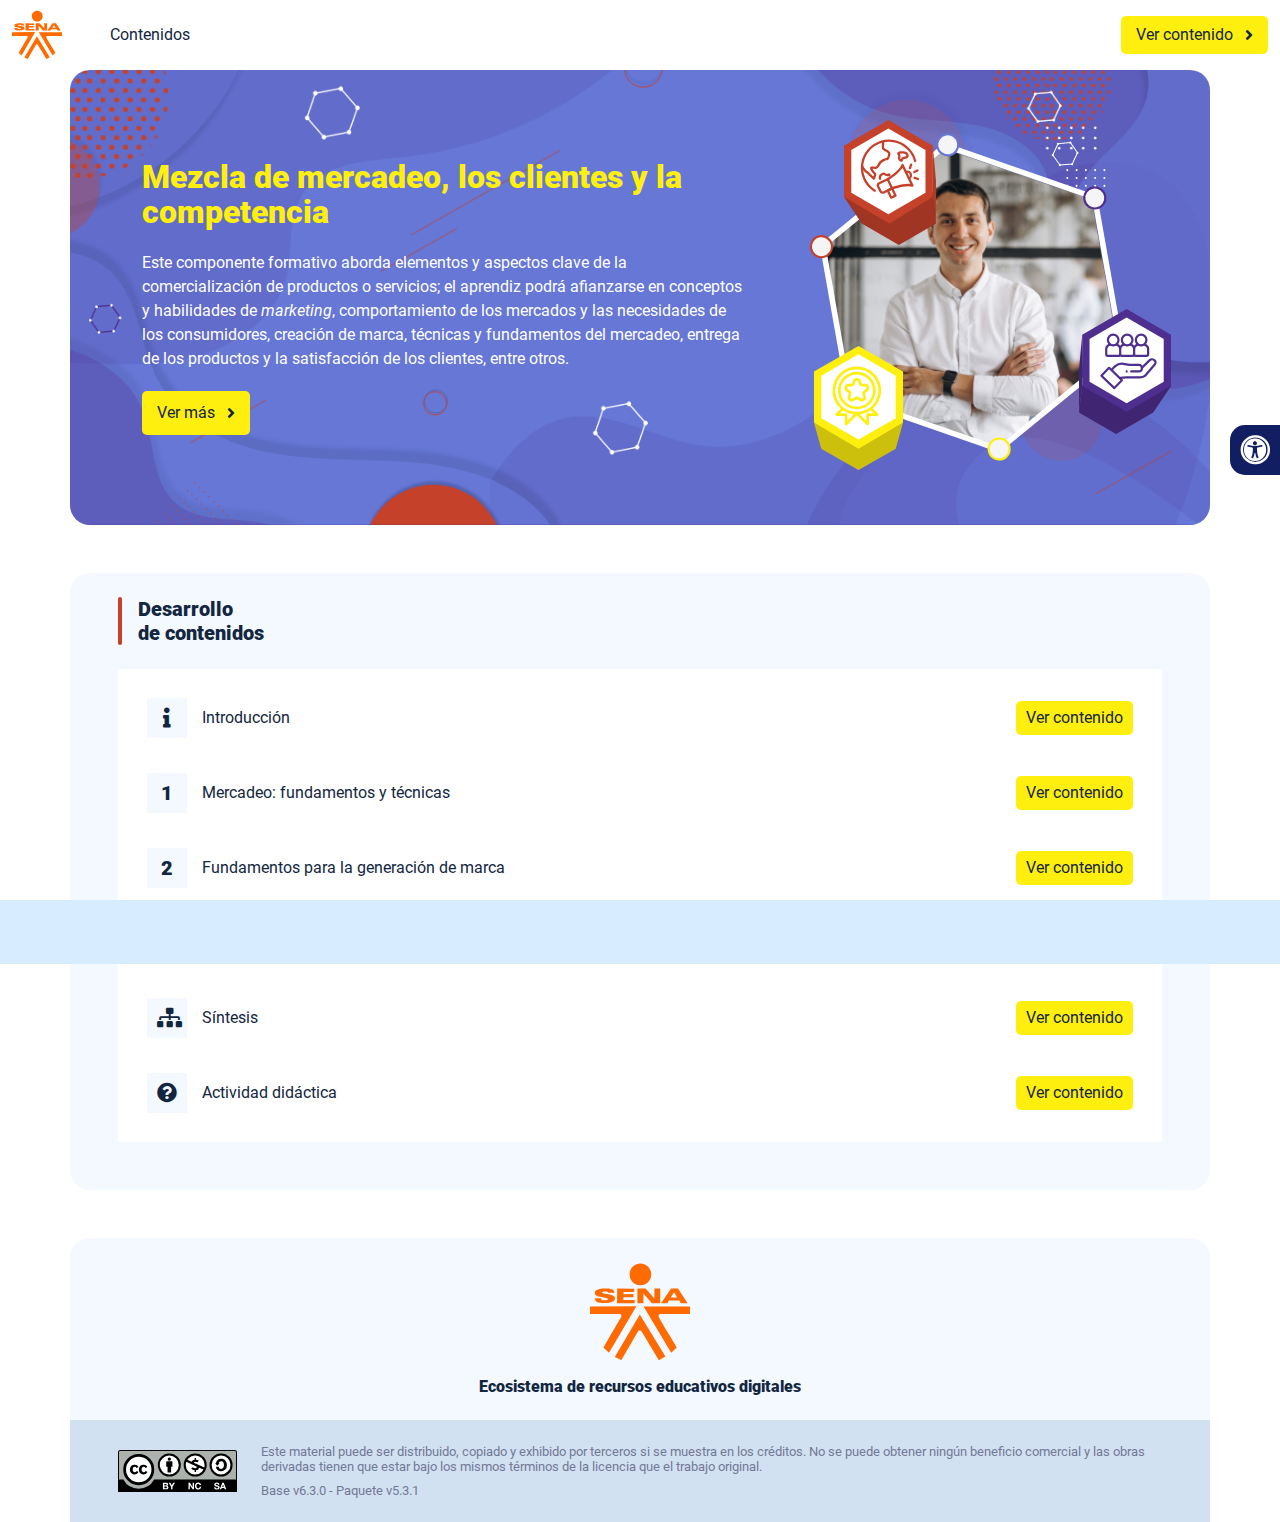
<file: index.html>
<!DOCTYPE html><html lang=""><head><meta charset="utf-8"><meta http-equiv="X-UA-Compatible" content="IE=edge"><meta name="viewport" content="width=device-width,initial-scale=1"><link rel="icon" href="favicon.ico"><title>Mezcla de mercadeo, los clientes y la competencia</title><link href="css/chunk-0c047e41.3babef71.css" rel="prefetch"><link href="css/chunk-25b302c8.3babef71.css" rel="prefetch"><link href="css/chunk-26fc7596.3babef71.css" rel="prefetch"><link href="css/chunk-2d2747e2.3babef71.css" rel="prefetch"><link href="css/chunk-32334cb6.3babef71.css" rel="prefetch"><link href="css/chunk-3c57cd7b.3babef71.css" rel="prefetch"><link href="css/chunk-4f2d402a.3babef71.css" rel="prefetch"><link href="css/chunk-4fde0a08.14d1f3e8.css" rel="prefetch"><link href="css/chunk-515a8379.0d13396f.css" rel="prefetch"><link href="css/chunk-59974754.40f78a27.css" rel="prefetch"><link href="css/chunk-6e1e538a.126808df.css" rel="prefetch"><link href="css/chunk-766a929b.57ec8b26.css" rel="prefetch"><link href="css/chunk-f2df7d2c.3babef71.css" rel="prefetch"><link href="css/comple.cb3a5384.css" rel="prefetch"><link href="css/creditos.edb44b73.css" rel="prefetch"><link href="css/glosario.3ef52bf9.css" rel="prefetch"><link href="css/referencias.4b37a41e.css" rel="prefetch"><link href="js/actividad.d0f1417c.js" rel="prefetch"><link href="js/chunk-0206bfa0.aceaceeb.js" rel="prefetch"><link href="js/chunk-0c047e41.b1d36135.js" rel="prefetch"><link href="js/chunk-13a6037e.77e10910.js" rel="prefetch"><link href="js/chunk-18f95272.c3fff06b.js" rel="prefetch"><link href="js/chunk-25b302c8.50a4e4be.js" rel="prefetch"><link href="js/chunk-26fc7596.3f2b003f.js" rel="prefetch"><link href="js/chunk-2c06842c.cf0b8708.js" rel="prefetch"><link href="js/chunk-2d0e96ec.2bc718f4.js" rel="prefetch"><link href="js/chunk-2d208d90.41e45e01.js" rel="prefetch"><link href="js/chunk-2d21d0e2.7d34f04e.js" rel="prefetch"><link href="js/chunk-2d22c123.697a0c8d.js" rel="prefetch"><link href="js/chunk-2d2747e2.c34510a6.js" rel="prefetch"><link href="js/chunk-2e80bb9a.0cd264fe.js" rel="prefetch"><link href="js/chunk-319206de.df48974a.js" rel="prefetch"><link href="js/chunk-32334cb6.fc337bc5.js" rel="prefetch"><link href="js/chunk-3c57cd7b.2b231186.js" rel="prefetch"><link href="js/chunk-3d6834f6.764af0f5.js" rel="prefetch"><link href="js/chunk-4cdd78c0.15a5e443.js" rel="prefetch"><link href="js/chunk-4f2d402a.8c79c008.js" rel="prefetch"><link href="js/chunk-4fde0a08.438ec1de.js" rel="prefetch"><link href="js/chunk-515a8379.1bbac084.js" rel="prefetch"><link href="js/chunk-53ccb27e.8500f303.js" rel="prefetch"><link href="js/chunk-55d286b8.998455ee.js" rel="prefetch"><link href="js/chunk-59974754.9815f936.js" rel="prefetch"><link href="js/chunk-6e1e538a.e450b8d5.js" rel="prefetch"><link href="js/chunk-766a929b.f8359263.js" rel="prefetch"><link href="js/chunk-c796899c.1a79056f.js" rel="prefetch"><link href="js/chunk-e8a7823a.8f0d5576.js" rel="prefetch"><link href="js/chunk-f2df7d2c.1fc5754b.js" rel="prefetch"><link href="js/chunk-fde47172.2cf37c35.js" rel="prefetch"><link href="js/comple.0c39bb7b.js" rel="prefetch"><link href="js/creditos.0ce4db30.js" rel="prefetch"><link href="js/glosario.6163053d.js" rel="prefetch"><link href="js/intro.b4c4a4fd.js" rel="prefetch"><link href="js/referencias.7072a2b9.js" rel="prefetch"><link href="js/sintesis.d9646989.js" rel="prefetch"><link href="js/tema1.ca0850c3.js" rel="prefetch"><link href="js/tema2.528dc7bb.js" rel="prefetch"><link href="js/tema3.4ee27c68.js" rel="prefetch"><link href="css/app.3e02aeb5.css" rel="preload" as="style"><link href="css/chunk-vendors.a0f08fda.css" rel="preload" as="style"><link href="js/app.bd524569.js" rel="preload" as="script"><link href="js/chunk-vendors.8f648ccb.js" rel="preload" as="script"><link href="css/chunk-vendors.a0f08fda.css" rel="stylesheet"><link href="css/app.3e02aeb5.css" rel="stylesheet"></head><body><noscript><strong>We're sorry but Mezcla de mercadeo, los clientes y la competencia doesn't work properly without JavaScript enabled. Please enable it to continue.</strong></noscript><div id="app"></div><script src="js/chunk-vendors.8f648ccb.js"></script><script src="js/app.bd524569.js"></script></body></html>
</file>
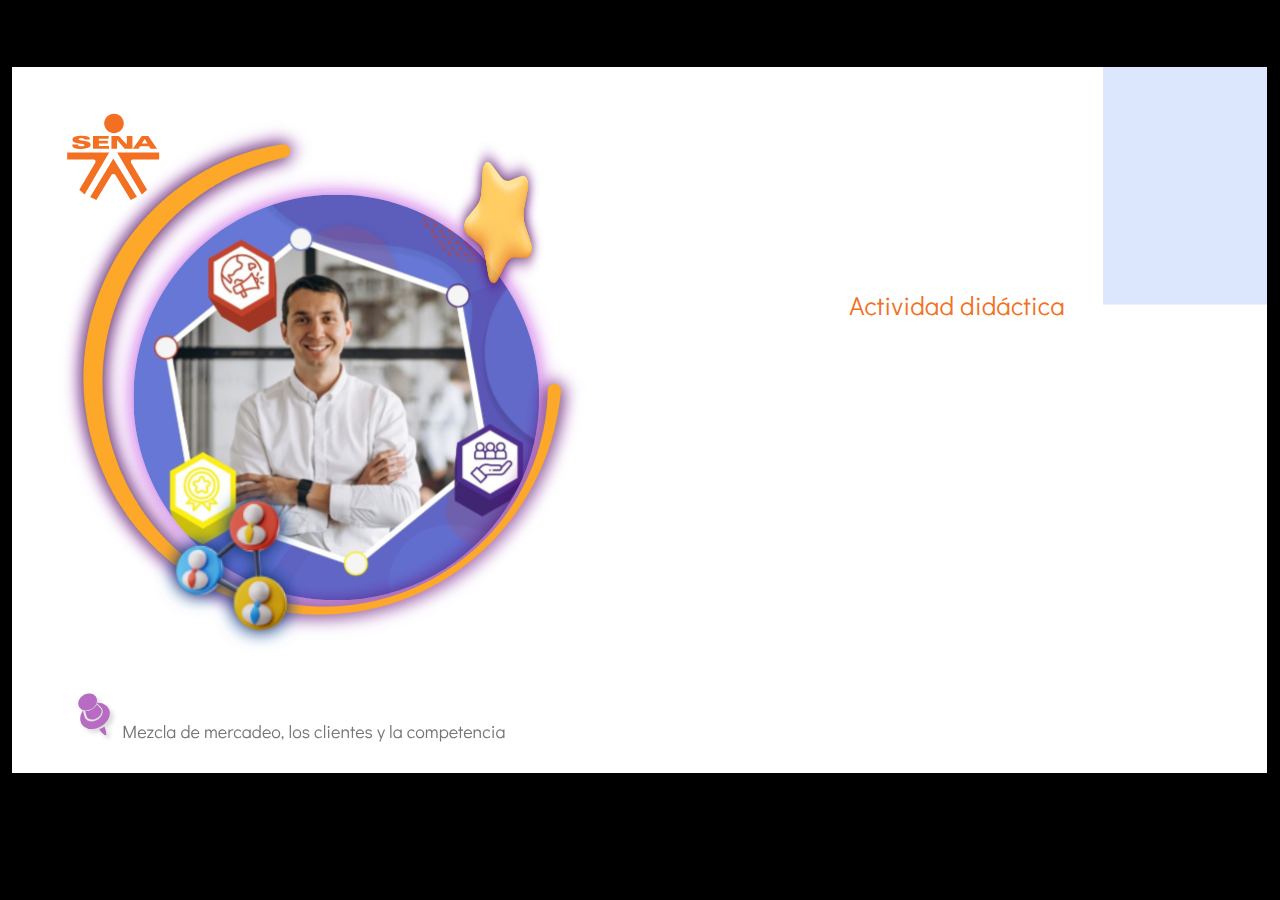
<file: actividades/story.html>
﻿<!doctype html>
<html lang="es">
<head>
  <meta charset="utf-8">
  <!-- Creado con Storyline 360 - http://www.articulate.com  -->
  <!-- version: 3.70.29211.0 -->
  <title>Actividad_did&#225;ctica_CF5 #134102 TECNICO Emprendimiento y Fomento empresarial</title>
  <meta http-equiv="x-ua-compatible" content="IE=edge"/>
  <meta name="viewport" content="width=device-width,initial-scale=1,user-scalable=no,shrink-to-fit=no,minimal-ui"/>
  <meta name="apple-mobile-web-app-capable" content="yes"/>
  <style>
    html, body { height: 100%; padding: 0; margin: 0 }
    #app { height: 100%; width: 100%; }
  </style>

  <script>
    window.DS = {};
    window.globals = {
      DATA_PATH_BASE: '',
      HAS_FRAME: true,
      HAS_SLIDE: true,

      lmsPresent: false,
      tinCanPresent: false,
      cmi5Present: false,
      aoSupport: false,
      scale: 'show all',
      captureRc: false,
      browserSize: 'optimal',
      bgColor: '#000000',
      features: 'AccessibleVideo,ConnectionMessages,FullScreenToggle,InsertSvgPicture,LayerPresentAsDialog,MultipleQuizTracking,UpdatedScrollingPanels,UpdatedThemeEditor',
      themeName: 'classic',
      preloaderColor: '#FFFFFF',
      suppressAnalytics: false,
      productChannel: 'stable',
      publishSource: 'storyline',
      aid: 'aid|f7da47a6-e1a6-451b-8c48-77aa6b127477',
      cid: '1bb49618-e9ea-49ab-8d59-328f348e7f57',
      playerVersion: '3.70.29211.0',
      publishTimestamp: '2023-01-17T14:05:26.1932148Z',
      maxIosVideoElements: 10,
      connectionSettings: { },

      
      parseParams: function(qs) {
        if (window.globals.parsedParams != null) {
          return window.globals.parsedParams;
        }
        qs = (qs || window.location.search.substr(1)).split('+').join(' ');
        var params = {},
            tokens,
            re = /[?&]?([^=]+)=([^&]*)/g;

        while (tokens = re.exec(qs)) {
          params[decodeURIComponent(tokens[1]).trim()] =
            decodeURIComponent(tokens[2]).trim();
        }
        window.globals.parsedParams = params;
        return params;
      }

    };
  </script>
  <script>
    var isIe11 = ('ActiveXObject' in window || window.MSBlobBuilder != null)
      && window.msCrypto != null && !window.ActiveXObject;
    if (isIe11) {
      window.globals.unsupportedBrowser = true;
      document.write(atob('[base64]'));
    }
  </script>
  
  <script>window.THREE = { };</script>
  
</head>
<body style="background: #000000" class="cs-HTML theme-classic">
  <!-- 360 -->
  <script>!function(e){var i=/iPhone/i,o=/iPod/i,n=/iPad/i,t=/(?=.*\bAndroid\b)(?=.*\bMobile\b)/i,d=/Android/i,s=/(?=.*\bAndroid\b)(?=.*\bSD4930UR\b)/i,b=/(?=.*\bAndroid\b)(?=.*\b(?:KFOT|KFTT|KFJWI|KFJWA|KFSOWI|KFTHWI|KFTHWA|KFAPWI|KFAPWA|KFARWI|KFASWI|KFSAWI|KFSAWA)\b)/i,r=/IEMobile/i,h=/(?=.*\bWindows\b)(?=.*\bARM\b)/i,a=/BlackBerry/i,l=/BB10/i,p=/Opera Mini/i,f=/(CriOS|Chrome)(?=.*\bMobile\b)/i,u=/(?=.*\bFirefox\b)(?=.*\bMobile\b)/i,c=new RegExp("(?:Nexus 7|BNTV250|Kindle Fire|Silk|GT-P1000)","i"),w=function(e,i){return e.test(i)},A=function(e){var A=e||navigator.userAgent,v=A.split("[FBAN");if(void 0!==v[1]&&(A=v[0]),this.apple={phone:w(i,A),ipod:w(o,A),tablet:!w(i,A)&&w(n,A),device:w(i,A)||w(o,A)||w(n,A)},this.amazon={phone:w(s,A),tablet:!w(s,A)&&w(b,A),device:w(s,A)||w(b,A)},this.android={phone:w(s,A)||w(t,A),tablet:!w(s,A)&&!w(t,A)&&(w(b,A)||w(d,A)),device:w(s,A)||w(b,A)||w(t,A)||w(d,A)},this.windows={phone:w(r,A),tablet:w(h,A),device:w(r,A)||w(h,A)},this.other={blackberry:w(a,A),blackberry10:w(l,A),opera:w(p,A),firefox:w(u,A),chrome:w(f,A),device:w(a,A)||w(l,A)||w(p,A)||w(u,A)||w(f,A)},this.seven_inch=w(c,A),this.any=this.apple.device||this.android.device||this.windows.device||this.other.device||this.seven_inch,this.phone=this.apple.phone||this.android.phone||this.windows.phone,this.tablet=this.apple.tablet||this.android.tablet||this.windows.tablet,"undefined"==typeof window)return this},v=function(){var e=new A;return e.Class=A,e};"undefined"!=typeof module&&module.exports&&"undefined"==typeof window?module.exports=A:"undefined"!=typeof module&&module.exports&&"undefined"!=typeof window?module.exports=v():"function"==typeof define&&define.amd?define("isMobile",[],e.isMobile=v()):e.isMobile=v()}(this);
    window.isMobile.apple.tablet = window.isMobile.apple.tablet ||
      (navigator.platform === 'MacIntel' && navigator.maxTouchPoints > 1);
    window.isMobile.apple.device = window.isMobile.apple.device || window.isMobile.apple.tablet;
    window.isMobile.tablet = window.isMobile.tablet || window.isMobile.apple.tablet;
    window.isMobile.any = window.isMobile.any || window.isMobile.apple.tablet;
  </script>

  <div id="focus-sink" tabindex="-1"></div>

  <div id="preso"></div>
  <script>
    (function() {

      var classTypes = [ 'desktop', 'mobile', 'phone', 'tablet' ];

      var addDeviceClasses = function(prefix, testObj) {
        var curr, i;
        for (i = 0; i < classTypes.length; i++) {
          curr = classTypes[i];
          if (testObj[curr]) {
            document.body.classList.add(prefix + curr);
          }
        }
      };

      var params = window.globals.parseParams(),
          isDevicePreview = params.devicepreview === '1',
          isPhoneOverride = params.deviceType === 'phone' || (isDevicePreview && params.phone == '1'),
          isTabletOverride = (params.deviceType === 'tablet' || isDevicePreview) && !isPhoneOverride,
          isMobileOverride = isPhoneOverride || isTabletOverride;

      var deviceView = {
        desktop: !window.isMobile.any && !isMobileOverride,
        mobile: window.isMobile.any || isMobileOverride,
        phone: isPhoneOverride || (window.isMobile.phone && !isTabletOverride),
        tablet: isTabletOverride || window.isMobile.tablet
      };

      window.globals.deviceView = deviceView;
      window.isMobile.desktop = !window.isMobile.any;
      window.isMobile.mobile = window.isMobile.any;

      addDeviceClasses('view-', deviceView);

    })();
  </script>
  
  <script src='story_content/user.js' type=text/javascript></script>
  <div class="slide-loader"></div>

  <script>
    if (window.globals.deviceView.isMobile) { var doc = document, loader = doc.body.querySelector('.slide-loader'); [ 1, 2, 3 ].forEach(function(n) { var d = doc.createElement('div'); d.style.backgroundColor = window.globals.preloaderColor; d.classList.add('mobile-loader-dot'); d.classList.add('dot' + n); loader.appendChild(d); }); }
  </script>

  <div class="mobile-load-title-overlay" style="display: none">
    <div class="mobile-load-title">Actividad_did&#225;ctica_CF5 #134102 TECNICO Emprendimiento y Fomento empresarial</div>
  </div>

  <div class="mobile-chrome-warning"></div>

  
<style>
  .warn-connection-dialog {
    display: none;
    background: transparent;
    pointer-events: none;
    position: fixed;
    left: 0;
    top: 0;
    width: 100%;
    height: 100%;
    z-index: 999;
  }

  .warn-connection-content {
    border-radius: 4px;
    background: white;
    border: 1px solid #E7E7E7;
    color: #333333;
    box-shadow: 0 2px 4px rgba(0, 0, 0, 0.25);
    transition: all 150ms ease-out;
    position: absolute;
    white-space: nowrap;
  }

  .view-phone.is-landscape .warn-connection-content {
    left: 23px;
    bottom: 23px;
  }

  .view-tablet.is-landscape .warn-connection-content {
    left: 50%;
    top: 20px;
    transform: translateX(-50%);
  }

  .is-portrait .warn-connection-content {
    transform: translate(-50%, calc(-100% - 15px));
  }

  .warn-connection-content p {
    display: inline-block;
    margin: 0 8px 0 0;
    line-height: 33px;
    font-size: 11px;
  }

  .warn-connection-content svg {
    position: relative;
    vertical-align: middle;
    margin: 0 2px 2px 8px;
  }

  .view-desktop .warn-connection-content {
    left: 1.5em;
    bottom: 1.5em;
  }

  .view-desktop .warn-connection-content p {
    font-size: 1.1em;
  }

  .is-offline .warn-connection-dialog {
    display: block;
  }

  .is-offline .cs-panel * {
    pointer-events: none !important;
  }

  .is-offline .cs-panel {
    pointer-events: all !important;
  }

  .is-offline #nav-controls * {
    pointer-events: none !important;
  }

  .is-offline #nav-controls {
    pointer-events: all !important;
  }
</style>

<div class="warn-connection-dialog">
  <div class="warn-connection-content">
    <svg width="17" height="15" viewBox="0 0 17 15" xmlns="http://www.w3.org/2000/svg">
      <path fill="#8F0000" stroke="white" d="M16.07,12.98 L15.88,12.23 L9.51,1.21 C8.97,0.26,7.6,0.26,7.06,1.21 L0.69,12.23 C0.15,13.16,0.81,14.36,1.91,14.36 H14.65 C15.47,14.36,16.05,13.7,16.07,12.98 Z"/>
      <path fill="white" stroke="white" d="M8.58,5.5 C8.35,5.28,8.5,5.35,8.21,5.32 C8.09,5.35,7.97,5.49,7.96,5.67 C7.97,5.79,7.98,5.92,7.98,6.04 L7.98,6.04 C7.99,6.17,8,6.31,8.01,6.43 L8.01,6.44 C8.03,6.92,8.06,7.41,8.09,7.9 L8.09,7.9 C8.12,8.39,8.14,8.88,8.17,9.37 C8.17,9.39,8.18,9.42,8.2,9.44 C8.23,9.46,8.25,9.47,8.28,9.47 C8.31,9.47,8.34,9.46,8.35,9.44 C8.37,9.43,8.38,9.4,8.39,9.35 L8.39,9.34 C8.39,9.24,8.4,9.15,8.4,9.05 L8.4,9.05 C8.41,8.96,8.41,8.86,8.42,8.75 C8.43,8.44,8.45,8.12,8.47,7.81 L8.47,7.81 C8.49,7.49,8.51,7.18,8.53,6.87 C8.55,6.46,8.56,6.05,8.59,5.64 L8.6,5.62 C8.6,5.57,8.59,5.53,8.58,5.5 L8.21,5.32 Z"/>
      <circle fill="white" stroke="white" cx="8.3" cy="11.35" r="0.3"/>
    </svg>
    <p>You are offline. Trying to reconnect...</p>
  </div>
</div>

<script>
  (function() {
    window.DS.connection = {
      warningShown: false,
      assets: {},
      loadingAssetGroup: false,
      retryDelay: 500
    };

    // @TODO this is POC code and can be cleaned up a bit more if we move forward
    // with the feature



    // The `window.globals.features` variable must be set in `webpack.dev.config` when testing locally - it is not enough
    // to have it in the data - but it must be set there as well.
    var useConnectionMessages = window.AbortController != null &&
      window.location.protocol != 'file:' &&
      window.globals.features.indexOf('ConnectionMessages') != -1;

    window.DS.connection.useConnectionMessages = useConnectionMessages

    var assetCount = 0;
    var checkLoadedId;
    var connectionSettings = window.globals.connectionSettings;

    if (useConnectionMessages && connectionSettings != null) {
      var contentEl = document.querySelector('.warn-connection-content');
      var messageEl = contentEl.querySelector('p')

      if (connectionSettings.useDarkTheme) {
        contentEl.style.borderColor = '#BABBBA';
        contentEl.style.backgroundColor = '#282828';
        contentEl.style.color = '#FFFFFF';
      }

      if (connectionSettings.message != null) {
        messageEl.textContent = window.decodeURIComponent(connectionSettings.message);
      }
    }

    function checkAssetsReady() {
      for (var i in DS.connection.assets) {
        if (!DS.connection.assets[i].success) {
          return false;
        }
      }
      return true;
    }

    function stopAssetGroup() {
      if (!useConnectionMessages) { return; }

      assetCount = 0;

      DS.connection.oldAssetGroup = DS.connection.assets;
      DS.connection.assets = {};
      DS.connection.loadingAssetGroup = false;
      clearInterval(checkLoadedId);
    }

    function startAssetGroup() {
      if (!useConnectionMessages) { return; }
      var ticks = 0;
      clearInterval(checkLoadedId);
      checkLoadedId = setInterval(function() {
        var loaded = 0;
        if (assetCount === 0 && loaded === 0) {
          clearInterval(checkLoadedId);
          return;
        }

        for (var i in DS.connection.assets) {
          if (DS.connection.assets[i].success) {
            loaded++;
          }
        }

        if (assetCount === loaded && checkAssetsReady()) {
          for (var i in DS.connection.assets) {
            if (DS.connection.assets[i].action) {
              DS.connection.assets[i].action();
            }
          }
          hideWarning();
          stopAssetGroup();
        }
      }, 100)
    }

    function requiredAsset(url, action, retry, type) {
      if (!useConnectionMessages) { return; }
      if (DS.connection.assets[url]) { return; }

      DS.connection.assets[url] = {
        success: false, action: action, retry: retry, type: type
      };
      assetCount = Object.keys(DS.connection.assets).length;
      if (!DS.connection.loadingAssetGroup) {
        startAssetGroup();
      }
      DS.connection.loadingAssetGroup = true;
    }

    function assetLoaded(url) {
      if (!useConnectionMessages) { return; }
      if (DS.connection.assets[url]) {
        DS.connection.assets[url].success = true;
      }
    }

    function assetFailed(url) {
      if (!useConnectionMessages) { return; }
      if (!DS.connection.assets[url]) {
        if (/\.js$/.test(url)) {
          setTimeout(function() {
            if (DS.connection.lastSlideLoaded != null) {
              DS.connection.lastSlideLoaded();
            }
          }, DS.connection.retryDelay);
        }
        return;
      }
      if (!DS.connection.warningShown) { showWarning(); }
      if (DS.connection.assets[url].retry) {
        setTimeout(function() {
          if (!DS.connection.assets[url].success) {
            DS.connection.assets[url].retry()
          }
        }, DS.connection.retryDelay);
      }
    }

    function hideWarning() {
      document.body.classList.remove('is-offline');
      DS.connection.warningShown = false;
    }
    DS.connection.hideWarning = hideWarning

    function showWarning(btn) {
      document.body.classList.add('is-offline')
      DS.connection.warningShown = true;
      updateWarningPosition();
    }

    function updateWarningPosition() {
      if (!DS.connection.warningShown) {
        return;
      }

      var isPortrait = document.body.classList.contains('is-portrait');
      var warningEl = document.querySelector('.warn-connection-content');

      if (isPortrait) {
        var slide = document.querySelector('.primary-slide');
        var slideRect = slide.getBoundingClientRect();

        warningEl.style.top = `${slideRect.top}px`
        warningEl.style.left = `${slideRect.left + slideRect.width / 2}px`
      } else {
        warningEl.style.top = null;
        warningEl.style.left = null;
      }

      window.requestAnimationFrame(updateWarningPosition);
    }

    // these will all be noops if the feature flag isn't set in
    // the data and `window.globals.features`
    DS.connection.requiredAsset = requiredAsset;
    DS.connection.assetLoaded = assetLoaded;
    DS.connection.assetFailed = assetFailed;
    DS.connection.stopAssetGroup = stopAssetGroup;
    DS.connection.startAssetGroup = startAssetGroup;
  })();
</script>


  <script>
    
    if (window.autoSpider && window.vInterfaceObject) {
      document.querySelector('.mobile-load-title-overlay').style.display = 'none';
    }
  </script>

  

  <link rel="stylesheet" href="html5/data/css/output.min.css" data-noprefix/>
</body>
<script src="html5/lib/scripts/bootstrapper.min.js"></script>
</html>
</file>
<file: css/chunk-0c047e41.3babef71.css>
.actividad[data-v-22adfd6b]{background-color:#f2f2f2}.horizontal-scroll__wrapper[data-v-22adfd6b]{overflow:hidden}.horizontal-scroll[data-v-22adfd6b]{display:flex;transition:transform .5s ease-in-out;align-items:center;flex-wrap:nowrap}.horizontal-scroll[data-v-22adfd6b]:not(.row){width:100%}.horizontal-scroll--item-fw[data-v-22adfd6b]>div{flex-grow:0;flex-shrink:0;width:100%;margin:0!important}
</file>
<file: css/chunk-25b302c8.3babef71.css>
.actividad[data-v-22adfd6b]{background-color:#f2f2f2}.horizontal-scroll__wrapper[data-v-22adfd6b]{overflow:hidden}.horizontal-scroll[data-v-22adfd6b]{display:flex;transition:transform .5s ease-in-out;align-items:center;flex-wrap:nowrap}.horizontal-scroll[data-v-22adfd6b]:not(.row){width:100%}.horizontal-scroll--item-fw[data-v-22adfd6b]>div{flex-grow:0;flex-shrink:0;width:100%;margin:0!important}
</file>
<file: css/chunk-26fc7596.3babef71.css>
.actividad[data-v-22adfd6b]{background-color:#f2f2f2}.horizontal-scroll__wrapper[data-v-22adfd6b]{overflow:hidden}.horizontal-scroll[data-v-22adfd6b]{display:flex;transition:transform .5s ease-in-out;align-items:center;flex-wrap:nowrap}.horizontal-scroll[data-v-22adfd6b]:not(.row){width:100%}.horizontal-scroll--item-fw[data-v-22adfd6b]>div{flex-grow:0;flex-shrink:0;width:100%;margin:0!important}
</file>
<file: css/chunk-2d2747e2.3babef71.css>
.actividad[data-v-22adfd6b]{background-color:#f2f2f2}.horizontal-scroll__wrapper[data-v-22adfd6b]{overflow:hidden}.horizontal-scroll[data-v-22adfd6b]{display:flex;transition:transform .5s ease-in-out;align-items:center;flex-wrap:nowrap}.horizontal-scroll[data-v-22adfd6b]:not(.row){width:100%}.horizontal-scroll--item-fw[data-v-22adfd6b]>div{flex-grow:0;flex-shrink:0;width:100%;margin:0!important}
</file>
<file: css/chunk-32334cb6.3babef71.css>
.actividad[data-v-22adfd6b]{background-color:#f2f2f2}.horizontal-scroll__wrapper[data-v-22adfd6b]{overflow:hidden}.horizontal-scroll[data-v-22adfd6b]{display:flex;transition:transform .5s ease-in-out;align-items:center;flex-wrap:nowrap}.horizontal-scroll[data-v-22adfd6b]:not(.row){width:100%}.horizontal-scroll--item-fw[data-v-22adfd6b]>div{flex-grow:0;flex-shrink:0;width:100%;margin:0!important}
</file>
<file: css/chunk-3c57cd7b.3babef71.css>
.actividad[data-v-22adfd6b]{background-color:#f2f2f2}.horizontal-scroll__wrapper[data-v-22adfd6b]{overflow:hidden}.horizontal-scroll[data-v-22adfd6b]{display:flex;transition:transform .5s ease-in-out;align-items:center;flex-wrap:nowrap}.horizontal-scroll[data-v-22adfd6b]:not(.row){width:100%}.horizontal-scroll--item-fw[data-v-22adfd6b]>div{flex-grow:0;flex-shrink:0;width:100%;margin:0!important}
</file>
<file: css/chunk-4f2d402a.3babef71.css>
.actividad[data-v-22adfd6b]{background-color:#f2f2f2}.horizontal-scroll__wrapper[data-v-22adfd6b]{overflow:hidden}.horizontal-scroll[data-v-22adfd6b]{display:flex;transition:transform .5s ease-in-out;align-items:center;flex-wrap:nowrap}.horizontal-scroll[data-v-22adfd6b]:not(.row){width:100%}.horizontal-scroll--item-fw[data-v-22adfd6b]>div{flex-grow:0;flex-shrink:0;width:100%;margin:0!important}
</file>
<file: css/chunk-4fde0a08.14d1f3e8.css>
.actividad[data-v-a108b06a]{background-color:#f2f2f2}.header[data-v-a108b06a]{position:sticky;top:0;padding-top:10px;padding-bottom:10px;background-color:#fff;z-index:10010;line-height:1.1em}.header__logo[data-v-a108b06a]{width:50px}@media (max-width:576px){.header__componente-formativo[data-v-a108b06a]{font-size:.8em}}.header__menu[data-v-a108b06a]{cursor:pointer}.header__menu span[data-v-a108b06a]{font-size:.7em;display:block;line-height:1em;text-align:center;color:#111e61}.header__menu__btn[data-v-a108b06a]{width:30px;height:30px;position:relative;margin-bottom:4px}.header__menu__btn .line-1[data-v-a108b06a],.header__menu__btn .line-2[data-v-a108b06a],.header__menu__btn .line-3[data-v-a108b06a]{height:4px;width:30px;background-color:#111e61;transform-origin:center center;position:absolute;left:0;border-radius:2px}.header__menu__btn .line-1[data-v-a108b06a]{top:4px;-webkit-animation:line-1-inactive-data-v-a108b06a .5s ease-in-out forwards;animation:line-1-inactive-data-v-a108b06a .5s ease-in-out forwards}.header__menu__btn .line-2[data-v-a108b06a]{top:13px;-webkit-animation:line-2-inactive-data-v-a108b06a .5s ease-in-out forwards;animation:line-2-inactive-data-v-a108b06a .5s ease-in-out forwards}.header__menu__btn .line-3[data-v-a108b06a]{top:22px;-webkit-animation:line-3-inactive-data-v-a108b06a .5s ease-in-out forwards;animation:line-3-inactive-data-v-a108b06a .5s ease-in-out forwards}.header__menu__btn[data-v-a108b06a]:hover{cursor:pointer}.header__menu__btn--open .line-1[data-v-a108b06a]{-webkit-animation:line-1-active-data-v-a108b06a .5s ease-in-out forwards;animation:line-1-active-data-v-a108b06a .5s ease-in-out forwards}.header__menu__btn--open .line-2[data-v-a108b06a]{-webkit-animation:line-2-active-data-v-a108b06a .5s ease-in-out forwards;animation:line-2-active-data-v-a108b06a .5s ease-in-out forwards}.header__menu__btn--open .line-3[data-v-a108b06a]{-webkit-animation:line-3-active-data-v-a108b06a .5s ease-in-out forwards;animation:line-3-active-data-v-a108b06a .5s ease-in-out forwards}@-webkit-keyframes line-1-active-data-v-a108b06a{0%{transform:translate(0) rotate(0)}50%{transform:translateY(9px) rotate(0)}to{transform:translateY(9px) rotate(45deg)}}@keyframes line-1-active-data-v-a108b06a{0%{transform:translate(0) rotate(0)}50%{transform:translateY(9px) rotate(0)}to{transform:translateY(9px) rotate(45deg)}}@-webkit-keyframes line-2-active-data-v-a108b06a{0%{transform:scale(1)}to{transform:scale(0)}}@keyframes line-2-active-data-v-a108b06a{0%{transform:scale(1)}to{transform:scale(0)}}@-webkit-keyframes line-3-active-data-v-a108b06a{0%{transform:translate(0) rotate(0)}50%{transform:translateY(-9px) rotate(0)}to{transform:translateY(-9px) rotate(-45deg)}}@keyframes line-3-active-data-v-a108b06a{0%{transform:translate(0) rotate(0)}50%{transform:translateY(-9px) rotate(0)}to{transform:translateY(-9px) rotate(-45deg)}}@-webkit-keyframes line-1-inactive-data-v-a108b06a{0%{transform:translateY(9px) rotate(45deg)}50%{transform:translateY(9px) rotate(0)}to{transform:translate(0) rotate(0)}}@keyframes line-1-inactive-data-v-a108b06a{0%{transform:translateY(9px) rotate(45deg)}50%{transform:translateY(9px) rotate(0)}to{transform:translate(0) rotate(0)}}@-webkit-keyframes line-2-inactive-data-v-a108b06a{0%{transform:scale(0)}to{transform:scale(1)}}@keyframes line-2-inactive-data-v-a108b06a{0%{transform:scale(0)}to{transform:scale(1)}}@-webkit-keyframes line-3-inactive-data-v-a108b06a{0%{transform:translateY(-9px) rotate(-45deg)}50%{transform:translateY(-9px) rotate(0)}to{transform:translate(0) rotate(0)}}@keyframes line-3-inactive-data-v-a108b06a{0%{transform:translateY(-9px) rotate(-45deg)}50%{transform:translateY(-9px) rotate(0)}to{transform:translate(0) rotate(0)}}
</file>
<file: css/chunk-515a8379.0d13396f.css>
.actividad{background-color:#f2f2f2}.banner-interno{position:relative}.banner-interno__fondo{position:absolute;top:0;bottom:-50px;left:0;right:0;background-color:#4e2e8e;background-size:cover;background-position:50%}.banner-interno__titulo{display:flex;align-items:center}.banner-interno__titulo__icono{display:block;width:32px;height:32px;border-radius:50%;background-color:#fff;position:relative}.banner-interno__titulo__icono i{color:#4e2e8e;position:absolute;left:50%;top:50%;transform:translate(-50%,-50%)}.banner-interno__titulo h1,.banner-interno__titulo h2,.banner-interno__titulo h3,.banner-interno__titulo h4,.banner-interno__titulo h5,.banner-interno__titulo h6{color:#fff;line-height:1.1em}
</file>
<file: css/chunk-59974754.40f78a27.css>
.actividad{background-color:#f2f2f2}.aside-menu{position:sticky;top:70px;flex:0 0 0;width:0;min-height:calc(100vh - 70px);max-height:calc(100vh - 70px);background-color:#f3f9ff;transition:flex .5s ease-in-out,width .5s ease-in-out;overflow-x:hidden;z-index:100001}.aside-menu a{color:#111e61}.aside-menu--open{flex:0 0 300px;width:300px}.aside-menu__content{width:300px;display:flex;flex-direction:column;justify-content:space-between;min-height:calc(100vh - 70px);max-height:calc(100vh - 70px);border-right:1px solid #d8ecff}@media (max-height:800px){.aside-menu__content{min-height:800px;max-height:800px;overflow-y:auto}}.aside-menu__header{padding:10px;text-align:center;background-color:#d8ecff}.aside-menu__header h4{margin:0}.aside-menu__menu{overflow-y:auto;flex-grow:1;list-style:none;padding-left:0;margin-bottom:0}.aside-menu__menu__item--active .aside-menu__menu__item__lnk,.aside-menu__menu__item--active .aside-menu__sec-menu__item__lnk{background-color:#d8ecff;font-weight:700}.aside-menu__menu__item--sub-menu:hover,.aside-menu__menu__item:hover,.aside-menu__sec-menu__item:hover{background-color:#d8ecff}.aside-menu__menu__item--sub-menu{padding-left:10px}.aside-menu__menu__item--sub-menu--active .aside-menu__menu__item__lnk,.aside-menu__menu__item--sub-menu--active .aside-menu__sec-menu__item__lnk{background-color:#d8ecff;font-weight:700;position:relative}.aside-menu__menu__item--sub-menu--active .aside-menu__menu__item__lnk:before,.aside-menu__menu__item--sub-menu--active .aside-menu__sec-menu__item__lnk:before{content:"";display:block;position:absolute;left:0;bottom:0;top:0;width:4px;border-radius:2px;background-color:#c6412a}.aside-menu__menu__item__lnk,.aside-menu__sec-menu__item__lnk{display:flex;align-items:center;padding:10px 15px;line-height:1.1em}.aside-menu__menu__item__lnk i,.aside-menu__menu__item__lnk span,.aside-menu__sec-menu__item__lnk i,.aside-menu__sec-menu__item__lnk span{margin-right:10px}.aside-menu__menu__item__lnk i:last-child,.aside-menu__menu__item__lnk span:last-child,.aside-menu__sec-menu__item__lnk i:last-child,.aside-menu__sec-menu__item__lnk span:last-child{margin-right:0}.aside-menu__sec-menu{background-color:#d8ecff;padding:10px 0;flex-shrink:0;margin-bottom:0}.aside-menu__sec-menu__item{padding:10px 15px}.aside-menu__sec-menu__item__lnk{padding:0;border-radius:1em}.aside-menu__sec-menu__item__lnk i{display:block;width:2em;height:2em;padding:.5em 0;text-align:center;background-color:#fff;border-radius:50%}.aside-menu__sec-menu__item__lnk:hover{background-color:#fff}@media (max-width:992px){.aside-menu{position:fixed;top:70px}}@media (max-width:576px){.aside-menu__sec-menu{padding-bottom:110px}}
</file>
<file: css/chunk-6e1e538a.126808df.css>
.actividad[data-v-4f6b7c58]{background-color:#f2f2f2}.accesibilidad[data-v-4f6b7c58]{position:fixed;right:0;top:50vh;height:50px;background-color:#111e61;border-top-left-radius:15px;border-bottom-left-radius:15px;transform:translateY(-50%) translateX(100%) translateX(-50px);overflow:hidden;transition:transform .3s ease-in-out,height .3s ease-in-out}.accesibilidad[data-v-4f6b7c58]:hover{transform:translateY(-50%) translateX(0);height:12.75rem}.accesibilidad [data-v-4f6b7c58]{color:#fff}.accesibilidad__menu__content .accesibilidad__menu__item[data-v-4f6b7c58]{cursor:pointer}.accesibilidad__menu__content .accesibilidad__menu__item[data-v-4f6b7c58]:hover{background-color:#273685}.accesibilidad__menu__content .accesibilidad__menu__item[data-v-4f6b7c58]:last-child{border:none}.accesibilidad__menu__item[data-v-4f6b7c58]{display:flex;align-items:center;padding:10px;border-bottom:1px solid #273685;line-height:1em;-webkit-user-select:none;-moz-user-select:none;-ms-user-select:none;user-select:none}.accesibilidad__menu i[data-v-4f6b7c58]{font-size:30px;font-style:normal;margin-right:10px;line-height:1em}.accesibilidad__menu img[data-v-4f6b7c58]{width:30px;margin-right:10px}
</file>
<file: css/chunk-766a929b.57ec8b26.css>
.actividad{background-color:#f2f2f2}.barra-avance{display:flex;align-items:center;justify-content:space-between;position:fixed;bottom:0;left:0;width:100%;padding:10px;background-color:#d8ecff;transition:transform .5s ease-in-out;z-index:100000}.barra-avance__barra{margin:0 20px;flex:1;position:relative;max-width:800px}.barra-avance__barra--amarilla,.barra-avance__barra--blanca{height:4px}.barra-avance__barra--amarilla:after,.barra-avance__barra--amarilla:before,.barra-avance__barra--blanca:after,.barra-avance__barra--blanca:before{content:"";display:block;width:10px;height:10px;border-radius:50%;position:absolute;top:50%}.barra-avance__barra--amarilla:before,.barra-avance__barra--blanca:before{left:0;transform:translate(-50%,-50%)}.barra-avance__barra--amarilla:after,.barra-avance__barra--blanca:after{right:0;transform:translate(50%,-50%)}.barra-avance__barra--blanca,.barra-avance__barra--blanca:after,.barra-avance__barra--blanca:before{background-color:#fff}.barra-avance__barra--amarilla{position:absolute;width:100%;top:0;background-color:#ffef0f}.barra-avance__barra--amarilla:after,.barra-avance__barra--amarilla:before{background-color:#ffef0f}.barra-avance__boton--regresar{background-color:#b0c0d2}.barra-avance__boton--regresar span{color:#111e61!important}.barra-avance__boton--disable{opacity:0;pointer-events:none}.barra-avance--open{transform:translateY(0)}.barra-avance--close{transform:translateY(100%)}
</file>
<file: css/chunk-f2df7d2c.3babef71.css>
.actividad[data-v-22adfd6b]{background-color:#f2f2f2}.horizontal-scroll__wrapper[data-v-22adfd6b]{overflow:hidden}.horizontal-scroll[data-v-22adfd6b]{display:flex;transition:transform .5s ease-in-out;align-items:center;flex-wrap:nowrap}.horizontal-scroll[data-v-22adfd6b]:not(.row){width:100%}.horizontal-scroll--item-fw[data-v-22adfd6b]>div{flex-grow:0;flex-shrink:0;width:100%;margin:0!important}
</file>
<file: css/comple.cb3a5384.css>
.banner-interno{position:relative}.banner-interno__fondo{position:absolute;top:0;bottom:-50px;left:0;right:0;background-color:#4e2e8e;background-size:cover;background-position:50%}.banner-interno__titulo{display:flex;align-items:center}.banner-interno__titulo__icono{display:block;width:32px;height:32px;border-radius:50%;background-color:#fff;position:relative}.banner-interno__titulo__icono i{color:#4e2e8e;position:absolute;left:50%;top:50%;transform:translate(-50%,-50%)}.banner-interno__titulo h1,.banner-interno__titulo h2,.banner-interno__titulo h3,.banner-interno__titulo h4,.banner-interno__titulo h5,.banner-interno__titulo h6{color:#fff;line-height:1.1em}.actividad{background-color:#f2f2f2}.complementario__enlaces{display:flex;justify-content:center;flex-wrap:wrap}.complementario__enlaces a{margin:0 5px}.complementario__btn{font-size:1.5em;line-height:1em}table{width:calc(100% - 1px);min-width:800px}table thead{background-color:#d8ecff}table thead th{border-color:#d8ecff}table td,table th{padding:25px 20px;text-align:center}
</file>
<file: css/creditos.edb44b73.css>
.banner-interno{position:relative}.banner-interno__fondo{position:absolute;top:0;bottom:-50px;left:0;right:0;background-color:#4e2e8e;background-size:cover;background-position:50%}.banner-interno__titulo{display:flex;align-items:center}.banner-interno__titulo__icono{display:block;width:32px;height:32px;border-radius:50%;background-color:#fff;position:relative}.banner-interno__titulo__icono i{color:#4e2e8e;position:absolute;left:50%;top:50%;transform:translate(-50%,-50%)}.banner-interno__titulo h1,.banner-interno__titulo h2,.banner-interno__titulo h3,.banner-interno__titulo h4,.banner-interno__titulo h5,.banner-interno__titulo h6{color:#fff;line-height:1.1em}.actividad{background-color:#f2f2f2}.creditos-vista .tarjeta.credito{background-color:#d2e1f1}.creditos{color:#727997;overflow-x:auto}.creditos__item{min-width:490px}.creditos p{line-height:1.3em;margin-bottom:0;color:#727997}.creditos__titulo{font-weight:700;background-color:#d2e1f1;padding:5px 10px;border-top-radius:5px;border-top-left-radius:5px;border-top-right-radius:5px}.creditos table td,.creditos table th{border-color:#d2e1f1}
</file>
<file: css/glosario.3ef52bf9.css>
.banner-interno{position:relative}.banner-interno__fondo{position:absolute;top:0;bottom:-50px;left:0;right:0;background-color:#4e2e8e;background-size:cover;background-position:50%}.banner-interno__titulo{display:flex;align-items:center}.banner-interno__titulo__icono{display:block;width:32px;height:32px;border-radius:50%;background-color:#fff;position:relative}.banner-interno__titulo__icono i{color:#4e2e8e;position:absolute;left:50%;top:50%;transform:translate(-50%,-50%)}.banner-interno__titulo h1,.banner-interno__titulo h2,.banner-interno__titulo h3,.banner-interno__titulo h4,.banner-interno__titulo h5,.banner-interno__titulo h6{color:#fff;line-height:1.1em}.actividad{background-color:#f2f2f2}.glosario__letra-item{display:flex}.glosario__letra-item__texto{padding-top:5px}.glosario__letra-item__letra__icono{width:32px;height:32px;position:relative;line-height:1em;border-radius:50%;background-color:#d2e1f1}.glosario__letra-item__letra__icono span{position:absolute;left:50%;top:50%;transform:translate(-50%,-50%);font-size:1.1em;font-weight:900}
</file>
<file: css/referencias.4b37a41e.css>
.banner-interno{position:relative}.banner-interno__fondo{position:absolute;top:0;bottom:-50px;left:0;right:0;background-color:#4e2e8e;background-size:cover;background-position:50%}.banner-interno__titulo{display:flex;align-items:center}.banner-interno__titulo__icono{display:block;width:32px;height:32px;border-radius:50%;background-color:#fff;position:relative}.banner-interno__titulo__icono i{color:#4e2e8e;position:absolute;left:50%;top:50%;transform:translate(-50%,-50%)}.banner-interno__titulo h1,.banner-interno__titulo h2,.banner-interno__titulo h3,.banner-interno__titulo h4,.banner-interno__titulo h5,.banner-interno__titulo h6{color:#fff;line-height:1.1em}.actividad{background-color:#f2f2f2}.referencias__item:last-child hr{display:none}.referencias__item a{color:#2196f3;text-decoration:underline;overflow-wrap:break-word}
</file>
<file: css/app.3e02aeb5.css>
*,:after,:before{box-sizing:inherit}html{height:100%;line-height:1.15;box-sizing:border-box;-webkit-font-smoothing:antialiased;-moz-osx-font-smoothing:grayscale;-webkit-text-size-adjust:100%;-ms-text-size-adjust:100%;text-rendering:optimizeLegibility}a,abbr,acronym,address,applet,article,aside,audio,b,big,blockquote,body,canvas,caption,center,cite,code,dd,del,details,dfn,div,dl,dt,em,embed,fieldset,figcaption,figure,footer,form,h1,h2,h3,h4,h5,h6,header,hgroup,html,i,iframe,img,ins,kbd,label,legend,li,mark,menu,nav,object,ol,output,p,pre,q,ruby,s,samp,section,small,span,strike,strong,sub,summary,sup,table,tbody,td,tfoot,th,thead,time,tr,tt,u,ul,var,video{margin:0;padding:0;border:0;outline:0;background:transparent;vertical-align:baseline}article,aside,details,figcaption,figure,footer,header,main,menu,nav,section,summary{display:block}[hidden],template{display:none}hr{box-sizing:content-box;height:0;border-bottom:1px solid #e8e8e8;border-left:0;border-right:0;border-top:0;margin:1.5em 0;overflow:visible}[hidden]{display:none}a{font-family:Roboto,sans-serif;font-size:1em;font-weight:400;text-decoration:none;color:#12263f;background-color:transparent;transition:all .15s ease-in-out;-webkit-text-decoration-skip:objects}a:active,a:hover{outline-width:0}a:active,a:focus,a:hover{color:#000}[type=button],[type=reset],[type=submit],button{-webkit-appearance:none;-moz-appearance:none;appearance:none;cursor:pointer;display:inline-block;vertical-align:middle;border:0;border-radius:5px;color:#12263f;background-color:#ffef0f;font-family:Roboto,sans-serif;font-weight:400;font-size:1em;-webkit-font-smoothing:antialiased;line-height:1em;white-space:nowrap;text-decoration:none;text-transform:none;padding:.75em 1.5em;margin:0;-webkit-user-select:none;-moz-user-select:none;-ms-user-select:none;user-select:none;overflow:visible;transition:background-color .15s ease-in-out}[type=button]:focus,[type=button]:hover,[type=reset]:focus,[type=reset]:hover,[type=submit]:focus,[type=submit]:hover,button:focus,button:hover{background-color:#ffef0f;color:#12263f}[type=button]:disabled,[type=reset]:disabled,[type=submit]:disabled,button:disabled{cursor:not-allowed;opacity:.5}[type=button]:disabled:hover,[type=reset]:disabled:hover,[type=submit]:disabled:hover,button:disabled:hover{background-color:#ffef0f}input,select,textarea{margin:0;display:block;font-family:Roboto,sans-serif;font-size:16px}input{overflow:visible}[type=color],[type=date],[type=datetime-local],[type=datetime],[type=email],[type=month],[type=number],[type=password],[type=search],[type=tel],[type=text],[type=time],[type=url],[type=week],input:not([type]),select,select[multiple],textarea{background-color:#fff;border:1px solid #e8e8e8;border-radius:5px;box-shadow:inset 0 1px 3px rgba(0,0,0,.06);box-sizing:inherit;margin-bottom:.75em;padding:.5em;transition:border-color .15s ease-in-out;width:100%}[type=color]:hover,[type=date]:hover,[type=datetime-local]:hover,[type=datetime]:hover,[type=email]:hover,[type=month]:hover,[type=number]:hover,[type=password]:hover,[type=search]:hover,[type=tel]:hover,[type=text]:hover,[type=time]:hover,[type=url]:hover,[type=week]:hover,input:not([type]):hover,select:hover,select[multiple]:hover,textarea:hover{border-color:shade(#e8e8e8,20%)}[type=color]:focus,[type=date]:focus,[type=datetime-local]:focus,[type=datetime]:focus,[type=email]:focus,[type=month]:focus,[type=number]:focus,[type=password]:focus,[type=search]:focus,[type=tel]:focus,[type=text]:focus,[type=time]:focus,[type=url]:focus,[type=week]:focus,input:not([type]):focus,select:focus,select[multiple]:focus,textarea:focus{border-color:#c6412a;box-shadow:inset 0 1px 3px rgba(0,0,0,.06),0 0 5px rgba(67,40,123,.7);outline:none}[type=color]:disabled,[type=date]:disabled,[type=datetime-local]:disabled,[type=datetime]:disabled,[type=email]:disabled,[type=month]:disabled,[type=number]:disabled,[type=password]:disabled,[type=search]:disabled,[type=tel]:disabled,[type=text]:disabled,[type=time]:disabled,[type=url]:disabled,[type=week]:disabled,input:not([type]):disabled,select:disabled,select[multiple]:disabled,textarea:disabled{background-color:shade(#fff,5%);cursor:not-allowed}[type=color]:disabled:hover,[type=date]:disabled:hover,[type=datetime-local]:disabled:hover,[type=datetime]:disabled:hover,[type=email]:disabled:hover,[type=month]:disabled:hover,[type=number]:disabled:hover,[type=password]:disabled:hover,[type=search]:disabled:hover,[type=tel]:disabled:hover,[type=text]:disabled:hover,[type=time]:disabled:hover,[type=url]:disabled:hover,[type=week]:disabled:hover,input:not([type]):disabled:hover,select:disabled:hover,select[multiple]:disabled:hover,textarea:disabled:hover{border:1px solid #e8e8e8}select{text-transform:none;max-width:100%;border-radius:5px}::-webkit-file-upload-button{background-color:#ffef0f;border:none;cursor:pointer;color:#12263f;border-radius:5px;padding:.75em 1.5em}::-webkit-file-upload-button:hover{background-color:#ffef0f}optgroup{font-weight:700}fieldset{border:1px solid #e8e8e8;background-color:transparent;padding:1.5em;-webkit-margin-start:0;-webkit-margin-end:0;-webkit-padding-before:1.5em;-webkit-padding-start:1.5em;-webkit-padding-end:1.5em;-webkit-padding-after:1.5em}legend{box-sizing:border-box;color:inherit;display:table;max-width:100%;padding:0;white-space:normal;font-weight:600;-webkit-padding-start:0;-webkit-padding-end:0}label,legend{margin-bottom:.375em}label{display:block;font-size:1em;font-family:Roboto,sans-serif;font-weight:900}textarea{overflow:auto;resize:vertical}[type=checkbox],[type=radio]{box-sizing:border-box;padding:0;display:inline;margin-right:.375em}[type=number]::-webkit-inner-spin-button,[type=number]::-webkit-outer-spin-button{height:auto}[type=search]{-webkit-appearance:textfield;outline-offset:-2px}[type=search]::-webkit-search-cancel-button,[type=search]::-webkit-search-decoration{-webkit-appearance:none;-moz-appearance:none}::-moz-placeholder{color:#999}:-ms-input-placeholder{color:#999}::placeholder{color:#999}::-webkit-file-upload-button{-webkit-appearance:button;-moz-appearance:button;font:inherit}[type=file]{margin-bottom:.75em;width:100%}[type=button],[type=reset],[type=submit],button{-webkit-appearance:button}[type=button]::-moz-focus-inner,[type=reset]::-moz-focus-inner,[type=submit]::-moz-focus-inner,button::-moz-focus-inner{border-style:none;padding:0}[type=button]:-moz-focusring,[type=reset]:-moz-focusring,[type=submit]:-moz-focusring,button:-moz-focusring{outline:1px dotted ButtonText}progress{vertical-align:baseline}ol,ul{list-style:none;margin-bottom:1em}dt{font-weight:700}figure,img,picture,svg{margin:0;width:100%;max-width:100%}figcaption{display:block;background-color:#e8e8e8;padding:.75em 1.5em;font-size:.8em;font-weight:700}img,svg{display:block;border-style:none}svg:not(:root){overflow:hidden}audio,canvas,progress,video{display:inline-block}audio:not([controls]){display:none;height:0}template{display:none}table{border-collapse:collapse;border-spacing:0;table-layout:fixed;width:100%}td,th,tr{vertical-align:middle}td,th{border:1px solid #e8e8e8;padding:.75em}th{font-size:.875em;line-height:1.2}td{line-height:1.5}body{font-size:16px;font-weight:400;line-height:1.5}body,h1,h2,h3,h4,h5,h6{color:#12263f;font-family:Roboto,sans-serif}h1,h2,h3,h4,h5,h6{font-weight:900;line-height:1.2;margin:0 0 .75em}h1{font-size:2em}h2{font-size:1.5em}h3{font-size:1.25em}h4{font-size:1.125em}h5{font-size:1em}h6{font-size:.875em}p{font-family:Roboto,sans-serif;font-size:1em;font-weight:400;line-height:1.5;color:#12263f;margin-bottom:1em}b,strong{font-weight:700}dfn,em,i{font-style:italic}br{line-height:2em}u{text-decoration:underline}code,kbd,pre,samp{color:#727997;font-family:Lucida Console,Courier New,monospace;font-size:1em}sub,sup{font-size:75%;line-height:0;position:relative;vertical-align:baseline}sub{bottom:-.25em}sup{top:-.5em}small{font-size:80%}mark{background-color:#ffeb3b;color:#000}abbr[title]{border-bottom:none;text-decoration:underline;-webkit-text-decoration:underline dotted;text-decoration:underline dotted}blockquote,q{quotes:none}::selection{background:#2196f3!important;color:#fff!important;text-shadow:none}::-moz-selection{background:#2196f3!important;color:#fff!important;text-shadow:none}img::selection{background:transparent}img::-moz-selection{background:transparent}body{-webkit-tap-highlight-color:#2196F3!important}details,menu{display:block}summary{display:list-item}@media print{*,:after,:before,:first-letter,:first-line{background:transparent!important;color:#000!important;box-shadow:none!important;text-shadow:none!important}a,a:visited{text-decoration:underline}a[href]:after{content:" (" attr(href) ")"}a abbr[title]:after{content:" (" attr(title) ")"}a[href^="#"]:after,a[href^="javascript:"]:after{content:""}blockquote,pre{border:1px solid #999;page-break-inside:avoid}thead{display:table-header-group}img,tr{page-break-inside:avoid}img{max-width:100%!important}h2,h3,p{orphans:3;widows:3}h2,h3{page-break-after:avoid}}[data-aos][data-aos][data-aos-duration="50"],body[data-aos-duration="50"] [data-aos]{transition-duration:50ms}[data-aos][data-aos][data-aos-delay="50"],body[data-aos-delay="50"] [data-aos]{transition-delay:0s}[data-aos][data-aos][data-aos-delay="50"].aos-animate,body[data-aos-delay="50"] [data-aos].aos-animate{transition-delay:50ms}[data-aos][data-aos][data-aos-duration="100"],body[data-aos-duration="100"] [data-aos]{transition-duration:.1s}[data-aos][data-aos][data-aos-delay="100"],body[data-aos-delay="100"] [data-aos]{transition-delay:0s}[data-aos][data-aos][data-aos-delay="100"].aos-animate,body[data-aos-delay="100"] [data-aos].aos-animate{transition-delay:.1s}[data-aos][data-aos][data-aos-duration="150"],body[data-aos-duration="150"] [data-aos]{transition-duration:.15s}[data-aos][data-aos][data-aos-delay="150"],body[data-aos-delay="150"] [data-aos]{transition-delay:0s}[data-aos][data-aos][data-aos-delay="150"].aos-animate,body[data-aos-delay="150"] [data-aos].aos-animate{transition-delay:.15s}[data-aos][data-aos][data-aos-duration="200"],body[data-aos-duration="200"] [data-aos]{transition-duration:.2s}[data-aos][data-aos][data-aos-delay="200"],body[data-aos-delay="200"] [data-aos]{transition-delay:0s}[data-aos][data-aos][data-aos-delay="200"].aos-animate,body[data-aos-delay="200"] [data-aos].aos-animate{transition-delay:.2s}[data-aos][data-aos][data-aos-duration="250"],body[data-aos-duration="250"] [data-aos]{transition-duration:.25s}[data-aos][data-aos][data-aos-delay="250"],body[data-aos-delay="250"] [data-aos]{transition-delay:0s}[data-aos][data-aos][data-aos-delay="250"].aos-animate,body[data-aos-delay="250"] [data-aos].aos-animate{transition-delay:.25s}[data-aos][data-aos][data-aos-duration="300"],body[data-aos-duration="300"] [data-aos]{transition-duration:.3s}[data-aos][data-aos][data-aos-delay="300"],body[data-aos-delay="300"] [data-aos]{transition-delay:0s}[data-aos][data-aos][data-aos-delay="300"].aos-animate,body[data-aos-delay="300"] [data-aos].aos-animate{transition-delay:.3s}[data-aos][data-aos][data-aos-duration="350"],body[data-aos-duration="350"] [data-aos]{transition-duration:.35s}[data-aos][data-aos][data-aos-delay="350"],body[data-aos-delay="350"] [data-aos]{transition-delay:0s}[data-aos][data-aos][data-aos-delay="350"].aos-animate,body[data-aos-delay="350"] [data-aos].aos-animate{transition-delay:.35s}[data-aos][data-aos][data-aos-duration="400"],body[data-aos-duration="400"] [data-aos]{transition-duration:.4s}[data-aos][data-aos][data-aos-delay="400"],body[data-aos-delay="400"] [data-aos]{transition-delay:0s}[data-aos][data-aos][data-aos-delay="400"].aos-animate,body[data-aos-delay="400"] [data-aos].aos-animate{transition-delay:.4s}[data-aos][data-aos][data-aos-duration="450"],body[data-aos-duration="450"] [data-aos]{transition-duration:.45s}[data-aos][data-aos][data-aos-delay="450"],body[data-aos-delay="450"] [data-aos]{transition-delay:0s}[data-aos][data-aos][data-aos-delay="450"].aos-animate,body[data-aos-delay="450"] [data-aos].aos-animate{transition-delay:.45s}[data-aos][data-aos][data-aos-duration="500"],body[data-aos-duration="500"] [data-aos]{transition-duration:.5s}[data-aos][data-aos][data-aos-delay="500"],body[data-aos-delay="500"] [data-aos]{transition-delay:0s}[data-aos][data-aos][data-aos-delay="500"].aos-animate,body[data-aos-delay="500"] [data-aos].aos-animate{transition-delay:.5s}[data-aos][data-aos][data-aos-duration="550"],body[data-aos-duration="550"] [data-aos]{transition-duration:.55s}[data-aos][data-aos][data-aos-delay="550"],body[data-aos-delay="550"] [data-aos]{transition-delay:0s}[data-aos][data-aos][data-aos-delay="550"].aos-animate,body[data-aos-delay="550"] [data-aos].aos-animate{transition-delay:.55s}[data-aos][data-aos][data-aos-duration="600"],body[data-aos-duration="600"] [data-aos]{transition-duration:.6s}[data-aos][data-aos][data-aos-delay="600"],body[data-aos-delay="600"] [data-aos]{transition-delay:0s}[data-aos][data-aos][data-aos-delay="600"].aos-animate,body[data-aos-delay="600"] [data-aos].aos-animate{transition-delay:.6s}[data-aos][data-aos][data-aos-duration="650"],body[data-aos-duration="650"] [data-aos]{transition-duration:.65s}[data-aos][data-aos][data-aos-delay="650"],body[data-aos-delay="650"] [data-aos]{transition-delay:0s}[data-aos][data-aos][data-aos-delay="650"].aos-animate,body[data-aos-delay="650"] [data-aos].aos-animate{transition-delay:.65s}[data-aos][data-aos][data-aos-duration="700"],body[data-aos-duration="700"] [data-aos]{transition-duration:.7s}[data-aos][data-aos][data-aos-delay="700"],body[data-aos-delay="700"] [data-aos]{transition-delay:0s}[data-aos][data-aos][data-aos-delay="700"].aos-animate,body[data-aos-delay="700"] [data-aos].aos-animate{transition-delay:.7s}[data-aos][data-aos][data-aos-duration="750"],body[data-aos-duration="750"] [data-aos]{transition-duration:.75s}[data-aos][data-aos][data-aos-delay="750"],body[data-aos-delay="750"] [data-aos]{transition-delay:0s}[data-aos][data-aos][data-aos-delay="750"].aos-animate,body[data-aos-delay="750"] [data-aos].aos-animate{transition-delay:.75s}[data-aos][data-aos][data-aos-duration="800"],body[data-aos-duration="800"] [data-aos]{transition-duration:.8s}[data-aos][data-aos][data-aos-delay="800"],body[data-aos-delay="800"] [data-aos]{transition-delay:0s}[data-aos][data-aos][data-aos-delay="800"].aos-animate,body[data-aos-delay="800"] [data-aos].aos-animate{transition-delay:.8s}[data-aos][data-aos][data-aos-duration="850"],body[data-aos-duration="850"] [data-aos]{transition-duration:.85s}[data-aos][data-aos][data-aos-delay="850"],body[data-aos-delay="850"] [data-aos]{transition-delay:0s}[data-aos][data-aos][data-aos-delay="850"].aos-animate,body[data-aos-delay="850"] [data-aos].aos-animate{transition-delay:.85s}[data-aos][data-aos][data-aos-duration="900"],body[data-aos-duration="900"] [data-aos]{transition-duration:.9s}[data-aos][data-aos][data-aos-delay="900"],body[data-aos-delay="900"] [data-aos]{transition-delay:0s}[data-aos][data-aos][data-aos-delay="900"].aos-animate,body[data-aos-delay="900"] [data-aos].aos-animate{transition-delay:.9s}[data-aos][data-aos][data-aos-duration="950"],body[data-aos-duration="950"] [data-aos]{transition-duration:.95s}[data-aos][data-aos][data-aos-delay="950"],body[data-aos-delay="950"] [data-aos]{transition-delay:0s}[data-aos][data-aos][data-aos-delay="950"].aos-animate,body[data-aos-delay="950"] [data-aos].aos-animate{transition-delay:.95s}[data-aos][data-aos][data-aos-duration="1000"],body[data-aos-duration="1000"] [data-aos]{transition-duration:1s}[data-aos][data-aos][data-aos-delay="1000"],body[data-aos-delay="1000"] [data-aos]{transition-delay:0s}[data-aos][data-aos][data-aos-delay="1000"].aos-animate,body[data-aos-delay="1000"] [data-aos].aos-animate{transition-delay:1s}[data-aos][data-aos][data-aos-duration="1050"],body[data-aos-duration="1050"] [data-aos]{transition-duration:1.05s}[data-aos][data-aos][data-aos-delay="1050"],body[data-aos-delay="1050"] [data-aos]{transition-delay:0s}[data-aos][data-aos][data-aos-delay="1050"].aos-animate,body[data-aos-delay="1050"] [data-aos].aos-animate{transition-delay:1.05s}[data-aos][data-aos][data-aos-duration="1100"],body[data-aos-duration="1100"] [data-aos]{transition-duration:1.1s}[data-aos][data-aos][data-aos-delay="1100"],body[data-aos-delay="1100"] [data-aos]{transition-delay:0s}[data-aos][data-aos][data-aos-delay="1100"].aos-animate,body[data-aos-delay="1100"] [data-aos].aos-animate{transition-delay:1.1s}[data-aos][data-aos][data-aos-duration="1150"],body[data-aos-duration="1150"] [data-aos]{transition-duration:1.15s}[data-aos][data-aos][data-aos-delay="1150"],body[data-aos-delay="1150"] [data-aos]{transition-delay:0s}[data-aos][data-aos][data-aos-delay="1150"].aos-animate,body[data-aos-delay="1150"] [data-aos].aos-animate{transition-delay:1.15s}[data-aos][data-aos][data-aos-duration="1200"],body[data-aos-duration="1200"] [data-aos]{transition-duration:1.2s}[data-aos][data-aos][data-aos-delay="1200"],body[data-aos-delay="1200"] [data-aos]{transition-delay:0s}[data-aos][data-aos][data-aos-delay="1200"].aos-animate,body[data-aos-delay="1200"] [data-aos].aos-animate{transition-delay:1.2s}[data-aos][data-aos][data-aos-duration="1250"],body[data-aos-duration="1250"] [data-aos]{transition-duration:1.25s}[data-aos][data-aos][data-aos-delay="1250"],body[data-aos-delay="1250"] [data-aos]{transition-delay:0s}[data-aos][data-aos][data-aos-delay="1250"].aos-animate,body[data-aos-delay="1250"] [data-aos].aos-animate{transition-delay:1.25s}[data-aos][data-aos][data-aos-duration="1300"],body[data-aos-duration="1300"] [data-aos]{transition-duration:1.3s}[data-aos][data-aos][data-aos-delay="1300"],body[data-aos-delay="1300"] [data-aos]{transition-delay:0s}[data-aos][data-aos][data-aos-delay="1300"].aos-animate,body[data-aos-delay="1300"] [data-aos].aos-animate{transition-delay:1.3s}[data-aos][data-aos][data-aos-duration="1350"],body[data-aos-duration="1350"] [data-aos]{transition-duration:1.35s}[data-aos][data-aos][data-aos-delay="1350"],body[data-aos-delay="1350"] [data-aos]{transition-delay:0s}[data-aos][data-aos][data-aos-delay="1350"].aos-animate,body[data-aos-delay="1350"] [data-aos].aos-animate{transition-delay:1.35s}[data-aos][data-aos][data-aos-duration="1400"],body[data-aos-duration="1400"] [data-aos]{transition-duration:1.4s}[data-aos][data-aos][data-aos-delay="1400"],body[data-aos-delay="1400"] [data-aos]{transition-delay:0s}[data-aos][data-aos][data-aos-delay="1400"].aos-animate,body[data-aos-delay="1400"] [data-aos].aos-animate{transition-delay:1.4s}[data-aos][data-aos][data-aos-duration="1450"],body[data-aos-duration="1450"] [data-aos]{transition-duration:1.45s}[data-aos][data-aos][data-aos-delay="1450"],body[data-aos-delay="1450"] [data-aos]{transition-delay:0s}[data-aos][data-aos][data-aos-delay="1450"].aos-animate,body[data-aos-delay="1450"] [data-aos].aos-animate{transition-delay:1.45s}[data-aos][data-aos][data-aos-duration="1500"],body[data-aos-duration="1500"] [data-aos]{transition-duration:1.5s}[data-aos][data-aos][data-aos-delay="1500"],body[data-aos-delay="1500"] [data-aos]{transition-delay:0s}[data-aos][data-aos][data-aos-delay="1500"].aos-animate,body[data-aos-delay="1500"] [data-aos].aos-animate{transition-delay:1.5s}[data-aos][data-aos][data-aos-duration="1550"],body[data-aos-duration="1550"] [data-aos]{transition-duration:1.55s}[data-aos][data-aos][data-aos-delay="1550"],body[data-aos-delay="1550"] [data-aos]{transition-delay:0s}[data-aos][data-aos][data-aos-delay="1550"].aos-animate,body[data-aos-delay="1550"] [data-aos].aos-animate{transition-delay:1.55s}[data-aos][data-aos][data-aos-duration="1600"],body[data-aos-duration="1600"] [data-aos]{transition-duration:1.6s}[data-aos][data-aos][data-aos-delay="1600"],body[data-aos-delay="1600"] [data-aos]{transition-delay:0s}[data-aos][data-aos][data-aos-delay="1600"].aos-animate,body[data-aos-delay="1600"] [data-aos].aos-animate{transition-delay:1.6s}[data-aos][data-aos][data-aos-duration="1650"],body[data-aos-duration="1650"] [data-aos]{transition-duration:1.65s}[data-aos][data-aos][data-aos-delay="1650"],body[data-aos-delay="1650"] [data-aos]{transition-delay:0s}[data-aos][data-aos][data-aos-delay="1650"].aos-animate,body[data-aos-delay="1650"] [data-aos].aos-animate{transition-delay:1.65s}[data-aos][data-aos][data-aos-duration="1700"],body[data-aos-duration="1700"] [data-aos]{transition-duration:1.7s}[data-aos][data-aos][data-aos-delay="1700"],body[data-aos-delay="1700"] [data-aos]{transition-delay:0s}[data-aos][data-aos][data-aos-delay="1700"].aos-animate,body[data-aos-delay="1700"] [data-aos].aos-animate{transition-delay:1.7s}[data-aos][data-aos][data-aos-duration="1750"],body[data-aos-duration="1750"] [data-aos]{transition-duration:1.75s}[data-aos][data-aos][data-aos-delay="1750"],body[data-aos-delay="1750"] [data-aos]{transition-delay:0s}[data-aos][data-aos][data-aos-delay="1750"].aos-animate,body[data-aos-delay="1750"] [data-aos].aos-animate{transition-delay:1.75s}[data-aos][data-aos][data-aos-duration="1800"],body[data-aos-duration="1800"] [data-aos]{transition-duration:1.8s}[data-aos][data-aos][data-aos-delay="1800"],body[data-aos-delay="1800"] [data-aos]{transition-delay:0s}[data-aos][data-aos][data-aos-delay="1800"].aos-animate,body[data-aos-delay="1800"] [data-aos].aos-animate{transition-delay:1.8s}[data-aos][data-aos][data-aos-duration="1850"],body[data-aos-duration="1850"] [data-aos]{transition-duration:1.85s}[data-aos][data-aos][data-aos-delay="1850"],body[data-aos-delay="1850"] [data-aos]{transition-delay:0s}[data-aos][data-aos][data-aos-delay="1850"].aos-animate,body[data-aos-delay="1850"] [data-aos].aos-animate{transition-delay:1.85s}[data-aos][data-aos][data-aos-duration="1900"],body[data-aos-duration="1900"] [data-aos]{transition-duration:1.9s}[data-aos][data-aos][data-aos-delay="1900"],body[data-aos-delay="1900"] [data-aos]{transition-delay:0s}[data-aos][data-aos][data-aos-delay="1900"].aos-animate,body[data-aos-delay="1900"] [data-aos].aos-animate{transition-delay:1.9s}[data-aos][data-aos][data-aos-duration="1950"],body[data-aos-duration="1950"] [data-aos]{transition-duration:1.95s}[data-aos][data-aos][data-aos-delay="1950"],body[data-aos-delay="1950"] [data-aos]{transition-delay:0s}[data-aos][data-aos][data-aos-delay="1950"].aos-animate,body[data-aos-delay="1950"] [data-aos].aos-animate{transition-delay:1.95s}[data-aos][data-aos][data-aos-duration="2000"],body[data-aos-duration="2000"] [data-aos]{transition-duration:2s}[data-aos][data-aos][data-aos-delay="2000"],body[data-aos-delay="2000"] [data-aos]{transition-delay:0s}[data-aos][data-aos][data-aos-delay="2000"].aos-animate,body[data-aos-delay="2000"] [data-aos].aos-animate{transition-delay:2s}[data-aos][data-aos][data-aos-duration="2050"],body[data-aos-duration="2050"] [data-aos]{transition-duration:2.05s}[data-aos][data-aos][data-aos-delay="2050"],body[data-aos-delay="2050"] [data-aos]{transition-delay:0s}[data-aos][data-aos][data-aos-delay="2050"].aos-animate,body[data-aos-delay="2050"] [data-aos].aos-animate{transition-delay:2.05s}[data-aos][data-aos][data-aos-duration="2100"],body[data-aos-duration="2100"] [data-aos]{transition-duration:2.1s}[data-aos][data-aos][data-aos-delay="2100"],body[data-aos-delay="2100"] [data-aos]{transition-delay:0s}[data-aos][data-aos][data-aos-delay="2100"].aos-animate,body[data-aos-delay="2100"] [data-aos].aos-animate{transition-delay:2.1s}[data-aos][data-aos][data-aos-duration="2150"],body[data-aos-duration="2150"] [data-aos]{transition-duration:2.15s}[data-aos][data-aos][data-aos-delay="2150"],body[data-aos-delay="2150"] [data-aos]{transition-delay:0s}[data-aos][data-aos][data-aos-delay="2150"].aos-animate,body[data-aos-delay="2150"] [data-aos].aos-animate{transition-delay:2.15s}[data-aos][data-aos][data-aos-duration="2200"],body[data-aos-duration="2200"] [data-aos]{transition-duration:2.2s}[data-aos][data-aos][data-aos-delay="2200"],body[data-aos-delay="2200"] [data-aos]{transition-delay:0s}[data-aos][data-aos][data-aos-delay="2200"].aos-animate,body[data-aos-delay="2200"] [data-aos].aos-animate{transition-delay:2.2s}[data-aos][data-aos][data-aos-duration="2250"],body[data-aos-duration="2250"] [data-aos]{transition-duration:2.25s}[data-aos][data-aos][data-aos-delay="2250"],body[data-aos-delay="2250"] [data-aos]{transition-delay:0s}[data-aos][data-aos][data-aos-delay="2250"].aos-animate,body[data-aos-delay="2250"] [data-aos].aos-animate{transition-delay:2.25s}[data-aos][data-aos][data-aos-duration="2300"],body[data-aos-duration="2300"] [data-aos]{transition-duration:2.3s}[data-aos][data-aos][data-aos-delay="2300"],body[data-aos-delay="2300"] [data-aos]{transition-delay:0s}[data-aos][data-aos][data-aos-delay="2300"].aos-animate,body[data-aos-delay="2300"] [data-aos].aos-animate{transition-delay:2.3s}[data-aos][data-aos][data-aos-duration="2350"],body[data-aos-duration="2350"] [data-aos]{transition-duration:2.35s}[data-aos][data-aos][data-aos-delay="2350"],body[data-aos-delay="2350"] [data-aos]{transition-delay:0s}[data-aos][data-aos][data-aos-delay="2350"].aos-animate,body[data-aos-delay="2350"] [data-aos].aos-animate{transition-delay:2.35s}[data-aos][data-aos][data-aos-duration="2400"],body[data-aos-duration="2400"] [data-aos]{transition-duration:2.4s}[data-aos][data-aos][data-aos-delay="2400"],body[data-aos-delay="2400"] [data-aos]{transition-delay:0s}[data-aos][data-aos][data-aos-delay="2400"].aos-animate,body[data-aos-delay="2400"] [data-aos].aos-animate{transition-delay:2.4s}[data-aos][data-aos][data-aos-duration="2450"],body[data-aos-duration="2450"] [data-aos]{transition-duration:2.45s}[data-aos][data-aos][data-aos-delay="2450"],body[data-aos-delay="2450"] [data-aos]{transition-delay:0s}[data-aos][data-aos][data-aos-delay="2450"].aos-animate,body[data-aos-delay="2450"] [data-aos].aos-animate{transition-delay:2.45s}[data-aos][data-aos][data-aos-duration="2500"],body[data-aos-duration="2500"] [data-aos]{transition-duration:2.5s}[data-aos][data-aos][data-aos-delay="2500"],body[data-aos-delay="2500"] [data-aos]{transition-delay:0s}[data-aos][data-aos][data-aos-delay="2500"].aos-animate,body[data-aos-delay="2500"] [data-aos].aos-animate{transition-delay:2.5s}[data-aos][data-aos][data-aos-duration="2550"],body[data-aos-duration="2550"] [data-aos]{transition-duration:2.55s}[data-aos][data-aos][data-aos-delay="2550"],body[data-aos-delay="2550"] [data-aos]{transition-delay:0s}[data-aos][data-aos][data-aos-delay="2550"].aos-animate,body[data-aos-delay="2550"] [data-aos].aos-animate{transition-delay:2.55s}[data-aos][data-aos][data-aos-duration="2600"],body[data-aos-duration="2600"] [data-aos]{transition-duration:2.6s}[data-aos][data-aos][data-aos-delay="2600"],body[data-aos-delay="2600"] [data-aos]{transition-delay:0s}[data-aos][data-aos][data-aos-delay="2600"].aos-animate,body[data-aos-delay="2600"] [data-aos].aos-animate{transition-delay:2.6s}[data-aos][data-aos][data-aos-duration="2650"],body[data-aos-duration="2650"] [data-aos]{transition-duration:2.65s}[data-aos][data-aos][data-aos-delay="2650"],body[data-aos-delay="2650"] [data-aos]{transition-delay:0s}[data-aos][data-aos][data-aos-delay="2650"].aos-animate,body[data-aos-delay="2650"] [data-aos].aos-animate{transition-delay:2.65s}[data-aos][data-aos][data-aos-duration="2700"],body[data-aos-duration="2700"] [data-aos]{transition-duration:2.7s}[data-aos][data-aos][data-aos-delay="2700"],body[data-aos-delay="2700"] [data-aos]{transition-delay:0s}[data-aos][data-aos][data-aos-delay="2700"].aos-animate,body[data-aos-delay="2700"] [data-aos].aos-animate{transition-delay:2.7s}[data-aos][data-aos][data-aos-duration="2750"],body[data-aos-duration="2750"] [data-aos]{transition-duration:2.75s}[data-aos][data-aos][data-aos-delay="2750"],body[data-aos-delay="2750"] [data-aos]{transition-delay:0s}[data-aos][data-aos][data-aos-delay="2750"].aos-animate,body[data-aos-delay="2750"] [data-aos].aos-animate{transition-delay:2.75s}[data-aos][data-aos][data-aos-duration="2800"],body[data-aos-duration="2800"] [data-aos]{transition-duration:2.8s}[data-aos][data-aos][data-aos-delay="2800"],body[data-aos-delay="2800"] [data-aos]{transition-delay:0s}[data-aos][data-aos][data-aos-delay="2800"].aos-animate,body[data-aos-delay="2800"] [data-aos].aos-animate{transition-delay:2.8s}[data-aos][data-aos][data-aos-duration="2850"],body[data-aos-duration="2850"] [data-aos]{transition-duration:2.85s}[data-aos][data-aos][data-aos-delay="2850"],body[data-aos-delay="2850"] [data-aos]{transition-delay:0s}[data-aos][data-aos][data-aos-delay="2850"].aos-animate,body[data-aos-delay="2850"] [data-aos].aos-animate{transition-delay:2.85s}[data-aos][data-aos][data-aos-duration="2900"],body[data-aos-duration="2900"] [data-aos]{transition-duration:2.9s}[data-aos][data-aos][data-aos-delay="2900"],body[data-aos-delay="2900"] [data-aos]{transition-delay:0s}[data-aos][data-aos][data-aos-delay="2900"].aos-animate,body[data-aos-delay="2900"] [data-aos].aos-animate{transition-delay:2.9s}[data-aos][data-aos][data-aos-duration="2950"],body[data-aos-duration="2950"] [data-aos]{transition-duration:2.95s}[data-aos][data-aos][data-aos-delay="2950"],body[data-aos-delay="2950"] [data-aos]{transition-delay:0s}[data-aos][data-aos][data-aos-delay="2950"].aos-animate,body[data-aos-delay="2950"] [data-aos].aos-animate{transition-delay:2.95s}[data-aos][data-aos][data-aos-duration="3000"],body[data-aos-duration="3000"] [data-aos]{transition-duration:3s}[data-aos][data-aos][data-aos-delay="3000"],body[data-aos-delay="3000"] [data-aos]{transition-delay:0s}[data-aos][data-aos][data-aos-delay="3000"].aos-animate,body[data-aos-delay="3000"] [data-aos].aos-animate{transition-delay:3s}[data-aos]{pointer-events:none}[data-aos].aos-animate{pointer-events:auto}[data-aos][data-aos][data-aos-easing=linear],body[data-aos-easing=linear] [data-aos]{transition-timing-function:cubic-bezier(.25,.25,.75,.75)}[data-aos][data-aos][data-aos-easing=ease],body[data-aos-easing=ease] [data-aos]{transition-timing-function:ease}[data-aos][data-aos][data-aos-easing=ease-in],body[data-aos-easing=ease-in] [data-aos]{transition-timing-function:ease-in}[data-aos][data-aos][data-aos-easing=ease-out],body[data-aos-easing=ease-out] [data-aos]{transition-timing-function:ease-out}[data-aos][data-aos][data-aos-easing=ease-in-out],body[data-aos-easing=ease-in-out] [data-aos]{transition-timing-function:ease-in-out}[data-aos][data-aos][data-aos-easing=ease-in-back],body[data-aos-easing=ease-in-back] [data-aos]{transition-timing-function:cubic-bezier(.6,-.28,.735,.045)}[data-aos][data-aos][data-aos-easing=ease-out-back],body[data-aos-easing=ease-out-back] [data-aos]{transition-timing-function:cubic-bezier(.175,.885,.32,1.275)}[data-aos][data-aos][data-aos-easing=ease-in-out-back],body[data-aos-easing=ease-in-out-back] [data-aos]{transition-timing-function:cubic-bezier(.68,-.55,.265,1.55)}[data-aos][data-aos][data-aos-easing=ease-in-sine],body[data-aos-easing=ease-in-sine] [data-aos]{transition-timing-function:cubic-bezier(.47,0,.745,.715)}[data-aos][data-aos][data-aos-easing=ease-out-sine],body[data-aos-easing=ease-out-sine] [data-aos]{transition-timing-function:cubic-bezier(.39,.575,.565,1)}[data-aos][data-aos][data-aos-easing=ease-in-out-sine],body[data-aos-easing=ease-in-out-sine] [data-aos]{transition-timing-function:cubic-bezier(.445,.05,.55,.95)}[data-aos][data-aos][data-aos-easing=ease-in-quad],body[data-aos-easing=ease-in-quad] [data-aos]{transition-timing-function:cubic-bezier(.55,.085,.68,.53)}[data-aos][data-aos][data-aos-easing=ease-out-quad],body[data-aos-easing=ease-out-quad] [data-aos]{transition-timing-function:cubic-bezier(.25,.46,.45,.94)}[data-aos][data-aos][data-aos-easing=ease-in-out-quad],body[data-aos-easing=ease-in-out-quad] [data-aos]{transition-timing-function:cubic-bezier(.455,.03,.515,.955)}[data-aos][data-aos][data-aos-easing=ease-in-cubic],body[data-aos-easing=ease-in-cubic] [data-aos]{transition-timing-function:cubic-bezier(.55,.085,.68,.53)}[data-aos][data-aos][data-aos-easing=ease-out-cubic],body[data-aos-easing=ease-out-cubic] [data-aos]{transition-timing-function:cubic-bezier(.25,.46,.45,.94)}[data-aos][data-aos][data-aos-easing=ease-in-out-cubic],body[data-aos-easing=ease-in-out-cubic] [data-aos]{transition-timing-function:cubic-bezier(.455,.03,.515,.955)}[data-aos][data-aos][data-aos-easing=ease-in-quart],body[data-aos-easing=ease-in-quart] [data-aos]{transition-timing-function:cubic-bezier(.55,.085,.68,.53)}[data-aos][data-aos][data-aos-easing=ease-out-quart],body[data-aos-easing=ease-out-quart] [data-aos]{transition-timing-function:cubic-bezier(.25,.46,.45,.94)}[data-aos][data-aos][data-aos-easing=ease-in-out-quart],body[data-aos-easing=ease-in-out-quart] [data-aos]{transition-timing-function:cubic-bezier(.455,.03,.515,.955)}@media screen{html:not(.no-js) [data-aos^=fade][data-aos^=fade]{opacity:0;transition-property:opacity,transform}html:not(.no-js) [data-aos^=fade][data-aos^=fade].aos-animate{opacity:1;transform:none}html:not(.no-js) [data-aos=fade-up]{transform:translate3d(0,100px,0)}html:not(.no-js) [data-aos=fade-down]{transform:translate3d(0,-100px,0)}html:not(.no-js) [data-aos=fade-right]{transform:translate3d(-100px,0,0)}html:not(.no-js) [data-aos=fade-left]{transform:translate3d(100px,0,0)}html:not(.no-js) [data-aos=fade-up-right]{transform:translate3d(-100px,100px,0)}html:not(.no-js) [data-aos=fade-up-left]{transform:translate3d(100px,100px,0)}html:not(.no-js) [data-aos=fade-down-right]{transform:translate3d(-100px,-100px,0)}html:not(.no-js) [data-aos=fade-down-left]{transform:translate3d(100px,-100px,0)}html:not(.no-js) [data-aos^=zoom][data-aos^=zoom]{opacity:0;transition-property:opacity,transform}html:not(.no-js) [data-aos^=zoom][data-aos^=zoom].aos-animate{opacity:1;transform:translateZ(0) scale(1)}html:not(.no-js) [data-aos=zoom-in]{transform:scale(.6)}html:not(.no-js) [data-aos=zoom-in-up]{transform:translate3d(0,100px,0) scale(.6)}html:not(.no-js) [data-aos=zoom-in-down]{transform:translate3d(0,-100px,0) scale(.6)}html:not(.no-js) [data-aos=zoom-in-right]{transform:translate3d(-100px,0,0) scale(.6)}html:not(.no-js) [data-aos=zoom-in-left]{transform:translate3d(100px,0,0) scale(.6)}html:not(.no-js) [data-aos=zoom-out]{transform:scale(1.2)}html:not(.no-js) [data-aos=zoom-out-up]{transform:translate3d(0,100px,0) scale(1.2)}html:not(.no-js) [data-aos=zoom-out-down]{transform:translate3d(0,-100px,0) scale(1.2)}html:not(.no-js) [data-aos=zoom-out-right]{transform:translate3d(-100px,0,0) scale(1.2)}html:not(.no-js) [data-aos=zoom-out-left]{transform:translate3d(100px,0,0) scale(1.2)}html:not(.no-js) [data-aos^=flip][data-aos^=flip]{-webkit-backface-visibility:hidden;backface-visibility:hidden;transition-property:transform}html:not(.no-js) [data-aos=flip-left]{transform:perspective(2500px) rotateY(-100deg)}html:not(.no-js) [data-aos=flip-left].aos-animate{transform:perspective(2500px) rotateY(0)}html:not(.no-js) [data-aos=flip-right]{transform:perspective(2500px) rotateY(100deg)}html:not(.no-js) [data-aos=flip-right].aos-animate{transform:perspective(2500px) rotateY(0)}html:not(.no-js) [data-aos=flip-up]{transform:perspective(2500px) rotateX(-100deg)}html:not(.no-js) [data-aos=flip-up].aos-animate{transform:perspective(2500px) rotateX(0)}html:not(.no-js) [data-aos=flip-down]{transform:perspective(2500px) rotateX(100deg)}html:not(.no-js) [data-aos=flip-down].aos-animate{transform:perspective(2500px) rotateX(0)}}.actividad{background-color:#f2f2f2}.acordion{position:relative}.acordion__header{display:flex;align-items:center;margin-bottom:25px;cursor:pointer;justify-content:space-between}.acordion__accion__btn--a,.acordion__accion__btn--b{width:40px;height:40px;border-radius:50%;position:relative}.acordion__accion__btn--a i,.acordion__accion__btn--b i{position:absolute;top:50%;left:50%;transform:translate(-50%,-50%)}.acordion__accion__btn--a{background-color:#fff;box-shadow:0 3px 5px 0 rgba(17,30,97,.3)}.acordion__accion__btn--b{border:1px solid #111e61}.acordion__contenido{overflow:hidden;transition:height .5s ease-in-out}.acordion .indicador__container{transform:translateY(15px)}.bloque-texto-a{position:relative}.bloque-texto-a:before{content:"";display:block;position:absolute;top:0;bottom:0;left:50%;right:0}.bloque-texto-a>div{position:relative}.bloque-texto-a__texto{background-color:#fff}.bloque-texto-a.color-primario{background-color:#e7e0f5}.bloque-texto-a.color-primario:before{background-color:#4e2e8e}.bloque-texto-a.color-secundario{background-color:#b6bfec}.bloque-texto-a.color-secundario:before{background-color:#6677d6}.bloque-texto-a.color-acento-contenido{background-color:#e69789}.bloque-texto-a.color-acento-contenido:before{background-color:#c6412a}.bloque-texto-a.color-acento-botones{background-color:#fff9a8}.bloque-texto-a.color-acento-botones:before{background-color:#ffef0f}.bloque-texto-b{position:relative}.bloque-texto-b:before{content:"";display:block;position:absolute;top:40%;bottom:0;left:35%;right:0}.bloque-texto-b__texto{position:relative}.bloque-texto-b__texto *{display:inline}.bloque-texto-b i{font-size:2.5em;color:#c6412a}.bloque-texto-b i:first-of-type{margin-right:15px}.bloque-texto-b i:last-of-type{margin-left:15px;vertical-align:text-top}.bloque-texto-b.color-primario:before{background-color:#4e2e8e}.bloque-texto-b.color-secundario:before{background-color:#6677d6}.bloque-texto-b.color-acento-contenido:before{background-color:#c6412a}.bloque-texto-b.color-acento-botones:before{background-color:#ffef0f}.bloque-texto-c i{font-size:2.5em;color:#c6412a}.bloque-texto-c:after{content:"";display:block;width:30px;height:30px;background-color:#c6412a;position:relative;left:calc(100% - 30px)}.bloque-texto-c.color-primario{background-color:#4e2e8e}.bloque-texto-c.color-secundario{background-color:#6677d6}.bloque-texto-c.color-acento-contenido{background-color:#c6412a}.bloque-texto-c.color-acento-botones{background-color:#ffef0f}.bloque-texto-d{border-top:1px solid #c6412a;position:relative}.bloque-texto-d:before{content:"";display:block;position:absolute;top:40%;bottom:0;left:35%;right:0}.bloque-texto-d__texto{position:relative}.bloque-texto-d__texto *{display:inline}.bloque-texto-d i{font-size:2.5em;color:#c6412a}.bloque-texto-d i:first-of-type{margin-right:15px}.bloque-texto-d i:last-of-type{margin-left:15px;vertical-align:text-top}.bloque-texto-d__autor,.bloque-texto-e__autor{text-align:right;position:relative}.bloque-texto-d.color-primario:before{background-color:#4e2e8e}.bloque-texto-d.color-secundario:before{background-color:#6677d6}.bloque-texto-d.color-acento-contenido:before{background-color:#c6412a}.bloque-texto-d.color-acento-botones:before{background-color:#ffef0f}.bloque-texto-e__texto *{display:inline}.bloque-texto-e i{font-size:2.5em;color:#c6412a}.bloque-texto-e i:first-of-type{margin-right:15px}.bloque-texto-e i:last-of-type{margin-left:15px;vertical-align:text-top}.bloque-texto-e.color-primario{background-color:#4e2e8e}.bloque-texto-e.color-secundario{background-color:#6677d6}.bloque-texto-e.color-acento-contenido{background-color:#c6412a}.bloque-texto-e.color-acento-botones{background-color:#ffef0f}.bloque-texto-f{display:flex;flex-direction:column;position:relative;padding-bottom:50px}.bloque-texto-f:before{content:"";display:block;position:absolute;top:0;left:0;right:0;bottom:50px}.bloque-texto-f__comillas{position:static}.bloque-texto-f__comillas i{position:absolute;font-size:2.5em;color:#c6412a}.bloque-texto-f__comillas i:first-of-type{margin-right:15px;top:0;left:40px;transform:translate(-50%,-50%)}.bloque-texto-f__comillas i:last-of-type{margin-left:15px;vertical-align:text-top;top:calc(100% - 50px);right:10px;margin:0;transform:translate(-50%,-50%)}.bloque-texto-f__texto{position:relative}.bloque-texto-f__texto *{display:inline}.bloque-texto-f__autor{text-align:center;position:relative}.bloque-texto-f__avatar{position:relative;height:50px}.bloque-texto-f__avatar__img{background-color:#fff;position:absolute;top:0;left:50%;transform:translateX(-50%);width:100px;border-radius:50%;overflow:hidden;border:5px solid #fff;box-shadow:0 0 10px 0 rgba(0,0,0,.3)}.bloque-texto-f.color-primario:before{background-color:#4e2e8e}.bloque-texto-f.color-secundario:before{background-color:#6677d6}.bloque-texto-f.color-acento-contenido:before{background-color:#c6412a}.bloque-texto-f.color-acento-botones:before{background-color:#ffef0f}.bloque-texto-g{position:relative;display:flex;justify-content:flex-end}.bloque-texto-g__img{width:50%;position:absolute;top:0;left:0;bottom:0;background-position:50%;background-size:cover}.bloque-texto-g__texto{position:relative;width:60%;background-color:hsla(0,0%,100%,.95)}.bloque-texto-g__texto *{display:inline}@media (max-width:992px){.bloque-texto-g{padding-top:40%!important}.bloque-texto-g__img{width:100%;height:50%}.bloque-texto-g__texto{width:100%}}@media (max-width:576px){.bloque-texto-g{padding-top:200px!important}.bloque-texto-g__img{height:250px}}.bloque-texto-g.color-primario{background-color:#4e2e8e}.bloque-texto-g.color-secundario{background-color:#6677d6}.bloque-texto-g.color-acento-contenido{background-color:#c6412a}.bloque-texto-g.color-acento-botones{background-color:#ffef0f}.tabs-a__tab{display:block;width:100%;text-align:left;background-color:#d8ecff;padding:15px 20px;border-radius:5px;color:#111e61;line-height:1.2em}.tabs-a__tab:last-child{margin-bottom:0!important}.tabs-a__tab:active,.tabs-a__tab:focus,.tabs-a__tab:hover{color:#111e61}.tabs-a__tab__selected{font-weight:700}@media (min-width:992px){.tabs-a__tab__selected{position:relative}.tabs-a__tab__selected:before{content:"";display:block;position:absolute;right:0;top:50%;width:15px;height:15px;transform:translate(5px,-50%) rotate(45deg);background-color:#ffef0f}}.tabs-a__content-item{opacity:0}.tabs-a__content-item--active{-webkit-animation:tab-content-active .5s ease-in-out forwards;animation:tab-content-active .5s ease-in-out forwards}.tabs-a.color-primario .tabs-a__tab:active,.tabs-a.color-primario .tabs-a__tab:focus,.tabs-a.color-primario .tabs-a__tab:hover,.tabs-a.color-primario .tabs-a__tab__selected{background-color:#4e2e8e;color:#fff}.tabs-a.color-primario .tabs-a__tab__selected:before{background-color:#4e2e8e}.tabs-a.color-secundario .tabs-a__tab:active,.tabs-a.color-secundario .tabs-a__tab:focus,.tabs-a.color-secundario .tabs-a__tab:hover,.tabs-a.color-secundario .tabs-a__tab__selected{background-color:#6677d6;color:#12263f}.tabs-a.color-secundario .tabs-a__tab__selected:before{background-color:#6677d6}.tabs-a.color-acento-contenido .tabs-a__tab:active,.tabs-a.color-acento-contenido .tabs-a__tab:focus,.tabs-a.color-acento-contenido .tabs-a__tab:hover,.tabs-a.color-acento-contenido .tabs-a__tab__selected{background-color:#c6412a;color:#fff}.tabs-a.color-acento-contenido .tabs-a__tab__selected:before{background-color:#c6412a}.tabs-a.color-acento-botones .tabs-a__tab:active,.tabs-a.color-acento-botones .tabs-a__tab:focus,.tabs-a.color-acento-botones .tabs-a__tab:hover,.tabs-a.color-acento-botones .tabs-a__tab__selected{background-color:#ffef0f;color:#12263f}.tabs-a.color-acento-botones .tabs-a__tab__selected:before{background-color:#ffef0f}@-webkit-keyframes tab-content-active{0%{opacity:0}to{opacity:1}}@keyframes tab-content-active{0%{opacity:0}to{opacity:1}}.tabs-b{border-bottom:1px solid #afafaf}.tabs-b__tab{display:flex;flex-direction:column;align-items:center;padding:20px;background-color:#f6f6f6;border-right:2px solid #afafaf;border-bottom:2px solid #afafaf;cursor:pointer}.tabs-b__tab:active,.tabs-b__tab:focus,.tabs-b__tab:hover{background-color:#e8e8e8}.tabs-b__tab:last-child{border-right:none}.tabs-b__tab__icon{width:50px;margin-bottom:20px}.tabs-b__tab__title{text-align:center;font-size:.875em;line-height:1.1em;display:flex;height:100%;align-items:center}.tabs-b__tab--active{border-top:5px solid!important;border-bottom:none}.tabs-b__tab--active,.tabs-b__tab--active:active,.tabs-b__tab--active:focus,.tabs-b__tab--active:hover{background-color:transparent}.tabs-b__tab--active .tabs-b__tab__title{font-weight:700}@media (min-width:576px) and (max-width:992px){.tabs-b__tab{border-top:2px solid #afafaf}.tabs-b__tab:first-child{border-left:2px solid #afafaf}.tabs-b__tab:last-child{border-right:2px solid #afafaf}.tabs-b__tab:nth-child(4){border-left:2px solid #afafaf}.tabs-b__tab:nth-child(n+4){border-top:none}.tabs-b__tab--active:nth-child(-n+3){border-bottom:2px solid #afafaf}}@media (max-width:576px){.tabs-b__tab:last-child{border-right:2px solid #afafaf}.tabs-b__tab:nth-child(-n+2){border-top:2px solid #afafaf}.tabs-b__tab:nth-child(odd){border-left:2px solid #afafaf}}.tabs-b.color-primario .tabs-b__tab--active{border-top-color:#4e2e8e!important}.tabs-b.color-secundario .tabs-b__tab--active{border-top-color:#6677d6!important}.tabs-b.color-acento-contenido .tabs-b__tab--active{border-top-color:#c6412a!important}.tabs-b.color-acento-botones .tabs-b__tab--active{border-top-color:#ffef0f!important}.tabs-c{border-bottom:1px solid #afafaf}.tabs-c__header{margin-bottom:15px}.tabs-c__tab{border-bottom:4px solid #e8e8e8;line-height:1.2;text-align:center;display:flex;align-items:center;justify-content:center;position:relative}.tabs-c__tab:after,.tabs-c__tab:before{content:"";display:block;position:absolute;transform:translate(-50%,-50%)}.tabs-c__tab:after{width:2px;height:20px;top:50%;right:-2px;background-color:#e8e8e8}.tabs-c__tab:last-child:after{display:none}@media (min-width:992px) and (max-width:1200px){.tabs-c__tab:nth-child(3n):after{display:none}}@media (min-width:576px) and (max-width:992px){.tabs-c__tab:nth-child(2n):after{display:none}}@media (max-width:576px){.tabs-c__tab:after{display:none}}.tabs-c__tab--active{border-bottom:4px solid!important}.tabs-c__tab--active:before{width:0;height:0;border-left:10px solid transparent;border-right:10px solid transparent;border-top:10px solid;left:50%;top:calc(100% + 6px)}.tabs-c__tab--active:active,.tabs-c__tab--active:focus,.tabs-c__tab--active:hover{background-color:transparent}.tabs-c__tab--active .tabs-b__tab__title{font-weight:700}.tabs-c.color-primario .tabs-c__tab--active{border-bottom-color:#4e2e8e!important}.tabs-c.color-primario .tabs-c__tab--active:before{border-top-color:#4e2e8e}.tabs-c.color-secundario .tabs-c__tab--active{border-bottom-color:#6677d6!important}.tabs-c.color-secundario .tabs-c__tab--active:before{border-top-color:#6677d6}.tabs-c.color-acento-contenido .tabs-c__tab--active{border-bottom-color:#c6412a!important}.tabs-c.color-acento-contenido .tabs-c__tab--active:before{border-top-color:#c6412a}.tabs-c.color-acento-botones .tabs-c__tab--active{border-bottom-color:#ffef0f!important}.tabs-c.color-acento-botones .tabs-c__tab--active:before{border-top-color:#ffef0f}.fade-enter-active,.fade-leave-active{transition:opacity .5s}.fade-enter,.fade-leave-to{opacity:0}table *{line-height:1.2}table caption{margin-top:5px;color:#12263f;font-size:.8em;background-color:#e8e8e8;padding:.75em 1.5em;font-weight:700}.tabla-a{overflow-x:auto}.tabla-a table{min-width:700px}.tabla-a thead{border-top:5px solid;color:#111e61;background-color:#e8e8e8}.tabla-a th{border-color:#e8e8e8;font-weight:700;text-align:center;font-size:1.125em}.tabla-a.color-primario thead{border-color:#4e2e8e}.tabla-a.color-secundario thead{border-color:#6677d6}.tabla-a.color-acento-contenido thead{border-color:#c6412a}.tabla-a.color-acento-botones thead{border-color:#ffef0f}.tabla-b,.tabla-c{overflow-x:auto}.tabla-b__header{background-color:#c6412a;padding:15px;text-align:center;position:sticky;left:0}.tabla-b__header *{color:#fff}.tabla-b table,.tabla-c table{table-layout:auto;min-width:700px}.tabla-b tr:nth-child(2n),.tabla-c tr:nth-child(2n){background-color:hsla(0,0%,91%,.4)}.tabla-b td,.tabla-b th,.tabla-c td,.tabla-c th{border:none;padding:20px 40px}.tabla-b th,.tabla-c th{width:200px;border-right:1px solid #e8e8e8}.color-primario.tabla-c .tabla-b__header,.tabla-b.color-primario .tabla-b__header{background-color:#4e2e8e}.color-primario.tabla-c .tabla-b__header *,.tabla-b.color-primario .tabla-b__header *{color:#fff}.color-secundario.tabla-c .tabla-b__header,.tabla-b.color-secundario .tabla-b__header{background-color:#6677d6}.color-secundario.tabla-c .tabla-b__header *,.tabla-b.color-secundario .tabla-b__header *{color:#12263f}.color-acento-contenido.tabla-c .tabla-b__header,.tabla-b.color-acento-contenido .tabla-b__header{background-color:#c6412a}.color-acento-contenido.tabla-c .tabla-b__header *,.tabla-b.color-acento-contenido .tabla-b__header *{color:#fff}.color-acento-botones.tabla-c .tabla-b__header,.tabla-b.color-acento-botones .tabla-b__header{background-color:#ffef0f}.color-acento-botones.tabla-c .tabla-b__header *,.tabla-b.color-acento-botones .tabla-b__header *{color:#12263f}.tabla-c{box-shadow:0 0 10px 0 rgba(0,0,0,.25)}.tabla-c table{border-radius:10px;border-collapse:collapse}.tabla-c caption{border-radius:0}.tabla-c td,.tabla-c th{border:none;padding:20px}.tabla-c th{width:16%}.tabla-c th+td{width:36%}.tabla-c td{width:16%}.tabla-c td:first-child{width:36%}.linea-tiempo-a{position:relative;padding:30px 0}.linea-tiempo-a__row{display:flex;align-items:center;margin-bottom:90px;position:relative;cursor:pointer}.linea-tiempo-a__row:after,.linea-tiempo-a__row:before{content:"";display:block;top:50%;left:50%;width:40px;height:40px;border-radius:50%;position:absolute;transform:translate(-50%,-50%)}.linea-tiempo-a__row:after{width:20px;height:20px;background:#d2e1f1}.linea-tiempo-a__row:nth-child(2n){flex-direction:row-reverse}.linea-tiempo-a__row:nth-child(2n) .linea-tiempo-a__content{text-align:left}.linea-tiempo-a__row:nth-child(2n) .linea-tiempo-a__text{align-items:flex-start;margin-right:0;margin-left:80px}.linea-tiempo-a__row:nth-child(2n) .linea-tiempo-a__icon{justify-content:flex-end}.linea-tiempo-a__row:nth-child(2n) .linea-tiempo-a__icon__container{margin-left:0;margin-right:50px}.linea-tiempo-a__row:nth-child(2n) .linea-tiempo-a__icon__container:before{left:auto;right:0;transform:translate(35%,-50%) rotate(45deg)}.linea-tiempo-a__row:nth-child(2n):hover .linea-tiempo-a__icon__container{transform:scale(1.3) translateX(-15px)}.linea-tiempo-a__row:nth-child(2n):hover .linea-tiempo-a__text{transform:translateX(-30px)}.linea-tiempo-a__row:hover .linea-tiempo-a__icon__container{transform:scale(1.3) translateX(15px)}.linea-tiempo-a__row:hover .linea-tiempo-a__text{transform:translateX(30px)}.linea-tiempo-a__row:last-child{margin-bottom:0}.linea-tiempo-a__content{width:50%;text-align:right}.linea-tiempo-a__content span{display:block;margin:0;max-width:250px;line-height:1.1em}.linea-tiempo-a__text{display:flex;flex-direction:column;align-items:flex-end;margin-right:80px;transition:transform .3s ease-in-out}.linea-tiempo-a__icon{display:flex}.linea-tiempo-a__icon__container{position:relative;width:130px;height:130px;background:#c6412a;border-radius:50%;margin-left:50px;transition:transform .3s ease-in-out;display:flex;justify-content:center;align-items:center}.linea-tiempo-a__icon__container:before{content:"";display:block;top:50%;left:0;width:30px;height:30px;position:absolute;background:#c6412a;transform:translate(-35%,-50%) rotate(45deg)}.linea-tiempo-a__icon__container span{position:relative;text-align:center;font-weight:900}.linea-tiempo-a__icon img{width:60px;position:absolute;top:50%;left:50%;transform:translate(-50%,-50%)}.linea-tiempo-a:before{content:"";display:block;top:0;left:50%;width:10px;height:100%;border-radius:5px;position:absolute;background:#d2e1f1;transform:translate(-50%)}@media screen and (max-width:768px){.linea-tiempo-a__row:nth-child(2n) .linea-tiempo-a__text{margin-left:40px}.linea-tiempo-a__row:nth-child(2n):hover .linea-tiempo-a__icon__container{transform:scale(1.3) translateX(-5px)}.linea-tiempo-a__row:nth-child(2n):hover .linea-tiempo-a__text{transform:translateX(-10px)}.linea-tiempo-a__row:hover .linea-tiempo-a__icon__container{transform:scale(1.3) translateX(5px)}.linea-tiempo-a__row:hover .linea-tiempo-a__text{transform:translateX(10px)}.linea-tiempo-a__text{margin-right:40px}}@media screen and (max-width:450px){.linea-tiempo-a__content span{font-size:16px}.linea-tiempo-a__icon__container{width:100px;height:100px}.linea-tiempo-a__icon__container span{font-size:16px}.linea-tiempo-a__icon__inner{width:100%;height:100%}.linea-tiempo-a__icon__inner:after{width:70px;height:70px}.linea-tiempo-a__icon img{width:40px}}.linea-tiempo-a.color-primario .linea-tiempo-a__row:before{background-color:#4e2e8e}.linea-tiempo-a.color-primario .linea-tiempo-a__icon__container{background-color:#4e2e8e;color:#fff}.linea-tiempo-a.color-primario .linea-tiempo-a__icon__container:before{background-color:#4e2e8e}.linea-tiempo-a.color-secundario .linea-tiempo-a__row:before{background-color:#6677d6}.linea-tiempo-a.color-secundario .linea-tiempo-a__icon__container{background-color:#6677d6;color:#12263f}.linea-tiempo-a.color-secundario .linea-tiempo-a__icon__container:before{background-color:#6677d6}.linea-tiempo-a.color-acento-contenido .linea-tiempo-a__row:before{background-color:#c6412a}.linea-tiempo-a.color-acento-contenido .linea-tiempo-a__icon__container{background-color:#c6412a;color:#fff}.linea-tiempo-a.color-acento-contenido .linea-tiempo-a__icon__container:before{background-color:#c6412a}.linea-tiempo-a.color-acento-botones .linea-tiempo-a__row:before{background-color:#ffef0f}.linea-tiempo-a.color-acento-botones .linea-tiempo-a__icon__container{background-color:#ffef0f;color:#12263f}.linea-tiempo-a.color-acento-botones .linea-tiempo-a__icon__container:before{background-color:#ffef0f}.linea-tiempo-b{position:relative}.linea-tiempo-b__icon{padding-top:100%;border-radius:50%;position:relative}.linea-tiempo-b__icon:after{content:"";display:block;width:15px;height:4px;position:absolute;left:100%;top:50%;transform:translateY(-50%)}.linea-tiempo-b__icon img{position:absolute;width:80%;top:50%;left:50%;transform:translate(-50%,-50%)}.linea-tiempo-b__row{margin-bottom:50px}.linea-tiempo-b__row:last-child{margin-bottom:0}@media (min-width:768px){.linea-tiempo-b__row:nth-child(odd){flex-direction:row-reverse}.linea-tiempo-b__row:nth-child(odd) .linea-tiempo-b__content{text-align:right}.linea-tiempo-b__row:nth-child(odd) .linea-tiempo-b__icon:after{right:100%;left:auto}}.linea-tiempo-b__line{margin-left:calc(50% - 2px)}.linea-tiempo-b__line:after{content:"";display:block;position:absolute;border-left:4px dotted #727997;top:0;bottom:0}.linea-tiempo-b.color-primario .linea-tiempo-b__icon,.linea-tiempo-b.color-primario .linea-tiempo-b__icon:after{background-color:#4e2e8e}.linea-tiempo-b.color-secundario .linea-tiempo-b__icon,.linea-tiempo-b.color-secundario .linea-tiempo-b__icon:after{background-color:#6677d6}.linea-tiempo-b.color-acento-contenido .linea-tiempo-b__icon,.linea-tiempo-b.color-acento-contenido .linea-tiempo-b__icon:after{background-color:#c6412a}.linea-tiempo-b.color-acento-botones .linea-tiempo-b__icon,.linea-tiempo-b.color-acento-botones .linea-tiempo-b__icon:after{background-color:#ffef0f}.linea-tiempo-c{display:flex;flex-direction:column}.linea-tiempo-c__header{display:flex;align-items:center}.linea-tiempo-c__header__items{display:flex;flex:auto}.linea-tiempo-c__header__items .horizontal-scroll{align-items:flex-end!important}.linea-tiempo-c__header__item{display:flex;flex-direction:column;align-items:center;cursor:pointer}.linea-tiempo-c__header__item__year{line-height:1.1em;text-align:center;margin-bottom:10px}.linea-tiempo-c__header__item__line-container{width:100%;display:flex;align-items:center}.linea-tiempo-c__header__item__line-container:after,.linea-tiempo-c__header__item__line-container:before{content:"";display:block;width:50%;height:3px;background-color:#ccc}.linea-tiempo-c__header__item__dot{min-width:20px;max-width:20px;min-height:20px;max-height:20px;border:3px solid #ccc;border-radius:50%}.linea-tiempo-c__header__item--active .linea-tiempo-c__header__item__year{font-weight:900}.linea-tiempo-c__header__item--active .linea-tiempo-c__header__item__line-container:before{background-color:#c6412a}.linea-tiempo-c__header__item--active .linea-tiempo-c__header__item__dot{border-color:#c6412a;position:relative}.linea-tiempo-c__header__item--active .linea-tiempo-c__header__item__dot:after{content:"";display:block;width:9px;height:9px;background-color:#c6412a;border-radius:50%;position:absolute;left:50%;top:50%;transform:translate(-50%,-50%)}.linea-tiempo-c__header__item--before .linea-tiempo-c__header__item__line-container:after,.linea-tiempo-c__header__item--before .linea-tiempo-c__header__item__line-container:before{background-color:#c6412a}.linea-tiempo-c__header__item--before .linea-tiempo-c__header__item__dot{border-color:#c6412a}.linea-tiempo-c__header__item:first-child .linea-tiempo-c__header__item__line-container:before,.linea-tiempo-c__header__item:last-child .linea-tiempo-c__header__item__line-container:after{background-color:transparent!important}.linea-tiempo-c__header__btn,.linea-tiempo-c__header__btn--left,.linea-tiempo-c__header__btn--right,.pasos-b__header__btn--left,.pasos-b__header__btn--right{min-width:50px;max-width:50px;min-height:50px;max-height:50px;flex:auto;border-radius:50%;border:2px solid #ccc;background-color:#fff;position:relative;cursor:pointer;transition:border-color .2s ease-in-out}.linea-tiempo-c__header__btn--left i,.linea-tiempo-c__header__btn--right i,.linea-tiempo-c__header__btn i,.pasos-b__header__btn--left i,.pasos-b__header__btn--right i{position:absolute;left:50%;top:50%;transform:translate(-45%,-45%);font-size:1.3em;display:block;line-height:1em}.linea-tiempo-c__header__btn--left:hover,.linea-tiempo-c__header__btn--right:hover,.linea-tiempo-c__header__btn:hover,.pasos-b__header__btn--left:hover,.pasos-b__header__btn--right:hover{border-color:#c6412a}@media (max-width:768px){.linea-tiempo-c__header__items{flex-wrap:wrap;justify-content:center}.linea-tiempo-c__header__item{flex:none;min-width:25%;margin-bottom:10px}}@media (max-width:576px){.linea-tiempo-c__header__btn,.linea-tiempo-c__header__btn--left,.linea-tiempo-c__header__btn--right,.pasos-b__header__btn--left,.pasos-b__header__btn--right{min-width:30px;max-width:30px;min-height:30px;max-height:30px}}.linea-tiempo-c.color-primario .linea-tiempo-c__header__item--active .linea-tiempo-c__header__item__line-container:before{background-color:#4e2e8e}.linea-tiempo-c.color-primario .linea-tiempo-c__header__item--active .linea-tiempo-c__header__item__dot{border-color:#4e2e8e}.linea-tiempo-c.color-primario .linea-tiempo-c__header__item--active .linea-tiempo-c__header__item__dot:after,.linea-tiempo-c.color-primario .linea-tiempo-c__header__item--before .linea-tiempo-c__header__item__line-container:after,.linea-tiempo-c.color-primario .linea-tiempo-c__header__item--before .linea-tiempo-c__header__item__line-container:before{background-color:#4e2e8e}.linea-tiempo-c.color-primario .linea-tiempo-c__header__item--before .linea-tiempo-c__header__item__dot{border-color:#4e2e8e}.linea-tiempo-c.color-secundario .linea-tiempo-c__header__item--active .linea-tiempo-c__header__item__line-container:before{background-color:#6677d6}.linea-tiempo-c.color-secundario .linea-tiempo-c__header__item--active .linea-tiempo-c__header__item__dot{border-color:#6677d6}.linea-tiempo-c.color-secundario .linea-tiempo-c__header__item--active .linea-tiempo-c__header__item__dot:after,.linea-tiempo-c.color-secundario .linea-tiempo-c__header__item--before .linea-tiempo-c__header__item__line-container:after,.linea-tiempo-c.color-secundario .linea-tiempo-c__header__item--before .linea-tiempo-c__header__item__line-container:before{background-color:#6677d6}.linea-tiempo-c.color-secundario .linea-tiempo-c__header__item--before .linea-tiempo-c__header__item__dot{border-color:#6677d6}.linea-tiempo-c.color-acento-contenido .linea-tiempo-c__header__item--active .linea-tiempo-c__header__item__line-container:before{background-color:#c6412a}.linea-tiempo-c.color-acento-contenido .linea-tiempo-c__header__item--active .linea-tiempo-c__header__item__dot{border-color:#c6412a}.linea-tiempo-c.color-acento-contenido .linea-tiempo-c__header__item--active .linea-tiempo-c__header__item__dot:after,.linea-tiempo-c.color-acento-contenido .linea-tiempo-c__header__item--before .linea-tiempo-c__header__item__line-container:after,.linea-tiempo-c.color-acento-contenido .linea-tiempo-c__header__item--before .linea-tiempo-c__header__item__line-container:before{background-color:#c6412a}.linea-tiempo-c.color-acento-contenido .linea-tiempo-c__header__item--before .linea-tiempo-c__header__item__dot{border-color:#c6412a}.linea-tiempo-c.color-acento-botones .linea-tiempo-c__header__item--active .linea-tiempo-c__header__item__line-container:before{background-color:#ffef0f}.linea-tiempo-c.color-acento-botones .linea-tiempo-c__header__item--active .linea-tiempo-c__header__item__dot{border-color:#ffef0f}.linea-tiempo-c.color-acento-botones .linea-tiempo-c__header__item--active .linea-tiempo-c__header__item__dot:after,.linea-tiempo-c.color-acento-botones .linea-tiempo-c__header__item--before .linea-tiempo-c__header__item__line-container:after,.linea-tiempo-c.color-acento-botones .linea-tiempo-c__header__item--before .linea-tiempo-c__header__item__line-container:before{background-color:#ffef0f}.linea-tiempo-c.color-acento-botones .linea-tiempo-c__header__item--before .linea-tiempo-c__header__item__dot{border-color:#ffef0f}.linea-tiempo-c .indicador__container{transform:translateY(10px)}.linea-tiempo-d__item--selected .linea-tiempo-d__item__content__title,.linea-tiempo-d__item--selected .linea-tiempo-d__item__number{font-weight:700}.linea-tiempo-d__item__col-number{display:flex;flex-direction:column}.linea-tiempo-d__item__dots{flex:1;display:flex;justify-content:center;padding:5px 0}.linea-tiempo-d__item__dots:after{content:"";display:block;width:0;height:100%;border-left:5px dotted #d8ecff}.linea-tiempo-d__item__number{justify-content:center;min-width:40px;transition:background-color .3s ease-in-out,color .3s ease-in-out}.linea-tiempo-d__item__content__title,.linea-tiempo-d__item__number{display:flex;align-items:center;height:40px;cursor:pointer}.linea-tiempo-d__item__content__title:hover{font-weight:700}.linea-tiempo-d__item__content__slot{overflow:hidden;transition:height .5s ease-in-out}.linea-tiempo-d .tarjeta{border-radius:5px}.linea-tiempo-d.color-primario .linea-tiempo-d__item--selected .linea-tiempo-d__item__number{background-color:#4e2e8e;color:#fff}.linea-tiempo-d.color-secundario .linea-tiempo-d__item--selected .linea-tiempo-d__item__number{background-color:#6677d6;color:#12263f}.linea-tiempo-d.color-acento-contenido .linea-tiempo-d__item--selected .linea-tiempo-d__item__number{background-color:#c6412a;color:#fff}.linea-tiempo-d.color-acento-botones .linea-tiempo-d__item--selected .linea-tiempo-d__item__number{background-color:#ffef0f;color:#12263f}.linea-tiempo-e{width:100%;position:relative}.linea-tiempo-e:before{content:"";position:absolute;top:0;bottom:0;left:25%;width:5px;background:#ddd;transform:translateX(-50%)}.linea-tiempo-e__item{display:flex;position:relative;padding:25px 0}.linea-tiempo-e__item__header{margin-bottom:.5em;width:25%;padding-right:30px;text-align:right;position:relative}.linea-tiempo-e__item__header:before{content:"";position:absolute;width:20px;height:20px;border-radius:50%;border:5px solid;background-color:#fff;top:20px;right:-20px;z-index:99;transform:translateX(-50%)}.linea-tiempo-e__item__body{width:75%;padding-left:30px}@media (max-width:576px){.linea-tiempo-e:before{display:none}.linea-tiempo-e .linea-tiempo-e__item{flex-direction:column}.linea-tiempo-e .linea-tiempo-e__item__header{width:100%;text-align:left;padding:0;margin-bottom:15px}.linea-tiempo-e .linea-tiempo-e__item__header:before{display:none}.linea-tiempo-e .linea-tiempo-e__item__body{width:100%;padding:0}}.linea-tiempo-e.color-primario .linea-tiempo-e__item__header:before{border-color:#4e2e8e}.linea-tiempo-e.color-secundario .linea-tiempo-e__item__header:before{border-color:#6677d6}.linea-tiempo-e.color-acento-contenido .linea-tiempo-e__item__header:before{border-color:#c6412a}.linea-tiempo-e.color-acento-botones .linea-tiempo-e__item__header:before{border-color:#ffef0f}.anexo{display:block;background-color:#f3f9ff;position:relative;margin-left:30px;padding:20px;padding-left:50px;white-space:normal;text-align:left;border-radius:10px}.anexo *{line-height:1.2;color:#2196f3}.anexo p{margin-bottom:0}.anexo__icono{width:45px;position:absolute;left:-15px;top:0}.anexo:active,.anexo:focus,.anexo:hover{background-color:#daecff}.pasos-a,.pasos-a__numero{position:relative}.pasos-a__numero{align-self:stretch}.pasos-a__numero:after{content:"";position:absolute;border-left:3px solid;z-index:1}.pasos-a .bottom:after{height:50%;left:50%;top:50%}.pasos-a .full:after{height:100%;left:50%}.pasos-a .top:after{height:50%;left:50%;top:0}.pasos-a__linea div{padding:0;height:40px}.pasos-a__linea .hor-line{border-top:3px solid;margin:0;top:17px;position:relative}.pasos-a__linea__esquina{display:flex;overflow:hidden}.pasos-a__linea__esquina__linea{border:3px solid;width:100%;position:relative;border-radius:15px}.pasos-a__linea .top-right{left:50%;top:-50%}.pasos-a__linea .left-bottom{left:calc(-50% + 3px);top:calc(50% - 3px)}.pasos-a__linea .top-left{left:calc(-50% + 3px);top:-50%}.pasos-a__linea .right-bottom{left:50%;top:calc(50% - 3px)}.pasos-a__circle{width:50px;height:50px;min-width:50px;border-radius:50%;z-index:2;position:relative}.pasos-a__circle div{position:absolute;top:50%;left:50%;transform:translate(-50%,-50%)}.pasos-a.color-primario .pasos-a__numero:after{border-left-color:#4e2e8e}.pasos-a.color-primario .pasos-a__linea .hor-line{border-top-color:#4e2e8e}.pasos-a.color-primario .pasos-a__linea__esquina__linea{border-color:#4e2e8e}.pasos-a.color-primario .pasos-a__circle{background-color:#4e2e8e}.pasos-a.color-primario .pasos-a__circle div{color:#fff}.pasos-a.color-secundario .pasos-a__numero:after{border-left-color:#6677d6}.pasos-a.color-secundario .pasos-a__linea .hor-line{border-top-color:#6677d6}.pasos-a.color-secundario .pasos-a__linea__esquina__linea{border-color:#6677d6}.pasos-a.color-secundario .pasos-a__circle{background-color:#6677d6}.pasos-a.color-secundario .pasos-a__circle div{color:#12263f}.pasos-a.color-acento-contenido .pasos-a__numero:after{border-left-color:#c6412a}.pasos-a.color-acento-contenido .pasos-a__linea .hor-line{border-top-color:#c6412a}.pasos-a.color-acento-contenido .pasos-a__linea__esquina__linea{border-color:#c6412a}.pasos-a.color-acento-contenido .pasos-a__circle{background-color:#c6412a}.pasos-a.color-acento-contenido .pasos-a__circle div{color:#fff}.pasos-a.color-acento-botones .pasos-a__numero:after{border-left-color:#ffef0f}.pasos-a.color-acento-botones .pasos-a__linea .hor-line{border-top-color:#ffef0f}.pasos-a.color-acento-botones .pasos-a__linea__esquina__linea{border-color:#ffef0f}.pasos-a.color-acento-botones .pasos-a__circle{background-color:#ffef0f}.pasos-a.color-acento-botones .pasos-a__circle div{color:#12263f}.pasos-b{flex-direction:column}.pasos-b,.pasos-b__header{display:flex}.pasos-b__header__items{display:flex;flex:auto}.pasos-b__header__item{display:flex;flex-direction:column;align-items:center}.pasos-b__header__item__tittle{text-align:center;line-height:1.1em}.pasos-b__header__item__line-container{width:100%;display:flex;align-items:center;margin-bottom:10px}.pasos-b__header__item__line-container:after,.pasos-b__header__item__line-container:before{content:"";display:block;width:50%;height:3px;background-color:#ccc}.pasos-b__header__item__dot{min-width:40px;max-width:40px;min-height:40px;max-height:40px;border:3px solid #ccc;border-radius:50%;position:relative}.pasos-b__header__item__dot i,.pasos-b__header__item__dot span{display:block;position:absolute;left:50%;top:50%;transform:translate(-50%,-50%);line-height:1em}.pasos-b__header__item__dot i{color:#fff;display:none}.pasos-b__header__item--active .pasos-b__header__item__tittle{font-weight:900}.pasos-b__header__item--active .pasos-b__header__item__line-container:before{background-color:#6ec071}.pasos-b__header__item--active .pasos-b__header__item__dot{position:relative}.pasos-b__header__item--active .pasos-b__header__item__dot span{color:#fff}.pasos-b__header__item--before .pasos-b__header__item__line-container:after,.pasos-b__header__item--before .pasos-b__header__item__line-container:before{background-color:#6ec071}.pasos-b__header__item--before .pasos-b__header__item__dot{border-color:#6ec071;background-color:#6ec071}.pasos-b__header__item--before .pasos-b__header__item__dot span{display:none}.pasos-b__header__item--before .pasos-b__header__item__dot i{display:block}.pasos-b__header__item:first-child .pasos-b__header__item__line-container:before,.pasos-b__header__item:last-child .pasos-b__header__item__line-container:after{background-color:transparent}.pasos-b__header__btn{min-width:50px;max-width:50px;min-height:50px;max-height:50px;flex:auto;border-radius:50%;border:2px solid #ccc;background-color:#fff;position:relative;cursor:pointer;transition:border-color .2s ease-in-out}.pasos-b__header__btn i{position:absolute;left:50%;top:50%;transform:translate(-45%,-45%);font-size:1.3em;display:block;line-height:1em}.pasos-b__header__btn:hover{border-color:#c6412a}.pasos-b__header .horizontal-scroll{align-items:baseline!important}@media (max-width:768px){.pasos-b__header__items{flex-wrap:wrap;justify-content:center}.pasos-b__header__item{flex:none;min-width:25%;margin-bottom:10px}}@media (max-width:576px){.pasos-b__header__btn{min-width:30px;max-width:30px;min-height:30px;max-height:30px}}.pasos-b.color-primario .pasos-b__header__item--active .pasos-b__header__item__dot{border-color:#4e2e8e;background-color:#4e2e8e}.pasos-b.color-primario .pasos-b__header__item--active .pasos-b__header__item__dot span{color:#fff}.pasos-b.color-secundario .pasos-b__header__item--active .pasos-b__header__item__dot{border-color:#6677d6;background-color:#6677d6}.pasos-b.color-secundario .pasos-b__header__item--active .pasos-b__header__item__dot span{color:#12263f}.pasos-b.color-acento-contenido .pasos-b__header__item--active .pasos-b__header__item__dot{border-color:#c6412a;background-color:#c6412a}.pasos-b.color-acento-contenido .pasos-b__header__item--active .pasos-b__header__item__dot span{color:#fff}.pasos-b.color-acento-botones .pasos-b__header__item--active .pasos-b__header__item__dot{border-color:#ffef0f;background-color:#ffef0f}.pasos-b.color-acento-botones .pasos-b__header__item--active .pasos-b__header__item__dot span{color:#12263f}.pasos-b .indicador__container{transform:translateY(15px)}.video{position:relative;padding-top:56.25%}.video iframe{position:absolute;top:0;left:0;width:100%;height:100%}.imagen-titulo,.imagen-titulo--der,.imagen-titulo--izq{position:relative}.imagen-titulo--der:before,.imagen-titulo--izq:before,.imagen-titulo:before{content:"";display:block;position:absolute;width:50%;height:70%;bottom:-10px;border-radius:10px}.imagen-titulo--der figure,.imagen-titulo--izq figure,.imagen-titulo figure{position:relative}.imagen-titulo__titulo{position:absolute;bottom:10%;background-color:#6677d6;padding:10px}.imagen-titulo--der{margin-right:10px}.imagen-titulo--der:before{right:-10px}.imagen-titulo--der .imagen-titulo__titulo{right:0}.imagen-titulo--izq{margin-left:10px}.imagen-titulo--izq:before{left:-10px}.imagen-titulo--izq .imagen-titulo__titulo{left:0}.color-primario.imagen-titulo--der .imagen-titulo__titulo,.color-primario.imagen-titulo--der:before,.color-primario.imagen-titulo--izq .imagen-titulo__titulo,.color-primario.imagen-titulo--izq:before,.imagen-titulo.color-primario .imagen-titulo__titulo,.imagen-titulo.color-primario:before{background-color:#4e2e8e}.color-primario.imagen-titulo--der .imagen-titulo__titulo *,.color-primario.imagen-titulo--izq .imagen-titulo__titulo *,.imagen-titulo.color-primario .imagen-titulo__titulo *{color:#fff}.color-secundario.imagen-titulo--der .imagen-titulo__titulo,.color-secundario.imagen-titulo--der:before,.color-secundario.imagen-titulo--izq .imagen-titulo__titulo,.color-secundario.imagen-titulo--izq:before,.imagen-titulo.color-secundario .imagen-titulo__titulo,.imagen-titulo.color-secundario:before{background-color:#6677d6}.color-secundario.imagen-titulo--der .imagen-titulo__titulo *,.color-secundario.imagen-titulo--izq .imagen-titulo__titulo *,.imagen-titulo.color-secundario .imagen-titulo__titulo *{color:#12263f}.color-acento-contenido.imagen-titulo--der .imagen-titulo__titulo,.color-acento-contenido.imagen-titulo--der:before,.color-acento-contenido.imagen-titulo--izq .imagen-titulo__titulo,.color-acento-contenido.imagen-titulo--izq:before,.imagen-titulo.color-acento-contenido .imagen-titulo__titulo,.imagen-titulo.color-acento-contenido:before{background-color:#c6412a}.color-acento-contenido.imagen-titulo--der .imagen-titulo__titulo *,.color-acento-contenido.imagen-titulo--izq .imagen-titulo__titulo *,.imagen-titulo.color-acento-contenido .imagen-titulo__titulo *{color:#fff}.color-acento-botones.imagen-titulo--der .imagen-titulo__titulo,.color-acento-botones.imagen-titulo--der:before,.color-acento-botones.imagen-titulo--izq .imagen-titulo__titulo,.color-acento-botones.imagen-titulo--izq:before,.imagen-titulo.color-acento-botones .imagen-titulo__titulo,.imagen-titulo.color-acento-botones:before{background-color:#ffef0f}.color-acento-botones.imagen-titulo--der .imagen-titulo__titulo *,.color-acento-botones.imagen-titulo--izq .imagen-titulo__titulo *,.imagen-titulo.color-acento-botones .imagen-titulo__titulo *{color:#12263f}.tarjeta{border-radius:20px}.tarjeta--container>.tarjeta{border-radius:0}.tarjeta--container>.tarjeta:first-child{border-top-left-radius:20px;border-bottom-left-radius:20px}.tarjeta--container>.tarjeta:last-child{border-top-right-radius:20px;border-bottom-right-radius:20px}.tarjeta--blanca{background-color:#fff}.tarjeta--gris{background-color:#f6f6f6}.tarjeta--azul{background-color:#d8ecff}.tarjeta--boton{border-radius:20px;background-color:#f6f6f6;cursor:pointer;transition:background-color .3s ease-in-out}.tarjeta--boton.color-primario:active,.tarjeta--boton.color-primario:focus,.tarjeta--boton.color-primario:hover{background-color:#4e2e8e}.tarjeta--boton.color-primario:active *,.tarjeta--boton.color-primario:focus *,.tarjeta--boton.color-primario:hover *{color:#fff}.tarjeta--boton.color-secundario:active,.tarjeta--boton.color-secundario:focus,.tarjeta--boton.color-secundario:hover{background-color:#6677d6}.tarjeta--boton.color-secundario:active *,.tarjeta--boton.color-secundario:focus *,.tarjeta--boton.color-secundario:hover *{color:#12263f}.tarjeta--boton.color-acento-contenido:active,.tarjeta--boton.color-acento-contenido:focus,.tarjeta--boton.color-acento-contenido:hover{background-color:#c6412a}.tarjeta--boton.color-acento-contenido:active *,.tarjeta--boton.color-acento-contenido:focus *,.tarjeta--boton.color-acento-contenido:hover *{color:#fff}.tarjeta--boton.color-acento-botones:active,.tarjeta--boton.color-acento-botones:focus,.tarjeta--boton.color-acento-botones:hover{background-color:#ffef0f}.tarjeta--boton.color-acento-botones:active *,.tarjeta--boton.color-acento-botones:focus *,.tarjeta--boton.color-acento-botones:hover *{color:#12263f}.tarjeta--tabla{background-color:#d8ecff}.tarjeta--tabla:nth-child(2n){background-color:#f3f9ff}.tarjeta.color-primario{background-color:#4e2e8e}.tarjeta.color-primario *{color:#fff}.tarjeta.color-primario--borde{background-color:#d8ccef;color:#12263f;border:4px solid #4e2e8e}.tarjeta.color-secundario{background-color:#6677d6}.tarjeta.color-secundario *{color:#12263f}.tarjeta.color-secundario--borde{background-color:#fff;color:#12263f;border:4px solid #6677d6}.tarjeta.color-acento-contenido{background-color:#c6412a}.tarjeta.color-acento-contenido *{color:#fff}.tarjeta.color-acento-contenido--borde{background-color:#fcf4f3;color:#12263f;border:4px solid #c6412a}.tarjeta.color-acento-botones{background-color:#ffef0f}.tarjeta.color-acento-botones *{color:#12263f}.tarjeta.color-acento-botones--borde{background-color:#fff;color:#12263f;border:4px solid #ffef0f}.tarjeta-avatar{height:100%;position:relative;padding-top:75px}.tarjeta-avatar>img{position:absolute;left:50%;top:0;transform:translateX(-50%);display:block;width:150px;margin:0 auto}.tarjeta-avatar .tarjeta{display:inline-block;padding-top:60px!important;height:100%}.tarjeta-avatar-b{display:flex}.tarjeta-avatar-b__img{min-width:20%;max-width:20%;position:relative;display:flex;align-items:center}.tarjeta-avatar-b .tarjeta{width:100%;margin-left:-10%;padding-left:10%}.tarjeta-numerada{border:2px solid;border-radius:20px;position:relative;margin-left:30px}.tarjeta-numerada__numero{border-radius:60px;width:60px;height:60px;display:inline-block;position:absolute;left:0;top:25px;transform:translateX(-50%)}.tarjeta-numerada__numero div{position:absolute;left:50%;top:50%;transform:translate(-50%,-50%)}.tarjeta-numerada.color-primario{border-color:#4e2e8e}.tarjeta-numerada.color-primario .tarjeta-numerada__numero{background-color:#4e2e8e}.tarjeta-numerada.color-primario .tarjeta-numerada__numero div{color:#fff}.tarjeta-numerada.color-secundario{border-color:#6677d6}.tarjeta-numerada.color-secundario .tarjeta-numerada__numero{background-color:#6677d6}.tarjeta-numerada.color-secundario .tarjeta-numerada__numero div{color:#12263f}.tarjeta-numerada.color-acento-contenido{border-color:#c6412a}.tarjeta-numerada.color-acento-contenido .tarjeta-numerada__numero{background-color:#c6412a}.tarjeta-numerada.color-acento-contenido .tarjeta-numerada__numero div{color:#fff}.tarjeta-numerada.color-acento-botones{border-color:#ffef0f}.tarjeta-numerada.color-acento-botones .tarjeta-numerada__numero{background-color:#ffef0f}.tarjeta-numerada.color-acento-botones .tarjeta-numerada__numero div{color:#12263f}.tarjeta-flip{background-color:transparent!important;perspective:1000px;height:100%}.tarjeta-flip.tarjeta .tarjeta-flip__contenido,.tarjeta-flip.tarjeta .tarjeta-flip__img{border-radius:20px;overflow:hidden}.tarjeta-flip__contenedor{position:relative;width:100%;height:100%;transition:transform .5s ease-in-out;transform-style:preserve-3d}.tarjeta-flip:hover .tarjeta-flip__contenedor{transform:rotateY(180deg)}.tarjeta-flip__contenido,.tarjeta-flip__img{-webkit-backface-visibility:hidden;backface-visibility:hidden}.tarjeta-flip__img{position:absolute;inset:0;background-size:cover;background-position:50%}.tarjeta-flip__contenido{transform:rotateY(180deg);height:100%}.tarjeta-flip.color-primario .tarjeta-flip__img{background-color:#4e2e8e}.tarjeta-flip.color-primario .tarjeta-flip__contenido{background-color:#4e2e8e;color:#fff}.tarjeta-flip.color-secundario .tarjeta-flip__img{background-color:#6677d6}.tarjeta-flip.color-secundario .tarjeta-flip__contenido{background-color:#6677d6;color:#12263f}.tarjeta-flip.color-acento-contenido .tarjeta-flip__img{background-color:#c6412a}.tarjeta-flip.color-acento-contenido .tarjeta-flip__contenido{background-color:#c6412a;color:#fff}.tarjeta-flip.color-acento-botones .tarjeta-flip__img{background-color:#ffef0f}.tarjeta-flip.color-acento-botones .tarjeta-flip__contenido{background-color:#ffef0f;color:#12263f}.tarjeta-slide{height:100%;position:relative;overflow:hidden}.tarjeta-slide__img{position:absolute;inset:0;background-size:cover;background-position:50%;transform:translate(0);transition:transform .3s ease-in-out}.tarjeta-slide.arriba:hover .tarjeta-slide__img{transform:translateY(-100%)}.tarjeta-slide.abajo:hover .tarjeta-slide__img{transform:translateY(100%)}.tarjeta-slide.izquierda:hover .tarjeta-slide__img{transform:translate(-100%)}.tarjeta-slide.derecha:hover .tarjeta-slide__img{transform:translate(100%)}.tarjeta-slide.color-primario .tarjeta-slide__img{background-color:#4e2e8e}.tarjeta-slide.color-secundario .tarjeta-slide__img{background-color:#6677d6}.tarjeta-slide.color-acento-contenido .tarjeta-slide__img{background-color:#c6412a}.tarjeta-slide.color-acento-botones .tarjeta-slide__img{background-color:#ffef0f}.tarjeta-avatar-slide{overflow-x:hidden}.tarjeta-avatar-slide:hover .tarjeta-avatar-slide__img{transform:translateX(-50%)}.tarjeta-avatar-slide__img{display:flex;width:200%;position:relative;transition:transform .3s ease-in-out}.tarjeta-avatar-slide__img__item{flex:1;display:flex;justify-content:center}.slyder-a{position:relative}.slyder-a__btn--atrs,.slyder-a__btn--sigt{width:50px;height:50px;background-color:#fff;border-radius:50%;background-image:url(../img/arrow.813beb4d.svg);background-repeat:no-repeat;background-size:16px 24px;background-position:50%;border:1px solid #d8ecff;top:50%;z-index:10000;opacity:.7;box-shadow:0 0 0 0 rgba(0,0,0,.3);transition:opacity .3s ease-in-out,box-shadow .3s ease-in-out;cursor:pointer}.slyder-a__btn--atrs:hover,.slyder-a__btn--sigt:hover{opacity:1;box-shadow:0 0 5px 0 rgba(0,0,0,.3);border-color:#fff}.slyder-a__bullets{display:flex;z-index:10000}.slyder-a__bullets__item{width:15px;height:15px;background-color:#fff;border-radius:50%;box-shadow:0 0 5px 0 transparent;margin:0 10px;cursor:pointer;opacity:.7;transition:opacity .3s ease-in-out,box-shadow .3s ease-in-out;border:1px solid #d8ecff}.slyder-a__bullets__item--active{background-color:#727997;border-color:#727997;opacity:1}.slyder-a__bullets__item:hover{opacity:1;box-shadow:0 0 5px 0 rgba(0,0,0,.3);border-color:#727997}.slyder-a__tipo-a{position:absolute;inset:0}.slyder-a__tipo-a .slyder-a__btn--atrs,.slyder-a__tipo-a .slyder-a__btn--sigt{position:absolute}.slyder-a__tipo-a .slyder-a__btn--sigt{transform:translateY(-50%) rotate(-90deg);right:15px}.slyder-a__tipo-a .slyder-a__btn--sigt .indicador__container{transform:translateY(15px) rotate(90deg)}.slyder-a__tipo-a .slyder-a__btn--atrs{transform:translateY(-50%) rotate(90deg);left:15px}.slyder-a__tipo-a .slyder-a__bullets{position:absolute;bottom:50px;left:50%;transform:translateX(-50%)}.slyder-a__tipo-b{position:relative;display:flex;justify-content:space-between;align-items:center}.slyder-a__tipo-b .slyder-a__btn--sigt{transform:rotate(-90deg);right:15px}.slyder-a__tipo-b .slyder-a__btn--sigt .indicador__container{transform:rotate(90deg)}.slyder-a__tipo-b .slyder-a__btn--atrs{transform:rotate(90deg);left:15px}.slyder-a__tipo-b .slyder-a__bullets{position:relative}.slyder-a__tipo-b .hide{opacity:0;pointer-events:none}.slyder-b__img,.slyder-c__img{border-radius:10px;overflow:hidden}.slyder-c__content__header{align-items:center;justify-content:space-between}.slyder-c .indicador__container{transform:translateX(-15px)}.slyder-d__imagen{position:relative}.slyder-d__content{position:absolute;bottom:0}.slyder-d__content__card{background-color:#fff}@media (max-width:768px){.slyder-d__content{position:relative}}.slyder-d .indicador__container{transform:translateY(5px)}.slyder__action{display:flex;align-items:center;justify-content:flex-end}.slyder__btn{display:block;width:30px;height:30px;position:relative;background-color:#e8e8e8;margin-left:15px}.slyder__btn i{position:absolute;top:50%;left:50%;transform:translate(-50%,-50%)}.slyder__btn:hover{background-color:#b0c0d2}.slyder-f{display:flex}.slyder-f__main{width:84%}.slyder-f__btn{width:8%;display:flex;align-items:center;justify-content:center;cursor:pointer}.slyder-f__btn i{font-size:4rem}.modal-a{pointer-events:none}.modal-a__content{position:fixed;top:50%;left:50%;background-color:#fff;width:90%;max-width:1300px;max-height:100vh;overflow-y:auto;z-index:110001;border-radius:20px;transform:translate(-50%,-50%) scale(0);transition:transform .3s ease-in-out}.modal-a__fondo{position:fixed;background-color:rgba(0,0,0,.9);top:0;left:0;bottom:0;right:0;opacity:0;z-index:110000;transition:opacity .3s ease-in-out;cursor:pointer}.modal-a__close-btn{position:absolute;width:30px;height:30px;top:10px;right:10px;border-radius:50%;cursor:pointer}.modal-a__close-btn i{font-size:1.5em;position:absolute;top:50%;left:50%;transform:translate(-50%,-50%)}.modal-a--abierto{pointer-events:auto}.modal-a--abierto .modal-a__content{transform:translate(-50%,-50%) scale(1)}.modal-a--abierto .modal-a__fondo{opacity:1}.img-infografica,.img-infografica-b{position:relative}.img-infografica-b__item,.img-infografica__item{position:absolute;cursor:pointer;transform:translate(-50%,-50%);width:2.5%}.img-infografica-b__item:hover .img-infografica-b__item__tooltip,.img-infografica-b__item:hover .img-infografica__item__tooltip,.img-infografica__item:hover .img-infografica-b__item__tooltip,.img-infografica__item:hover .img-infografica__item__tooltip{opacity:1}.img-infografica-b__item__tooltip,.img-infografica__item__tooltip{position:absolute;bottom:calc(100% + 5px);left:50%;transform:translateX(-50%);background-color:#ccc;padding:10px;width:150px;opacity:0;transition:opacity .3s ease-in-out;pointer-events:none}.img-infografica-b__item__tooltip span,.img-infografica__item__tooltip span{display:block;text-align:center;line-height:1em}.img-infografica-b__item__dot,.img-infografica__item__dot{position:relative;width:100%;padding-top:100%}.img-infografica-b__item__dot i,.img-infografica__item__dot i{position:absolute;top:50%;left:50%;transform:translate(-50%,-50%)}.img-infografica-b__item__dot:after,.img-infografica-b__item__dot:before,.img-infografica__item__dot:after,.img-infografica__item__dot:before{content:"";display:block;width:100%;height:100%;border-radius:50%;position:absolute;top:0;left:0;transition:transform .3s ease-in-out,opacity .3s ease-in-out;opacity:.7}.img-infografica-b__item__dot:after,.img-infografica__item__dot:after{-webkit-animation:pulse 2s infinite;animation:pulse 2s infinite;pointer-events:none}.img-infografica-b__item__numero,.img-infografica__item__numero{position:absolute;left:50%;top:50%;transform:translate(-50%,-50%);font-weight:700;line-height:1em}.img-infografica-b__card,.img-infografica__card{position:absolute;width:300px;opacity:0;pointer-events:none;transition:opacity .3s ease-in-out,transform .3s ease-in-out;transform:translateY(-10px);cursor:pointer}.img-infografica-b__card--selected,.img-infografica__card--selected{opacity:1;transform:translateY(0);pointer-events:auto}.img-infografica-b__indicador,.img-infografica__indicador{position:absolute}.img-infografica-b.color-primario .img-infografica-b__item__dot i,.img-infografica-b.color-primario .img-infografica__item__dot i,.img-infografica.color-primario .img-infografica-b__item__dot i,.img-infografica.color-primario .img-infografica__item__dot i{color:#fff}.img-infografica-b.color-primario .img-infografica-b__item__dot:after,.img-infografica-b.color-primario .img-infografica-b__item__dot:before,.img-infografica-b.color-primario .img-infografica__item__dot:after,.img-infografica-b.color-primario .img-infografica__item__dot:before,.img-infografica.color-primario .img-infografica-b__item__dot:after,.img-infografica.color-primario .img-infografica-b__item__dot:before,.img-infografica.color-primario .img-infografica__item__dot:after,.img-infografica.color-primario .img-infografica__item__dot:before{background-color:#4e2e8e}.img-infografica-b.color-primario .img-infografica__item__numero,.img-infografica.color-primario .img-infografica__item__numero{color:#fff}.img-infografica-b.color-secundario .img-infografica-b__item__dot i,.img-infografica-b.color-secundario .img-infografica__item__dot i,.img-infografica.color-secundario .img-infografica-b__item__dot i,.img-infografica.color-secundario .img-infografica__item__dot i{color:#12263f}.img-infografica-b.color-secundario .img-infografica-b__item__dot:after,.img-infografica-b.color-secundario .img-infografica-b__item__dot:before,.img-infografica-b.color-secundario .img-infografica__item__dot:after,.img-infografica-b.color-secundario .img-infografica__item__dot:before,.img-infografica.color-secundario .img-infografica-b__item__dot:after,.img-infografica.color-secundario .img-infografica-b__item__dot:before,.img-infografica.color-secundario .img-infografica__item__dot:after,.img-infografica.color-secundario .img-infografica__item__dot:before{background-color:#6677d6}.img-infografica-b.color-secundario .img-infografica__item__numero,.img-infografica.color-secundario .img-infografica__item__numero{color:#12263f}.img-infografica-b.color-acento-contenido .img-infografica-b__item__dot i,.img-infografica-b.color-acento-contenido .img-infografica__item__dot i,.img-infografica.color-acento-contenido .img-infografica-b__item__dot i,.img-infografica.color-acento-contenido .img-infografica__item__dot i{color:#fff}.img-infografica-b.color-acento-contenido .img-infografica-b__item__dot:after,.img-infografica-b.color-acento-contenido .img-infografica-b__item__dot:before,.img-infografica-b.color-acento-contenido .img-infografica__item__dot:after,.img-infografica-b.color-acento-contenido .img-infografica__item__dot:before,.img-infografica.color-acento-contenido .img-infografica-b__item__dot:after,.img-infografica.color-acento-contenido .img-infografica-b__item__dot:before,.img-infografica.color-acento-contenido .img-infografica__item__dot:after,.img-infografica.color-acento-contenido .img-infografica__item__dot:before{background-color:#c6412a}.img-infografica-b.color-acento-contenido .img-infografica__item__numero,.img-infografica.color-acento-contenido .img-infografica__item__numero{color:#fff}.img-infografica-b.color-acento-botones .img-infografica-b__item__dot i,.img-infografica-b.color-acento-botones .img-infografica__item__dot i,.img-infografica.color-acento-botones .img-infografica-b__item__dot i,.img-infografica.color-acento-botones .img-infografica__item__dot i{color:#12263f}.img-infografica-b.color-acento-botones .img-infografica-b__item__dot:after,.img-infografica-b.color-acento-botones .img-infografica-b__item__dot:before,.img-infografica-b.color-acento-botones .img-infografica__item__dot:after,.img-infografica-b.color-acento-botones .img-infografica__item__dot:before,.img-infografica.color-acento-botones .img-infografica-b__item__dot:after,.img-infografica.color-acento-botones .img-infografica-b__item__dot:before,.img-infografica.color-acento-botones .img-infografica__item__dot:after,.img-infografica.color-acento-botones .img-infografica__item__dot:before{background-color:#ffef0f}.img-infografica-b.color-acento-botones .img-infografica__item__numero,.img-infografica.color-acento-botones .img-infografica__item__numero{color:#12263f}@media (max-width:768px){.img-infografica-b__item,.img-infografica__item{width:5%}}.img-infografica-b--open .img-infografica-b__img{position:absolute;width:100%}.img-infografica-b__modal{background-color:rgba(0,0,0,.9);-webkit-animation:entrada-modal .2s ease-in-out forwards;animation:entrada-modal .2s ease-in-out forwards}.img-infografica-b__modal__contenido div>*{color:#fff!important}.img-infografica-b__modal__btn-cerrar{position:absolute;right:10px;top:10px;padding:5px;cursor:pointer}.img-infografica-b__modal__btn-cerrar i{display:block;line-height:.8em;font-size:1.5rem;color:#fff}@media (max-width:1200px){.img-infografica-b__modal__btn-cerrar{right:0;top:0}.img-infografica-b__modal__btn-cerrar i{font-size:1rem}}.img-infografica-b.color-primario .img-infografica-b__item__numero,.img-infografica-b.color-primario .img-infografica-b__item__numero i{color:#fff}.img-infografica-b.color-secundario .img-infografica-b__item__numero,.img-infografica-b.color-secundario .img-infografica-b__item__numero i{color:#12263f}.img-infografica-b.color-acento-contenido .img-infografica-b__item__numero,.img-infografica-b.color-acento-contenido .img-infografica-b__item__numero i{color:#fff}.img-infografica-b.color-acento-botones .img-infografica-b__item__numero,.img-infografica-b.color-acento-botones .img-infografica-b__item__numero i{color:#12263f}@-webkit-keyframes pulse{0%{transform:scale(1);opacity:0}10%{opacity:.7}to{transform:scale(2);opacity:0}}@keyframes pulse{0%{transform:scale(1);opacity:0}10%{opacity:.7}to{transform:scale(2);opacity:0}}@-webkit-keyframes entrada-modal{0%{transform:scale(.9);opacity:0}to{transform:scale(1);opacity:1}}@keyframes entrada-modal{0%{transform:scale(.9);opacity:0}to{transform:scale(1);opacity:1}}.indicador__container{position:relative;z-index:1001}.indicador--click,.indicador--hover{position:absolute;top:50%;left:50%;pointer-events:none;z-index:1001}.indicador--click:after,.indicador--hover:after{content:"";display:block;position:absolute;width:50px;height:50px;z-index:1001;background-image:url(../img/puntero.0121b65a.svg)}.indicador--sm{transform:scale(.6)}.indicador--hover:after{-webkit-animation:indicador-hover 5s infinite;animation:indicador-hover 5s infinite}.indicador--click:after{-webkit-animation:indicador-click 5s infinite;animation:indicador-click 5s infinite}.indicador--click:before{content:"";display:block;position:absolute;width:10px;height:10px;top:0;left:0;border:1px solid #000;border-radius:50%;-webkit-animation:indicador-onda 5s infinite;animation:indicador-onda 5s infinite}.indicador--left .indicador--hover:after{-webkit-animation:indicador-hover-left 5s infinite;animation:indicador-hover-left 5s infinite}.indicador--left .indicador--click:after{-webkit-animation:indicador-click-left 5s infinite;animation:indicador-click-left 5s infinite}@-webkit-keyframes indicador-hover{0%{transform:translatex(150px);opacity:0}30%{transform:translatex(0);opacity:1}55%{transform:translatex(0);opacity:1}65%{transform:translatex(0);opacity:0}to{transform:translatex(0);opacity:0}}@keyframes indicador-hover{0%{transform:translatex(150px);opacity:0}30%{transform:translatex(0);opacity:1}55%{transform:translatex(0);opacity:1}65%{transform:translatex(0);opacity:0}to{transform:translatex(0);opacity:0}}@-webkit-keyframes indicador-hover-left{0%{transform:translatex(-150px);opacity:0}30%{transform:translatex(0);opacity:1}55%{transform:translatex(0);opacity:1}65%{transform:translatex(0);opacity:0}to{transform:translatex(0);opacity:0}}@keyframes indicador-hover-left{0%{transform:translatex(-150px);opacity:0}30%{transform:translatex(0);opacity:1}55%{transform:translatex(0);opacity:1}65%{transform:translatex(0);opacity:0}to{transform:translatex(0);opacity:0}}@-webkit-keyframes indicador-click{0%{transform:translatex(150px);opacity:0}20%{transform:translatex(0);opacity:1}23%{transform:scale(.9)}27%{transform:scale(1)}30%{transform:translatex(0);opacity:1}40%{transform:translatex(0);opacity:1}50%{transform:translatex(0);opacity:0}to{transform:translatex(0);opacity:0}}@keyframes indicador-click{0%{transform:translatex(150px);opacity:0}20%{transform:translatex(0);opacity:1}23%{transform:scale(.9)}27%{transform:scale(1)}30%{transform:translatex(0);opacity:1}40%{transform:translatex(0);opacity:1}50%{transform:translatex(0);opacity:0}to{transform:translatex(0);opacity:0}}@-webkit-keyframes indicador-click-left{0%{transform:translatex(-150px);opacity:0}20%{transform:translatex(0);opacity:1}23%{transform:scale(.9)}27%{transform:scale(1)}30%{transform:translatex(0);opacity:1}40%{transform:translatex(0);opacity:1}50%{transform:translatex(0);opacity:0}to{transform:translatex(0);opacity:0}}@keyframes indicador-click-left{0%{transform:translatex(-150px);opacity:0}20%{transform:translatex(0);opacity:1}23%{transform:scale(.9)}27%{transform:scale(1)}30%{transform:translatex(0);opacity:1}40%{transform:translatex(0);opacity:1}50%{transform:translatex(0);opacity:0}to{transform:translatex(0);opacity:0}}@-webkit-keyframes indicador-onda{0%{opacity:0}20%{transform:scale(.5);opacity:0}23%{transform:scale(.5);opacity:1}30%{transform:scale(5);opacity:0}to{opacity:0}}@keyframes indicador-onda{0%{opacity:0}20%{transform:scale(.5);opacity:0}23%{transform:scale(.5);opacity:1}30%{transform:scale(5);opacity:0}to{opacity:0}}.zoom,.zoom__img{position:relative}.zoom__img{cursor:crosshair}.zoom__lens{background:#fff;border-radius:50%;position:absolute;border:2px solid #fff;pointer-events:none;transition:transform .25s ease-in-out,opacity .2s ease;opacity:0;transform-origin:50% 50%;overflow:hidden;z-index:100}.zoom__lens:before{content:"";position:absolute;margin:auto;left:0;top:0;right:0;bottom:0;width:100%;height:100%;border-radius:50%;display:none}.zoom__lens img{position:absolute;left:0;top:0;transition:opacity .25s ease;display:initial;width:auto;max-width:none}.zoom__lens.show{opacity:1}.audio{width:34px;height:34px;display:flex;align-items:center;justify-content:center}.audio__btn{border-radius:50%;width:100%;display:block;padding:0;transition-property:background-color,transform;transition-duration:.2s}.audio__btn:hover{transform:scale(1.1)}.audio .spinner-border{border-right-color:transparent!important}.audio.color-primario .audio__btn,.tarjeta-audio.color-primario .audio__btn,.tarjeta-dialogo.color-primario .audio__btn{background-color:#4e2e8e}.audio.color-primario .audio__btn:hover,.tarjeta-audio.color-primario .audio__btn:hover,.tarjeta-dialogo.color-primario .audio__btn:hover{background-color:#392267}.audio.color-primario .spinner-border,.tarjeta-audio.color-primario .spinner-border,.tarjeta-dialogo.color-primario .spinner-border{border-color:#4e2e8e}.audio.color-secundario .audio__btn,.tarjeta-audio.color-secundario .audio__btn,.tarjeta-dialogo.color-secundario .audio__btn{background-color:#6677d6}.audio.color-secundario .audio__btn:hover,.tarjeta-audio.color-secundario .audio__btn:hover,.tarjeta-dialogo.color-secundario .audio__btn:hover{background-color:#3e53cb}.audio.color-secundario .spinner-border,.tarjeta-audio.color-secundario .spinner-border,.tarjeta-dialogo.color-secundario .spinner-border{border-color:#6677d6}.audio.color-acento-contenido .audio__btn,.tarjeta-audio.color-acento-contenido .audio__btn,.tarjeta-dialogo.color-acento-contenido .audio__btn{background-color:#c6412a}.audio.color-acento-contenido .audio__btn:hover,.tarjeta-audio.color-acento-contenido .audio__btn:hover,.tarjeta-dialogo.color-acento-contenido .audio__btn:hover{background-color:#9c3321}.audio.color-acento-contenido .spinner-border,.tarjeta-audio.color-acento-contenido .spinner-border,.tarjeta-dialogo.color-acento-contenido .spinner-border{border-color:#c6412a}.audio.color-acento-botones .audio__btn,.tarjeta-audio.color-acento-botones .audio__btn,.tarjeta-dialogo.color-acento-botones .audio__btn{background-color:#ffef0f}.audio.color-acento-botones .audio__btn:hover,.tarjeta-audio.color-acento-botones .audio__btn:hover,.tarjeta-dialogo.color-acento-botones .audio__btn:hover{background-color:#dbcc00}.audio.color-acento-botones .spinner-border,.tarjeta-audio.color-acento-botones .spinner-border,.tarjeta-dialogo.color-acento-botones .spinner-border{border-color:#ffef0f}.audio.color-adicional-1 .audio__btn,.tarjeta-audio.color-adicional-1 .audio__btn,.tarjeta-dialogo.color-adicional-1 .audio__btn{background-color:#cddc39}.audio.color-adicional-1 .audio__btn:hover,.tarjeta-audio.color-adicional-1 .audio__btn:hover,.tarjeta-dialogo.color-adicional-1 .audio__btn:hover{background-color:#b2c022}.audio.color-adicional-1 .spinner-border,.tarjeta-audio.color-adicional-1 .spinner-border,.tarjeta-dialogo.color-adicional-1 .spinner-border{border-color:#cddc39}.audio.color-adicional-2 .audio__btn,.tarjeta-audio.color-adicional-2 .audio__btn,.tarjeta-dialogo.color-adicional-2 .audio__btn{background-color:#00bcd4}.audio.color-adicional-2 .audio__btn:hover,.tarjeta-audio.color-adicional-2 .audio__btn:hover,.tarjeta-dialogo.color-adicional-2 .audio__btn:hover{background-color:#008fa1}.audio.color-adicional-2 .spinner-border,.tarjeta-audio.color-adicional-2 .spinner-border,.tarjeta-dialogo.color-adicional-2 .spinner-border{border-color:#00bcd4}.tarjeta-audio{border:2px solid;padding:.65em .7em .7em 1.5em;border-radius:30px;min-height:60px}.tarjeta-audio__input input[type=range]{-webkit-appearance:none;cursor:ew-resize;border:none;width:100%;border-radius:5px;background-repeat:no-repeat!important;height:4px}.tarjeta-audio__input input[type=range]::-webkit-slider-runnable-track{-webkit-appearance:none;height:4px}.tarjeta-audio__input input[type=range]::-webkit-slider-thumb{-webkit-appearance:none;width:10px;height:10px;margin-top:-3px;border-radius:50%}.tarjeta-audio__input input[type=range]::-moz-range-thumb{-webkit-appearance:none;width:10px;height:10px;border:none}.tarjeta-audio.color-primario{border-color:#4e2e8e}.tarjeta-audio.color-primario .tarjeta-audio__texto{color:#4e2e8e}.tarjeta-audio.color-primario .tarjeta-audio__input input[type=range]{background:rgba(78,46,142,.2);background-image:linear-gradient(#4e2e8e,#4e2e8e)}.tarjeta-audio.color-primario .tarjeta-audio__input input[type=range]::-webkit-slider-runnable-track{background:rgba(78,46,142,.2)}.tarjeta-audio.color-primario .tarjeta-audio__input input[type=range]::-webkit-slider-thumb{background-color:#4e2e8e}.tarjeta-audio.color-primario .tarjeta-audio__input input[type=range]::-moz-range-thumb{background-color:#4e2e8e}.tarjeta-audio.color-secundario{border-color:#6677d6}.tarjeta-audio.color-secundario .tarjeta-audio__texto{color:#6677d6}.tarjeta-audio.color-secundario .tarjeta-audio__input input[type=range]{background:rgba(102,119,214,.2);background-image:linear-gradient(#6677d6,#6677d6)}.tarjeta-audio.color-secundario .tarjeta-audio__input input[type=range]::-webkit-slider-runnable-track{background:rgba(102,119,214,.2)}.tarjeta-audio.color-secundario .tarjeta-audio__input input[type=range]::-webkit-slider-thumb{background-color:#6677d6}.tarjeta-audio.color-secundario .tarjeta-audio__input input[type=range]::-moz-range-thumb{background-color:#6677d6}.tarjeta-audio.color-acento-contenido{border-color:#c6412a}.tarjeta-audio.color-acento-contenido .tarjeta-audio__texto{color:#c6412a}.tarjeta-audio.color-acento-contenido .tarjeta-audio__input input[type=range]{background:rgba(198,65,42,.2);background-image:linear-gradient(#c6412a,#c6412a)}.tarjeta-audio.color-acento-contenido .tarjeta-audio__input input[type=range]::-webkit-slider-runnable-track{background:rgba(198,65,42,.2)}.tarjeta-audio.color-acento-contenido .tarjeta-audio__input input[type=range]::-webkit-slider-thumb{background-color:#c6412a}.tarjeta-audio.color-acento-contenido .tarjeta-audio__input input[type=range]::-moz-range-thumb{background-color:#c6412a}.tarjeta-audio.color-acento-botones{border-color:#ffef0f}.tarjeta-audio.color-acento-botones .tarjeta-audio__texto{color:#ffef0f}.tarjeta-audio.color-acento-botones .tarjeta-audio__input input[type=range]{background:rgba(255,239,15,.2);background-image:linear-gradient(#ffef0f,#ffef0f)}.tarjeta-audio.color-acento-botones .tarjeta-audio__input input[type=range]::-webkit-slider-runnable-track{background:rgba(255,239,15,.2)}.tarjeta-audio.color-acento-botones .tarjeta-audio__input input[type=range]::-webkit-slider-thumb{background-color:#ffef0f}.tarjeta-audio.color-acento-botones .tarjeta-audio__input input[type=range]::-moz-range-thumb{background-color:#ffef0f}.dialogo{border:2px solid;border-radius:10px;overflow:hidden;background-color:#f8f9ff}.dialogo__chat{overflow-y:scroll;overflow-x:hidden;height:450px;margin-right:1.5rem;padding-top:.5rem;padding-right:1.5rem}.dialogo__chat::-webkit-scrollbar{width:10px}.dialogo__chat::-webkit-scrollbar-track{border-radius:10px;background-color:#e5e5e5}.dialogo__chat::-webkit-scrollbar-thumb{background-color:#b4bfd8;height:20px;border-radius:10px}.dialogo__chat::-webkit-scrollbar-thumb:active,.dialogo__chat::-webkit-scrollbar-thumb:hover{background-color:#c6412a}@media only screen and (max-width:768px){.dialogo__chat{height:300px;margin-right:0;padding-right:.5rem}.dialogo__chat .dialogo__chat__item{margin-right:0}}@media only screen and (max-width:450px){.dialogo__chat{height:250px}}.dialogo__chat__item{display:flex;align-items:flex-start}.dialogo__chat__item__person{text-align:center;margin-right:1em}.dialogo__chat__item__person img{width:50px;height:50px;border-radius:50%}.dialogo__chat__item__message{display:inline-block}.dialogo__chat__item__message__bubble{text-align:left;padding:1em;border-radius:10px;background-color:#fff;box-shadow:0 2px 10px 0 rgba(0,0,0,.2);position:relative}.dialogo__chat__item__message__bubble:before{content:"";position:absolute;top:0;left:0;width:15px;height:15px;transform:translate(-5px,20px) rotate(45deg);background-color:#fff}@media (max-width:768px){.dialogo__chat__item__message__bubble{padding:.5em}}.dialogo__chat__item__message__text span{line-height:1.4em}.dialogo__chat__item__message__text__drop{border-bottom:2px solid #4e2e8e;background-color:#e1e8ff;border-radius:3px 3px 0 0;min-height:1.8em;vertical-align:baseline;text-align:center}.dialogo__chat__item__message__text__drop.is-active{border-color:#4caf50}.dialogo__chat__item__message__text__drop__response{padding:0 .2em}.dialogo__chat__item__message__text__drop__default{display:inline-block;min-width:50px}.dialogo__chat__item__message__text__esp .dialogo__chat__item__message__text__drop{border-bottom-color:transparent;background-color:#e6e6e6}.dialogo__chat__item__message__text__esp *{color:#666}.dialogo__chat__item__message__translate-btn{padding:.3rem .6rem .4rem .6rem;border-radius:0 0 7px 7px;color:#fff;line-height:1em}.dialogo__chat__item:nth-child(2n){flex-direction:row-reverse}.dialogo__chat__item:nth-child(2n) .dialogo__chat__item__person{margin-right:0;margin-left:1em}.dialogo__chat__item:nth-child(2n) .dialogo__chat__item__message__container{text-align:right}.dialogo__chat__item:nth-child(2n) .dialogo__chat__item__message__bubble:before{left:auto;right:0;transform:translate(5px,20px) rotate(45deg)}.dialogo__words{display:flex;flex-direction:column}.dialogo__words__content{flex:1 0 0%;display:flex;flex-direction:column}@media only screen and (max-width:768px){.dialogo__words__content{flex-direction:column-reverse}}.dialogo__words__word{display:inline-block;padding:.2em .4em;margin:.2em;cursor:-webkit-grab;cursor:grab;box-shadow:0 2px 3px rgba(0,0,0,.15)}.dialogo__words__word.grabbing{cursor:grabbing;cursor:-webkit-grabbing}.dialogo__words__word.touch-drag{position:fixed;opacity:.7}.dialogo__score{border-radius:10px}.dialogo__score .approved{background-color:#e2f3d5}.dialogo__score .disapproved{background-color:#fbb9be}.dialogo.color-primario{border-color:#4e2e8e}.dialogo.color-primario button{background-color:#4e2e8e;color:#fff}.dialogo.color-primario button:hover{background-color:#7e59c9}.dialogo.color-primario .dialogo__header{background-color:#4e2e8e}.dialogo.color-primario .dialogo__header *{color:#fff}.dialogo.color-primario .dialogo__words__word{background-color:#d8ccef;color:#4e2e8e}.dialogo.color-secundario{border-color:#6677d6}.dialogo.color-secundario button{background-color:#6677d6;color:#12263f}.dialogo.color-secundario button:hover{background-color:#b6bfec}.dialogo.color-secundario .dialogo__header{background-color:#6677d6}.dialogo.color-secundario .dialogo__header *{color:#12263f}.dialogo.color-secundario .dialogo__words__word{background-color:#fff;color:#6677d6}.dialogo.color-acento-contenido{border-color:#c6412a}.dialogo.color-acento-contenido button{background-color:#c6412a;color:#fff}.dialogo.color-acento-contenido button:hover{background-color:#e28574}.dialogo.color-acento-contenido .dialogo__header{background-color:#c6412a}.dialogo.color-acento-contenido .dialogo__header *{color:#fff}.dialogo.color-acento-contenido .dialogo__words__word{background-color:#fcf4f3;color:#c6412a}.dialogo.color-acento-botones{border-color:#ffef0f}.dialogo.color-acento-botones button{background-color:#ffef0f;color:#12263f}.dialogo.color-acento-botones button:hover{background-color:#fff675}.dialogo.color-acento-botones .dialogo__header{background-color:#ffef0f}.dialogo.color-acento-botones .dialogo__header *{color:#12263f}.dialogo.color-acento-botones .dialogo__words__word{background-color:#fff;color:#ffef0f}.dialogo.color-adicional-1{border-color:#cddc39}.dialogo.color-adicional-1 button{background-color:#cddc39;color:#12263f}.dialogo.color-adicional-1 button:hover{background-color:#e3eb90}.dialogo.color-adicional-1 .dialogo__header{background-color:#cddc39}.dialogo.color-adicional-1 .dialogo__header *{color:#12263f}.dialogo.color-adicional-1 .dialogo__words__word{background-color:#fff;color:#cddc39}.dialogo.color-adicional-2{border-color:#00bcd4}.dialogo.color-adicional-2 button{background-color:#00bcd4;color:#fff}.dialogo.color-adicional-2 button:hover{background-color:#3be9ff}.dialogo.color-adicional-2 .dialogo__header{background-color:#00bcd4}.dialogo.color-adicional-2 .dialogo__header *{color:#fff}.dialogo.color-adicional-2 .dialogo__words__word{background-color:#d4faff;color:#00bcd4}.contenedor-principal{display:flex;align-items:flex-start}.seccion-principal{width:100%}.seccion-principal--barra-avance-open .curso-main-container{padding-bottom:80px!important}.insignia{display:inline-block;color:#fff;background-color:#c6412a;border-radius:.5em;padding:5px;line-height:1em}.tarjeta__template--azul-claro{background-color:#f3f9ff}.titulo__template--a{position:relative;padding-left:20px}.titulo__template--a span{line-height:1.1em}.titulo__template--a:before{content:"";display:block;width:4px;background-color:#c6412a;position:absolute;top:0;bottom:0;left:0;border-radius:2px}.container,.container-fluid{position:relative}.curso-main-container{min-height:100vh;background-color:#f3f9ff}.curso-main-container>.container{overflow-x:hidden}.curso-main-container:after{content:"";display:block;height:1px}hr{border-color:#b0c0d2}.video{width:100%;border-radius:10px}.carousel-control-next,.carousel-control-prev{background-color:transparent;border-radius:0}.separador-container{padding:45px 0}.separador{height:20px;overflow:hidden;position:relative}.separador:after{content:"";position:absolute;top:0;left:50%;display:block;background-color:#ccc;width:40%;height:15px;filter:blur(5px);transform:translate(-50%,-50%);border-radius:50%}@font-face{font-family:Roboto;font-style:normal;font-weight:100;font-display:swap;src:local("Roboto Thin"),local("Roboto-Thin"),url(/fonts/roboto-100.woff2) format("woff2");unicode-range:U+00??,U+0131,U+0152-0153,U+02bb-02bc,U+02c6,U+02da,U+02dc,U+2000-206f,U+2074,U+20ac,U+2122,U+2191,U+2193,U+2212,U+2215,U+feff,U+fffd}@font-face{font-family:Roboto;font-style:italic;font-weight:100;font-display:swap;src:local("Roboto Thin Italic"),local("Roboto-Thin-Italic"),url(/fonts/roboto-100-italic.woff2) format("woff2");unicode-range:U+00??,U+0131,U+0152-0153,U+02bb-02bc,U+02c6,U+02da,U+02dc,U+2000-206f,U+2074,U+20ac,U+2122,U+2191,U+2193,U+2212,U+2215,U+feff,U+fffd}@font-face{font-family:Roboto;font-style:normal;font-weight:400;font-display:swap;src:local("Roboto Regular"),local("Roboto-Regular"),url(/fonts/roboto-400.woff2) format("woff2");unicode-range:U+00??,U+0131,U+0152-0153,U+02bb-02bc,U+02c6,U+02da,U+02dc,U+2000-206f,U+2074,U+20ac,U+2122,U+2191,U+2193,U+2212,U+2215,U+feff,U+fffd}@font-face{font-family:Roboto;font-style:italic;font-weight:400;font-display:swap;src:local("Roboto Regular Italic"),local("Roboto-Regular-Italic"),url(/fonts/roboto-400-italic.woff2) format("woff2");unicode-range:U+00??,U+0131,U+0152-0153,U+02bb-02bc,U+02c6,U+02da,U+02dc,U+2000-206f,U+2074,U+20ac,U+2122,U+2191,U+2193,U+2212,U+2215,U+feff,U+fffd}@font-face{font-family:Roboto;font-style:normal;font-weight:700;font-display:swap;src:local("Roboto Bold"),local("Roboto-Bold"),url(/fonts/roboto-700.woff2) format("woff2");unicode-range:U+00??,U+0131,U+0152-0153,U+02bb-02bc,U+02c6,U+02da,U+02dc,U+2000-206f,U+2074,U+20ac,U+2122,U+2191,U+2193,U+2212,U+2215,U+feff,U+fffd}@font-face{font-family:Roboto;font-style:italic;font-weight:700;font-display:swap;src:local("Roboto Bold Italic"),local("Roboto-Bold-Italic"),url(/fonts/roboto-700-italic.woff2) format("woff2");unicode-range:U+00??,U+0131,U+0152-0153,U+02bb-02bc,U+02c6,U+02da,U+02dc,U+2000-206f,U+2074,U+20ac,U+2122,U+2191,U+2193,U+2212,U+2215,U+feff,U+fffd}@font-face{font-family:Roboto;font-style:normal;font-weight:900;font-display:swap;src:local("Roboto Black"),local("Roboto-Black"),url(/fonts/roboto-900.woff2) format("woff2");unicode-range:U+00??,U+0131,U+0152-0153,U+02bb-02bc,U+02c6,U+02da,U+02dc,U+2000-206f,U+2074,U+20ac,U+2122,U+2191,U+2193,U+2212,U+2215,U+feff,U+fffd}@font-face{font-family:Roboto;font-style:italic;font-weight:900;font-display:swap;src:local("Roboto Black Italic"),local("Roboto-Black-Italic"),url(/fonts/roboto-900-italic.woff2) format("woff2");unicode-range:U+00??,U+0131,U+0152-0153,U+02bb-02bc,U+02c6,U+02da,U+02dc,U+2000-206f,U+2074,U+20ac,U+2122,U+2191,U+2193,U+2212,U+2215,U+feff,U+fffd}.h1,.h2,.h3,.h4,.h5,.h6,.titulo-principal__numero span{font-family:Roboto,sans-serif;font-weight:900;line-height:1.2;margin:0 0 .75em;color:#12263f}.h1,.titulo-principal__numero span{font-size:2em}.h2{font-size:1.5em}.h3{font-size:1.25em}.h4{font-size:1.125em}.h5{font-size:1em}.h6{font-size:.875em}.text-small{font-size:.8em}.text-thin,.texto-thin{font-weight:100}.text-regular,.texto-regular{font-weight:400}.text-bold,.texto-bold{font-weight:700}.text-black,.texto-black{font-weight:900}.text-center,.texto-centro{text-align:center}.text-white,.text-white *,.text-white--hover:active,.text-white--hover:active *,.text-white--hover:focus,.text-white--hover:focus *,.text-white--hover:hover,.text-white--hover:hover *,.text-white i,.text-white span,.texto-blanco,.texto-blanco *,.texto-blanco--hover:active,.texto-blanco--hover:active *,.texto-blanco--hover:focus,.texto-blanco--hover:focus *,.texto-blanco--hover:hover,.texto-blanco--hover:hover *,.texto-blanco i,.texto-blanco span{color:#fff!important}.titulo-principal{border-bottom:3px solid #e8e8e8;margin-bottom:48px;padding-bottom:20px;display:flex;align-items:center}.titulo-principal__numero{min-width:45px;height:45px;margin-right:15px;position:relative}.titulo-principal__numero span{margin-bottom:0;position:absolute;top:50%;left:50%;transform:translate(-50%,-50%)}.titulo-principal h1{margin-bottom:0}.titulo-principal.color-primario .titulo-principal__numero{background-color:#4e2e8e}.titulo-principal.color-primario .titulo-principal__numero span{color:#fff}.titulo-principal.color-secundario .titulo-principal__numero{background-color:#6677d6}.titulo-principal.color-secundario .titulo-principal__numero span{color:#12263f}.titulo-principal.color-acento-contenido .titulo-principal__numero{background-color:#c6412a}.titulo-principal.color-acento-contenido .titulo-principal__numero span{color:#fff}.titulo-principal.color-acento-botones .titulo-principal__numero{background-color:#ffef0f}.titulo-principal.color-acento-botones .titulo-principal__numero span{color:#12263f}.titulo-segundo{margin-bottom:48px}.titulo-segundo:after{content:"";display:block;height:3px;width:140px;border-left:50px solid;border-left-color:#e8e8e8;background-color:#e8e8e8}.titulo-segundo.color-primario:after{border-left-color:#4e2e8e}.titulo-segundo.color-secundario:after{border-left-color:#6677d6}.titulo-segundo.color-acento-contenido:after{border-left-color:#c6412a}.titulo-segundo.color-acento-botones:after{border-left-color:#ffef0f}.titulo-tercero{margin-bottom:36px}.titulo-cuarto,.titulo-quinto{margin-bottom:24px}.titulo-quinto{text-align:center}.titulo-quinto>*{display:inline-block;border-bottom:4px solid #4e2e8e;padding:0 15px 5px;position:relative}.titulo-quinto>:before{content:"";display:block;position:absolute;transform:translate(-50%,-50%);width:0;height:0;border-left:10px solid transparent;border-right:10px solid transparent;border-top:10px solid;left:50%;top:calc(100% + 6px);border-top-color:#4e2e8e}.titulo-quinto.color-primario>*{border-bottom-color:#4e2e8e!important}.titulo-quinto.color-primario>:before{border-top-color:#4e2e8e}.titulo-quinto.color-secundario>*{border-bottom-color:#6677d6!important}.titulo-quinto.color-secundario>:before{border-top-color:#6677d6}.titulo-quinto.color-acento-contenido>*{border-bottom-color:#c6412a!important}.titulo-quinto.color-acento-contenido>:before{border-top-color:#c6412a}.titulo-quinto.color-acento-botones>*{border-bottom-color:#ffef0f!important}.titulo-quinto.color-acento-botones>:before{border-top-color:#ffef0f}.titulo-sexto{margin-bottom:24px;border-left:5px solid;padding:5px 0 5px 15px}.titulo-sexto h5{display:inline-block;margin-right:10px;margin-bottom:0}.titulo-sexto.color-primario{border-left-color:#4e2e8e}.titulo-sexto.color-secundario{border-left-color:#6677d6}.titulo-sexto.color-acento-contenido{border-left-color:#c6412a}.titulo-sexto.color-acento-botones{border-left-color:#ffef0f}.etiqueta{padding:2px 6px 5px;margin-right:5px;color:#fff;background-color:#4e2e8e}.cajon{position:relative}.cajon:before{content:"";display:block;width:25px;height:10px;position:absolute;top:0;left:0}.cajon.color-primario{background-color:#e7e0f5}.cajon.color-primario:before{background-color:#4e2e8e}.cajon.color-secundario{background-color:#b6bfec}.cajon.color-secundario:before{background-color:#6677d6}.cajon.color-acento-contenido{background-color:#ebaa9e}.cajon.color-acento-contenido:before{background-color:#c6412a}.cajon.color-acento-botones{background-color:#fffbc2}.cajon.color-acento-botones:before{background-color:#ffef0f}.cajon-b{position:relative}.cajon-b:before{content:"";display:block;position:absolute;opacity:.35;top:0;left:0;right:60%;bottom:50%}.cajon-b>*{position:relative}.cajon-b.arriba-derecha:before{top:0;left:60%;right:0;bottom:50%}.cajon-b.abajo-derecha:before{top:50%;left:60%;right:0;bottom:0}.cajon-b.abajo-izquierda:before{top:50%;left:0;right:60%;bottom:0}.cajon-b.color-primario:before{background-color:#4e2e8e}.cajon-b.color-secundario:before{background-color:#6677d6}.cajon-b.color-acento-contenido:before{background-color:#c6412a}.cajon-b.color-acento-botones:before{background-color:#ffef0f}.lista-ol--cuadro li,.lista-ol li,.lista-ul--color li,.lista-ul--separador li,.lista-ul li{display:flex;margin-bottom:10px}.lista-ol--cuadro li>span:first-of-type,.lista-ol li>span:first-of-type,.lista-ul--color li>span:first-of-type,.lista-ul--separador li>span:first-of-type,.lista-ul li>span:first-of-type{margin-right:5px}.lista-ol--separador li,.lista-ul--separador li{padding-bottom:15px;margin-bottom:15px;border-bottom:1px solid #b0c0d2}.lista-ol--separador li:last-child,.lista-ul--separador li:last-child{padding-bottom:0;border-bottom:none}.lista-ol--cuadro li{display:flex}.lista-ol--cuadro__vineta{background-color:#c6412a;display:inline-block;min-width:24px;height:24px;color:#fff;position:relative;margin-right:8px}.lista-ol--cuadro__vineta span{position:absolute;top:50%;left:50%;transform:translate(-50%,-50%);line-height:1em}.lista-ul--color li>i:first-of-type,.lista-ul--separador li>i:first-of-type,.lista-ul li>i:first-of-type{position:relative;top:4px;margin-right:7px}.lista-ul--color li ul,.lista-ul--separador li ul,.lista-ul li ul{padding-left:15px}.lista-ul--color li ul .lista-ul__vineta:before,.lista-ul--separador li ul .lista-ul__vineta:before,.lista-ul li ul .lista-ul__vineta:before{content:"- "}.lista-ul__vineta{top:0!important}.lista-ul__vineta:before{content:"• ";line-height:1em}.lista-ul--color li>i:first-of-type{color:#c6412a}a{cursor:pointer}p a{text-decoration:underline}.boton,.boton--sm{background-color:#ffef0f;color:#12263f;padding:10px 15px;border-radius:5px;display:inline-block;display:inline-flex;align-items:center;transform:scale(1)}.boton *,.boton--sm *{color:#12263f}.boton--sm span+i,.boton span+i{margin-left:8px}.boton--sm:active,.boton--sm:focus,.boton--sm:hover,.boton:active,.boton:focus,.boton:hover{background-color:#ffef0f;transform:scale(1.05)}.boton--sm:active *,.boton--sm:focus *,.boton--sm:hover *,.boton:active *,.boton:focus *,.boton:hover *{color:#12263f}.boton--sm{padding:5px 10px}.boton.color-primario,.color-primario.boton--sm{background-color:#4e2e8e}.boton.color-primario *,.color-primario.boton--sm *{color:#fff}.boton.color-primario:active,.boton.color-primario:focus,.boton.color-primario:hover,.color-primario.boton--sm:active,.color-primario.boton--sm:focus,.color-primario.boton--sm:hover{background-color:#4e2e8e}.boton.color-primario:active *,.boton.color-primario:focus *,.boton.color-primario:hover *,.color-primario.boton--sm:active *,.color-primario.boton--sm:focus *,.color-primario.boton--sm:hover *{color:#fff}.boton.color-secundario,.color-secundario.boton--sm{background-color:#6677d6}.boton.color-secundario *,.color-secundario.boton--sm *{color:#12263f}.boton.color-secundario:active,.boton.color-secundario:focus,.boton.color-secundario:hover,.color-secundario.boton--sm:active,.color-secundario.boton--sm:focus,.color-secundario.boton--sm:hover{background-color:#6677d6}.boton.color-secundario:active *,.boton.color-secundario:focus *,.boton.color-secundario:hover *,.color-secundario.boton--sm:active *,.color-secundario.boton--sm:focus *,.color-secundario.boton--sm:hover *{color:#12263f}.boton.color-acento-contenido,.color-acento-contenido.boton--sm{background-color:#c6412a}.boton.color-acento-contenido *,.color-acento-contenido.boton--sm *{color:#fff}.boton.color-acento-contenido:active,.boton.color-acento-contenido:focus,.boton.color-acento-contenido:hover,.color-acento-contenido.boton--sm:active,.color-acento-contenido.boton--sm:focus,.color-acento-contenido.boton--sm:hover{background-color:#c6412a}.boton.color-acento-contenido:active *,.boton.color-acento-contenido:focus *,.boton.color-acento-contenido:hover *,.color-acento-contenido.boton--sm:active *,.color-acento-contenido.boton--sm:focus *,.color-acento-contenido.boton--sm:hover *{color:#fff}.boton.color-acento-botones,.color-acento-botones.boton--sm{background-color:#ffef0f}.boton.color-acento-botones *,.color-acento-botones.boton--sm *{color:#12263f}.boton.color-acento-botones:active,.boton.color-acento-botones:focus,.boton.color-acento-botones:hover,.color-acento-botones.boton--sm:active,.color-acento-botones.boton--sm:focus,.color-acento-botones.boton--sm:hover{background-color:#ffef0f}.boton.color-acento-botones:active *,.boton.color-acento-botones:focus *,.boton.color-acento-botones:hover *,.color-acento-botones.boton--sm:active *,.color-acento-botones.boton--sm:focus *,.color-acento-botones.boton--sm:hover *{color:#12263f}.info-state,.info-state-bg,.info-state-bg p,.info-state p{color:#03a9f4}.info-state-bg{background-color:#edf9ff}.success-state,.success-state-bg,.success-state-bg label,.success-state-bg p,.success-state label,.success-state p{color:#449d48}.success-state-bg [type=color],.success-state-bg [type=date],.success-state-bg [type=datetime-local],.success-state-bg [type=datetime],.success-state-bg [type=email],.success-state-bg [type=month],.success-state-bg [type=number],.success-state-bg [type=password],.success-state-bg [type=search],.success-state-bg [type=tel],.success-state-bg [type=text],.success-state-bg [type=time],.success-state-bg [type=url],.success-state-bg [type=week],.success-state-bg input:not([type]),.success-state-bg select,.success-state-bg select[multiple],.success-state-bg textarea,.success-state [type=color],.success-state [type=date],.success-state [type=datetime-local],.success-state [type=datetime],.success-state [type=email],.success-state [type=month],.success-state [type=number],.success-state [type=password],.success-state [type=search],.success-state [type=tel],.success-state [type=text],.success-state [type=time],.success-state [type=url],.success-state [type=week],.success-state input:not([type]),.success-state select,.success-state select[multiple],.success-state textarea{background-color:#fcfefc;border-color:#6ec071;color:#449d48}.success-state-bg [type=color]:focus,.success-state-bg [type=date]:focus,.success-state-bg [type=datetime-local]:focus,.success-state-bg [type=datetime]:focus,.success-state-bg [type=email]:focus,.success-state-bg [type=month]:focus,.success-state-bg [type=number]:focus,.success-state-bg [type=password]:focus,.success-state-bg [type=search]:focus,.success-state-bg [type=tel]:focus,.success-state-bg [type=text]:focus,.success-state-bg [type=time]:focus,.success-state-bg [type=url]:focus,.success-state-bg [type=week]:focus,.success-state-bg input:not([type]):focus,.success-state-bg select:focus,.success-state-bg select[multiple]:focus,.success-state-bg textarea:focus,.success-state [type=color]:focus,.success-state [type=date]:focus,.success-state [type=datetime-local]:focus,.success-state [type=datetime]:focus,.success-state [type=email]:focus,.success-state [type=month]:focus,.success-state [type=number]:focus,.success-state [type=password]:focus,.success-state [type=search]:focus,.success-state [type=tel]:focus,.success-state [type=text]:focus,.success-state [type=time]:focus,.success-state [type=url]:focus,.success-state [type=week]:focus,.success-state input:not([type]):focus,.success-state select:focus,.success-state select[multiple]:focus,.success-state textarea:focus{border-color:#6ec071;box-shadow:inset 0 1px 3px rgba(0,0,0,.06),0 0 5px rgba(92,184,96,.7)}.success-state-bg{background-color:#f2f9f2}.warning-state,.warning-state-bg,.warning-state-bg label,.warning-state-bg p,.warning-state label,.warning-state p{color:#a19100}.warning-state-bg [type=color],.warning-state-bg [type=date],.warning-state-bg [type=datetime-local],.warning-state-bg [type=datetime],.warning-state-bg [type=email],.warning-state-bg [type=month],.warning-state-bg [type=number],.warning-state-bg [type=password],.warning-state-bg [type=search],.warning-state-bg [type=tel],.warning-state-bg [type=text],.warning-state-bg [type=time],.warning-state-bg [type=url],.warning-state-bg [type=week],.warning-state-bg input:not([type]),.warning-state-bg select,.warning-state-bg select[multiple],.warning-state-bg textarea,.warning-state [type=color],.warning-state [type=date],.warning-state [type=datetime-local],.warning-state [type=datetime],.warning-state [type=email],.warning-state [type=month],.warning-state [type=number],.warning-state [type=password],.warning-state [type=search],.warning-state [type=tel],.warning-state [type=text],.warning-state [type=time],.warning-state [type=url],.warning-state [type=week],.warning-state input:not([type]),.warning-state select,.warning-state select[multiple],.warning-state textarea{background-color:#fffffd;border-color:#fff388;color:#bba700}.warning-state-bg [type=color]:focus,.warning-state-bg [type=date]:focus,.warning-state-bg [type=datetime-local]:focus,.warning-state-bg [type=datetime]:focus,.warning-state-bg [type=email]:focus,.warning-state-bg [type=month]:focus,.warning-state-bg [type=number]:focus,.warning-state-bg [type=password]:focus,.warning-state-bg [type=search]:focus,.warning-state-bg [type=tel]:focus,.warning-state-bg [type=text]:focus,.warning-state-bg [type=time]:focus,.warning-state-bg [type=url]:focus,.warning-state-bg [type=week]:focus,.warning-state-bg input:not([type]):focus,.warning-state-bg select:focus,.warning-state-bg select[multiple]:focus,.warning-state-bg textarea:focus,.warning-state [type=color]:focus,.warning-state [type=date]:focus,.warning-state [type=datetime-local]:focus,.warning-state [type=datetime]:focus,.warning-state [type=email]:focus,.warning-state [type=month]:focus,.warning-state [type=number]:focus,.warning-state [type=password]:focus,.warning-state [type=search]:focus,.warning-state [type=tel]:focus,.warning-state [type=text]:focus,.warning-state [type=time]:focus,.warning-state [type=url]:focus,.warning-state [type=week]:focus,.warning-state input:not([type]):focus,.warning-state select:focus,.warning-state select[multiple]:focus,.warning-state textarea:focus{border-color:#fff388;box-shadow:inset 0 1px 3px rgba(0,0,0,.06),0 0 5px rgba(255,243,136,.7)}.warning-state-bg{background-color:#fffcde}.danger-state,.danger-state-bg,.danger-state-bg label,.danger-state-bg p,.danger-state label,.danger-state p{color:#c1271c}.danger-state-bg [type=color],.danger-state-bg [type=date],.danger-state-bg [type=datetime-local],.danger-state-bg [type=datetime],.danger-state-bg [type=email],.danger-state-bg [type=month],.danger-state-bg [type=number],.danger-state-bg [type=password],.danger-state-bg [type=search],.danger-state-bg [type=tel],.danger-state-bg [type=text],.danger-state-bg [type=time],.danger-state-bg [type=url],.danger-state-bg [type=week],.danger-state-bg input:not([type]),.danger-state-bg select,.danger-state-bg select[multiple],.danger-state-bg textarea,.danger-state [type=color],.danger-state [type=date],.danger-state [type=datetime-local],.danger-state [type=datetime],.danger-state [type=email],.danger-state [type=month],.danger-state [type=number],.danger-state [type=password],.danger-state [type=search],.danger-state [type=tel],.danger-state [type=text],.danger-state [type=time],.danger-state [type=url],.danger-state [type=week],.danger-state input:not([type]),.danger-state select,.danger-state select[multiple],.danger-state textarea{background-color:#fffdfc;border-color:#e45146;color:#c1271c}.danger-state-bg [type=color]:focus,.danger-state-bg [type=date]:focus,.danger-state-bg [type=datetime-local]:focus,.danger-state-bg [type=datetime]:focus,.danger-state-bg [type=email]:focus,.danger-state-bg [type=month]:focus,.danger-state-bg [type=number]:focus,.danger-state-bg [type=password]:focus,.danger-state-bg [type=search]:focus,.danger-state-bg [type=tel]:focus,.danger-state-bg [type=text]:focus,.danger-state-bg [type=time]:focus,.danger-state-bg [type=url]:focus,.danger-state-bg [type=week]:focus,.danger-state-bg input:not([type]):focus,.danger-state-bg select:focus,.danger-state-bg select[multiple]:focus,.danger-state-bg textarea:focus,.danger-state [type=color]:focus,.danger-state [type=date]:focus,.danger-state [type=datetime-local]:focus,.danger-state [type=datetime]:focus,.danger-state [type=email]:focus,.danger-state [type=month]:focus,.danger-state [type=number]:focus,.danger-state [type=password]:focus,.danger-state [type=search]:focus,.danger-state [type=tel]:focus,.danger-state [type=text]:focus,.danger-state [type=time]:focus,.danger-state [type=url]:focus,.danger-state [type=week]:focus,.danger-state input:not([type]):focus,.danger-state select:focus,.danger-state select[multiple]:focus,.danger-state textarea:focus{border-color:#e45146;box-shadow:inset 0 1px 3px rgba(0,0,0,.06),0 0 5px rgba(225,60,48,.7)}.danger-state-bg{background-color:#fdf4f4}.hidden-slot{position:absolute;opacity:0;height:0;overflow:hidden;pointer-events:none}.hidden-slot *{width:0;height:0}.html-constraste-activo .barra-avance,.html-constraste-activo .barra-avance iframe,.html-constraste-activo .barra-avance img,.html-constraste-activo .contenedor-principal,.html-constraste-activo .contenedor-principal iframe,.html-constraste-activo .contenedor-principal img,.html-constraste-activo .header,.html-constraste-activo .header iframe,.html-constraste-activo .header img{filter:invert(100%)}.banner-principal-decorativo-3{-webkit-animation:float1 3.5s ease-in-out infinite alternate;animation:float1 3.5s ease-in-out infinite alternate;position:absolute;bottom:20%;right:4%;z-index:2}.banner-principal-decorativo-2{-webkit-animation:float1 1.8s ease-in-out infinite alternate;animation:float1 1.8s ease-in-out infinite alternate;position:absolute;bottom:12%;left:2%;z-index:2}.banner-principal-decorativo-1{-webkit-animation:float1 2.8s ease-in-out infinite alternate;animation:float1 2.8s ease-in-out infinite alternate;position:absolute;top:11%;left:10%;z-index:2}@-webkit-keyframes float1{0%{transform:translateY(20px)}to{transform:translateY(0)}}@keyframes float1{0%{transform:translateY(20px)}to{transform:translateY(0)}}.tarjeta--s1{background:#e7eaf8}.tarjeta--s1 .slyder-a__btn--atrs,.tarjeta--s1 .slyder-a__btn--sigt{background-color:#4e2e8e}.tarjeta--s1 .slyder-a__bullets__item{background-color:#b0a2cd}.tarjeta--s1 .slyder-a__bullets__item--active{background-color:#c6412a;border-color:#c6412a}.banner-principal__componente h1{color:#ffef0f}.color_texto_acento{color:#c6412a}.tarjeta.acordeonA{background-color:#e8e8e8}.acordion__accion__btn--a{background-color:#4e2e8e;color:#fff}.acordion__activo{background-color:#e7eaf8!important}.color-icon-check{color:#f85316}.altura_1{height:20em}.altura_border{height:22em;border-radius:20px}.t-2-nivel1-tarjeta{height:4em}.t-2-nivel3-tarjeta{margin-top:-4em}.bg-01{background-color:#acd382}.bg-02{background-color:#fffbc2}.bg-03{background-color:#e7eaf8}.cajon-color-1{background:#e4e0ee}.cajon-color-1:before{background-color:#4e2e8e}.cajon-color-2{background:#f7e2df}.cajon-color-2:before{background-color:#c6412a}.tabs-a__tab__text{overflow:hidden;text-overflow:ellipsis}.style-card{background-color:#8c99e0;height:30em}.style-card:hover{background-color:#4e2e8e!important}.style-card:hover h3,.style-card:hover p{color:#fff!important}.style-card-2{background-color:#8c99e0;height:22em}.style-card-2:hover{background-color:#4e2e8e!important}.style-card-2:hover h3,.style-card-2:hover p{color:#fff!important}.crd--avatarHorizontal{position:relative;padding-right:12rem}.crd--avatarHorizontal>*{position:relative}.crd--avatarHorizontal h5{color:#7f4fc7}.crd--avatarHorizontal p{margin-bottom:0;color:#fff!important}.crd--avatarHorizontal:before{position:absolute;content:"";top:0;right:0;width:calc(100% - 60px);height:100%;background-color:#6677d6}@media (max-width:1000px){.crd--avatarHorizontal{padding-right:2rem}}.crd--first:before,.crd--last:before{background-color:#4e2e8e!important}.crd--first:before{border-top-left-radius:30px}.crd--last:before{border-bottom-left-radius:30px}.avatar{position:absolute;bottom:0;right:-4rem;z-index:1}@media (max-width:1000px){.avatar{display:none}}.fnd-in{background-image:url(../img/i-fondo-card.6210cf0f.png)}.crd--avatarHorizontal-2{position:relative;padding-right:1rem;height:190px}.crd--avatarHorizontal-2>*{position:relative}.crd--avatarHorizontal-2 h5{color:#000!important}.crd--avatarHorizontal-2 p{margin-bottom:0;color:#000!important}.crd--avatarHorizontal-2:before{position:absolute;content:"";top:0;right:0;width:calc(100% - 60px);background-color:#e7eaf8;height:100%}@media (max-width:1000px){.crd--avatarHorizontal-2{padding-right:2rem;height:100%}}.crd--complete:before{border-radius:30px}.color-acento-botones_black{background-color:#4e2e8e}.color-acento-botones_black h3,.color-acento-botones_black p{color:#fff!important}.slyder-a__btn--atrs,.slyder-a__btn--sigt{background-image:url(../img/arrow-amarillo.a5af69c7.svg)}.slyder-a__tipo-b .slyder-a__btn--sigt{transform:rotate(0deg)}.slyder-a__tipo-b .slyder-a__btn--atrs{transform:rotate(180deg)}.card-t1{background:#d1d6f3;border-radius:5px}.card-t1 h4,.card-t1 p{color:#000!important}.fnd-in-left-01{background-image:url(../img/i-fondo-card.6210cf0f.png)}.fnd-in-left-01:before{background-image:url(../img/t1-i29.c322ad90.svg)!important;background-size:cover;background-repeat:no-repeat}.fnd-in-left-02{background-image:url(../img/i-fondo-card.6210cf0f.png)}.fnd-in-left-02:before{background-image:url(../img/t1-i51.e749707c.svg)!important;background-size:cover;background-repeat:no-repeat}.fnd-in-left-03{background-image:url(../img/i-fondo-card.6210cf0f.png)}.fnd-in-left-03:before{background-image:url(../img/t2-i9.7b10ed35.svg)!important;background-size:cover;background-repeat:no-repeat}.fnd-in-left-04{background-image:url(../img/i-fondo-card.6210cf0f.png)}.fnd-in-left-04:before{background-image:url(../img/t3-i5.ca771997.svg)!important;background-size:cover;background-repeat:no-repeat}.fnd-in-left-05{background-image:url(../img/i-fondo-card.6210cf0f.png)}.fnd-in-left-05:before{background-image:url(../img/t3-i7.93cec6d6.svg)!important;background-size:cover;background-repeat:no-repeat}.tabs-a__tab{background-color:#e8e8e8}.tarjeta--gris{background-color:#e7eaf8}.linea-tiempo-d__item__dots:after{border-left:5px dotted #c6412a}.banner-principal__img{max-width:380px}.slyder-100 .horizontal-scroll{align-items:normal!important}.banner-principal__img{width:400px!important}
</file>
<file: actividades/html5/data/css/output.min.css>
@font-face {
  font-family: 'Didact GothicBold CBoldC6D96B76';
  src: url('[data-uri]');
  font-style: normal;
  font-weight: normal;
}
@font-face {
  font-family: 'Didact Gothic Charset1_F7988497';
  src: url('[data-uri]');
  font-style: normal;
  font-weight: normal;
}
@font-face {
  font-family: 'Didact GothicBoldItalicB3626A2F';
  src: url('[data-uri]');
  font-style: normal;
  font-weight: normal;
}
@font-face {
  font-family: 'Didact Gothic Charset0_9B944016';
  src: url('[data-uri]');
  font-style: normal;
  font-weight: normal;
}
@font-face {
  font-family: 'Didact GothicBold CBoldC69CEF59';
  src: url('[data-uri]');
  font-style: normal;
  font-weight: normal;
}
@font-face {
  font-family: 'Didact GothicBoldItalic2C6BB682';
  src: url('[data-uri]');
  font-style: normal;
  font-weight: normal;
}
.cs-HTML {
  background: rgba(0, 0, 0, 1);
}
.cs-npnxnanbnsnfns00000000001 .cs-infopanel  {
  box-shadow: 0 1px 0 rgba(0, 0, 0, 1);
  background: rgba(255, 255, 255, 1);
}
.cs-npnxnanbnsnfns00000000001 .cs-infopanel .cs-link {
  color: rgba(124, 34, 128, 1);
}
.cs-npnxnanbnsnfns00000000001 .cs-infopanel .cs-link:hover {
  color: rgba(0, 0, 238, 1);
}
.cs-npnxnanbnsnfns00000000001 .cs-infopanel .cs-name {
  color: rgba(68, 68, 68, 1);
}
.cs-npnxnanbnsnfns00000000001 .cs-infopanel .cs-title {
  color: rgba(153, 153, 153, 1);
}
.cs-npnxnanbnsnfns00000000001 .cs-infopanelpopup  {
  box-shadow: 0 1px 0 rgba(0, 0, 0, 1);
  background: linear-gradient(180deg, rgba(29, 29, 29, 1) 0%, rgba(11, 11, 11, 1) 100%);
}
.cs-npnxnanbnsnfns00000000001 .cs-infopanelpopup .cs-link {
  color: rgba(255, 255, 255, 1);
}
.cs-npnxnanbnsnfns00000000001 .cs-infopanelpopup .cs-link:hover {
  color: rgba(117, 117, 117, 1);
}
.cs-npnxnanbnsnfns00000000001 .cs-infopanelpopup .cs-name {
  color: rgba(114, 114, 114, 1);
}
.cs-npnxnanbnsnfns00000000001 .cs-infopanelpopup .cs-bio {
  color: rgba(255, 255, 255, 1);
}
.cs-npnxnanbnsnfns00000000001 .cs-timer  {
  color: rgba(255, 255, 255, 1);
}
.cs-npnxnanbnsnfns00000000001 .cs-duration stop:first-child {
  stop-color: rgba(0, 215, 255, 1);
}
.cs-npnxnanbnsnfns00000000001 .cs-duration stop:last-child {
  stop-color: rgba(0, 171, 255, 1);
}
.cs-npnxnanbnsnfns00000000001 .cs-elapsed stop:first-child {
  stop-color: rgba(254, 227, 71, 1);
}
.cs-npnxnanbnsnfns00000000001 .cs-elapsed stop:last-child {
  stop-color: rgba(252, 204, 42, 1);
}
.cs-npnxnanbnsnfns00000000001 .cs-timer .cs-pie .cs-innerstroke {
  stroke: rgba(255, 255, 255, 1);
}
.cs-npnxnanbnsnfns00000000001 .cs-timer .cs-pie .cs-innerborder {
  stroke: rgba(204, 204, 204, 1);
}
.cs-npnxnanbnsnfns00000000001 .cs-window  {
  box-shadow: 0 8px 5px rgba(0, 0, 0, 0.2);
  border-color: rgba(29, 29, 29, 1);
  background: rgba(42, 42, 42, 1);
  color: rgba(255, 255, 255, 1);
}
.cs-npnxnanbnsnfns00000000001 .cs-window .cs-diva {
  border-color: rgba(49, 49, 49, 1);
}
.cs-npnxnanbnsnfns00000000001 .cs-window .cs-divb {
  border-color: rgba(14, 14, 14, 1);
}
.cs-npnxnanbnsnfns00000000001 .cs-editor .cs-editor-slide {
  color: rgba(255, 255, 255, 1);
}
.cs-npnxnanbnsnfns00000000001 .cs-editor .cs-editor-html {
  color: rgba(255, 255, 255, 1);
}
.cs-npnxnanbnsnfns00000000001 .cs-editor .cs-editor-button {
  text-shadow: 0 1px 0 rgba(0, 0, 0, 1);
  color: rgba(255, 255, 255, 1);
  border-color: rgba(3, 3, 3, 1);
  background: linear-gradient(180deg, rgba(51, 51, 51, 1) 0%, rgba(20, 20, 20, 1) 100%);
}
.cs-npnxnanbnsnfns00000000001 .cs-editor .cs-editor-button:hover {
  background: linear-gradient(180deg, rgba(58, 58, 58, 1) 0%, rgba(12, 12, 12, 1) 100%);
}
.cs-npnxnanbnsnfns00000000001 .cs-editor .cs-editor-button:active {
  background: linear-gradient(180deg, rgba(20, 20, 20, 1) 0%, rgba(50, 50, 50, 1) 100%);
}
.cs-npnxnanbnsnfns00000000001 .cs-listitem  {
  color: rgba(255, 255, 255, 1);
  border-color: rgba(52, 52, 52, 1);
}
.cs-npnxnanbnsnfns00000000001 .cs-listitem.cs-viewed {
  color: rgba(135, 135, 135, 1);
}
.cs-npnxnanbnsnfns00000000001 .cs-listitem.cs-selected {
  color: rgba(255, 255, 255, 1);
  background: rgba(63, 63, 63, 1);
}
.cs-npnxnanbnsnfns00000000001 .cs-listitem.cs-selected:hover {
  background: rgba(63, 63, 63, 1);
}
.cs-npnxnanbnsnfns00000000001 .cs-listitem.cs-selected.hover {
  background: rgba(63, 63, 63, 1);
}
.cs-npnxnanbnsnfns00000000001 .cs-listitem.cs-selected:focus {
  background: rgba(63, 63, 63, 1);
}
.cs-npnxnanbnsnfns00000000001 .cs-listitem .cs-icon-carrot {
  fill: rgba(255, 255, 255, 1);
}
.cs-npnxnanbnsnfns00000000001 .cs-listitem .cs-icon-carrot .cs-shadow {
  fill: rgba(0, 0, 0, 1);
}
.cs-npnxnanbnsnfns00000000001 .cs-listitem:hover {
  background: rgba(49, 49, 49, 1);
}
.cs-npnxnanbnsnfns00000000001 .cs-listitem.hover {
  background: rgba(49, 49, 49, 1);
}
.cs-npnxnanbnsnfns00000000001 .cs-listitem:focus {
  background: rgba(49, 49, 49, 1);
}
.cs-npnxnanbnsnfns00000000001 .cs-glossary  {
  color: rgba(255, 255, 255, 1);
}
.cs-npnxnanbnsnfns00000000001 .cs-glossary .cs-scrolling-panel {
  background: rgba(51, 51, 51, 1);
}
.cs-npnxnanbnsnfns00000000001 .cs-glossary .cs-term.cs-selected .cs-choice-list-trigger {
  color: rgba(255, 255, 255, 1);
  background: rgba(63, 63, 63, 1);
}
.cs-npnxnanbnsnfns00000000001 .cs-glossary .cs-term.cs-selected .cs-choice-list-trigger:focus {
  color: rgba(255, 255, 255, 1);
  background: rgba(63, 63, 63, 1);
}
.cs-npnxnanbnsnfns00000000001 .cs-glossary .cs-term:hover .cs-choice-list-trigger {
  background: rgba(28, 28, 28, 1);
}
.cs-npnxnanbnsnfns00000000001 .cs-glossary .cs-term.hover .cs-choice-list-trigger {
  background: rgba(28, 28, 28, 1);
}
.cs-npnxnanbnsnfns00000000001 .cs-glossary .cs-term .cs-choice-list-trigger:focus {
  background: rgba(28, 28, 28, 1);
}
.cs-npnxnanbnsnfns00000000001 .cs-glossary .cs-diva {
  border-color: rgba(61, 61, 61, 1);
}
.cs-npnxnanbnsnfns00000000001 .cs-glossary .cs-divb {
  border-color: rgba(32, 32, 32, 1);
}
.cs-npnxnanbnsnfns00000000001 .cs-glossary .cs-divc {
  border-color: rgba(61, 61, 61, 1);
}
.cs-npnxnanbnsnfns00000000001 .cs-glossary .cs-heading {
  color: rgba(255, 255, 255, 1);
}
.cs-npnxnanbnsnfns00000000001 .cs-resource .cs-separator {
  border-color: rgba(44, 44, 44, 1);
}
.cs-npnxnanbnsnfns00000000001 .cs-outline  {
  color: rgba(255, 255, 255, 1);
}
.cs-npnxnanbnsnfns00000000001 .cs-outline .cs-diva {
  border-color: rgba(28, 28, 28, 1);
}
.cs-npnxnanbnsnfns00000000001 .cs-outline .cs-divb {
  border-color: rgba(54, 54, 54, 1);
}
.cs-npnxnanbnsnfns00000000001 .cs-outline .cs-divc {
  border-color: rgba(52, 52, 52, 1);
}
.cs-npnxnanbnsnfns00000000001 .cs-outline .cs-search-filter:hover {
  color: rgba(117, 117, 117, 1);
}
.cs-npnxnanbnsnfns00000000001 .cs-outline .cs-search-filter.hover {
  color: rgba(117, 117, 117, 1);
}
.cs-npnxnanbnsnfns00000000001 .cs-transcript  {
  color: rgba(255, 255, 255, 1);
}
.cs-npnxnanbnsnfns00000000001 .cs-transcript .cs-div {
  border-color: rgba(44, 44, 44, 1);
}
.cs-npnxnanbnsnfns00000000001 .cs-tabs:not(.topmenu-item) {
  color: rgba(114, 114, 114, 1);
}
.cs-npnxnanbnsnfns00000000001 .cs-tabs .cs-inner-button:not(.topmenu-item) {
  text-shadow: 0 1px 0 rgba(0, 0, 0, 1);
}
.cs-npnxnanbnsnfns00000000001 .cs-tabs:hover:not(.topmenu-item) {
  color: rgba(82, 84, 84, 1);
}
.cs-npnxnanbnsnfns00000000001 .cs-tabs.cs-selected {
  background: rgba(36, 36, 36, 1);
  color: rgba(255, 255, 255, 1);
}
.cs-npnxnanbnsnfns00000000001 .cs-seekcontrol  {
  background: linear-gradient(180deg, rgba(51, 51, 51, 1) 0%, rgba(20, 20, 20, 1) 100%);
  border-color: rgba(3, 3, 3, 1);
}
.cs-npnxnanbnsnfns00000000001 .cs-seekcontrol .cs-button:hover .cs-icon {
  fill: rgba(255, 255, 255, 1);
}
.cs-npnxnanbnsnfns00000000001 .cs-seekcontrol .cs-button.hover .cs-icon {
  fill: rgba(255, 255, 255, 1);
}
.cs-npnxnanbnsnfns00000000001 .cs-seekcontrol .cs-button .cs-icon-shadow {
  fill: rgba(0, 0, 0, 1);
}
.cs-npnxnanbnsnfns00000000001 .cs-seekcontrol .cs-button .cs-icon {
  fill: rgba(255, 255, 255, 1);
}
.cs-npnxnanbnsnfns00000000001 .cs-seekcontrol .cs-seek .cs-fill {
  background: rgba(255, 255, 255, 1);
}
.cs-npnxnanbnsnfns00000000001 .cs-seekcontrol .cs-seek {
  background: rgba(34, 34, 34, 1);
  border-color: rgba(26, 26, 26, 1);
}
.cs-npnxnanbnsnfns00000000001 .cs-searchinput .cs-input {
  color: rgba(45, 45, 45, 1);
  border-color: rgba(32, 32, 32, 1);
  background: rgba(255, 255, 255, 1);
}
.cs-npnxnanbnsnfns00000000001 .cs-searchinput .cs-input:focus {
  color: rgba(45, 45, 45, 1);
  background: rgba(255, 255, 255, 1);
}
.cs-npnxnanbnsnfns00000000001 .cs-searchinput .cs-input:hover {
  box-shadow: inset 0 0 1px 0 rgba(235, 148, 113, 0);
}
.cs-npnxnanbnsnfns00000000001 .cs-searchinput .cs-input.hover {
  box-shadow: inset 0 0 1px 0 rgba(235, 148, 113, 0);
}
.cs-npnxnanbnsnfns00000000001 .cs-searchinput .cs-button .cs-icon {
  fill: rgba(255, 255, 255, 1);
}
.cs-npnxnanbnsnfns00000000001 .cs-searchinput .cs-button:hover {
  fill: linear-gradient(180deg, rgba(58, 58, 58, 1) 0%, rgba(12, 12, 12, 1) 100%);
}
.cs-npnxnanbnsnfns00000000001 .cs-searchinput .cs-button.hover {
  fill: linear-gradient(180deg, rgba(58, 58, 58, 1) 0%, rgba(12, 12, 12, 1) 100%);
}
.cs-npnxnanbnsnfns00000000001 .cs-menu  {
  box-shadow: 0 1px 0 rgba(14, 14, 14, 1);
  background: rgba(36, 36, 36, 1);
}
.cs-npnxnanbnsnfns00000000001 .cs-topmenu-item.active .cs-tab {
  background: rgba(36, 36, 36, 1);
}
.cs-npnxnanbnsnfns00000000001 .cs-logo  {
  box-shadow: 0 1px 0 rgba(0, 0, 0, 1);
  background: rgba(255, 255, 255, 1);
}
.cs-npnxnanbnsnfns00000000001 .cs-checkbox  {
  color: rgba(255, 255, 255, 1);
}
.cs-npnxnanbnsnfns00000000001 .cs-checkbox:hover {
  border-color: rgba(156, 156, 156, 1);
}
.cs-npnxnanbnsnfns00000000001 .cs-checkbox.hover {
  border-color: rgba(156, 156, 156, 1);
}
.cs-npnxnanbnsnfns00000000001 .cs-checkbox .cs-box {
  color: rgba(255, 255, 255, 1);
  border-color: rgba(22, 22, 22, 1);
}
.cs-npnxnanbnsnfns00000000001 .cs-checkbox .cs-box:checked::after {
  color: rgba(43, 196, 0, 1);
}
.cs-npnxnanbnsnfns00000000001 .cs-checkbox .cs-box.checked.after {
  color: rgba(43, 196, 0, 1);
}
.cs-npnxnanbnsnfns00000000001 .cs-button  {
  text-shadow: 0 1px 0 rgba(0, 0, 0, 0);
  color: rgba(255, 255, 255, 1);
  border-color: rgba(3, 3, 3, 1);
  background: linear-gradient(180deg, rgba(243, 111, 33, 1) 0%, rgba(243, 111, 33, 1) 100%);
  box-shadow: 0 1px 0 rgba(37, 37, 37, 1);
}
.cs-npnxnanbnsnfns00000000001 .cs-button .cs-icon {
  fill: rgba(255, 255, 255, 1);
}
.cs-npnxnanbnsnfns00000000001 .cs-button .cs-icon-shadow {
  fill: rgba(0, 0, 0, 0);
}
.cs-npnxnanbnsnfns00000000001 .cs-button:hover {
  background: linear-gradient(180deg, rgba(253, 188, 46, 1) 0%, rgba(255, 192, 0, 1) 100%);
}
.cs-npnxnanbnsnfns00000000001 .cs-button.hover {
  background: linear-gradient(180deg, rgba(253, 188, 46, 1) 0%, rgba(255, 192, 0, 1) 100%);
}
.cs-npnxnanbnsnfns00000000001 .cs-button:active {
  background: linear-gradient(180deg, rgba(20, 20, 20, 1) 0%, rgba(50, 50, 50, 1) 100%);
}
.cs-npnxnanbnsnfns00000000001 .cs-button.cs-disabled:hover {
  background: linear-gradient(180deg, rgba(243, 111, 33, 1) 0%, rgba(243, 111, 33, 1) 100%);
}
.cs-npnxnanbnsnfns00000000001 .cs-button.cs-disabled.hover {
  background: linear-gradient(180deg, rgba(243, 111, 33, 1) 0%, rgba(243, 111, 33, 1) 100%);
}
.cs-npnxnanbnsnfns00000000001 .cs-button.cs-disabled:active {
  background: linear-gradient(180deg, rgba(243, 111, 33, 1) 0%, rgba(243, 111, 33, 1) 100%);
}
.cs-npnxnanbnsnfns00000000001 .cs-button.cs-volume:hover {
  background: linear-gradient(180deg, rgba(243, 111, 33, 1) 0%, rgba(243, 111, 33, 1) 100%);
}
.cs-npnxnanbnsnfns00000000001 .cs-button.cs-volume.hover {
  background: linear-gradient(180deg, rgba(243, 111, 33, 1) 0%, rgba(243, 111, 33, 1) 100%);
}
.cs-npnxnanbnsnfns00000000001 .cs-button.cs-volume:active {
  background: linear-gradient(180deg, rgba(243, 111, 33, 1) 0%, rgba(243, 111, 33, 1) 100%);
}
.cs-npnxnanbnsnfns00000000001.cs-base  {
  color: rgba(255, 255, 255, 1);
  border-color: rgba(0, 0, 0, 1);
  background: linear-gradient(180deg, rgba(0, 0, 0, 1) 0%, rgba(0, 0, 0, 1) 100%);
}
.cs-npnxnanbnsnfns00000000001.cs-base .cs-separator .cs-diva {
  background: rgba(14, 14, 14, 1);
}
.cs-npnxnanbnsnfns00000000001.cs-base .cs-separator .cs-divb {
  background: rgba(49, 49, 49, 1);
}
.cs-npnxnanbnsnfns00000000001.cs-base .cs-topmenu-item.active .cs-tab {
  border-color: rgba(14, 14, 14, 1);
}
.cs-npnxnanbnsnfns00000000001.cs-base .cs-topmenu-item.active .cs-panel {
  border-color: rgba(14, 14, 14, 1);
}
.cs-npnxnanbnsnfns00000000001.cs-base .cs-left {
  background: linear-gradient(180deg, rgba(27, 27, 27, 1) 0%, rgba(10, 10, 10, 1) 100%);
}
.cs-npnxnanbnsnfns00000000001.cs-base .cs-area-primary .cs-slide-container {
  background: linear-gradient(180deg, rgba(29, 29, 29, 1) 0%, rgba(11, 11, 11, 1) 100%);
}
.cs-npnxnanbnsnfns00000000001 .cs-volume::-moz-range-thumb {
  border-color: rgba(28, 28, 28, 1);
  box-shadow: inset 0 0 1px 0 rgba(90, 90, 90, 1);
  background: rgba(76, 76, 76, 1);
}
.cs-npnxnanbnsnfns00000000001 .cs-volume::-ms-thumb {
  border-color: rgba(28, 28, 28, 1);
  box-shadow: inset 0 0 1px 0 rgba(90, 90, 90, 1);
  background: rgba(76, 76, 76, 1);
}
.cs-npnxnanbnsnfns00000000001 .cs-volume::-webkit-slider-thumb {
  border-color: rgba(28, 28, 28, 1);
  box-shadow: inset 0 0 1px 0 rgba(90, 90, 90, 1);
  background: rgba(76, 76, 76, 1);
}
.cs-npnxnanbnsnfns00000000001 .cs-volume::-moz-range-track {
  border-color: rgba(73, 73, 73, 1);
  background: rgba(49, 49, 49, 1);
}
.cs-npnxnanbnsnfns00000000001 .cs-volume::-ms-track {
  border-color: rgba(73, 73, 73, 1);
  background: rgba(49, 49, 49, 1);
}
.cs-npnxnanbnsnfns00000000001 .cs-volume::-webkit-slider-runnable-track {
  border-color: rgba(73, 73, 73, 1);
  background: rgba(49, 49, 49, 1);
}
body.show-focus .tab-focus-box {
  border-color: rgba(255, 255, 0, 1);
}
.skipnav {
  border-color: rgba(255, 255, 0, 1);
}
.fn-npnxnanbsnfns00000000001 {
  font-family: 'Didact Gothic654D575A';
  -webkit-font-variant-ligatures: no-common-ligatures;
  font-variant-ligatures: no-common-ligatures;
}
.fn-pxabnsnfns00000000001 {
  font-family: 'Didact Gothic654D575A';
  -webkit-font-variant-ligatures: no-common-ligatures;
  font-variant-ligatures: no-common-ligatures;
}
.fn-npxnabnsnfns00000000001 {
  font-family: 'Didact Gothic654D575A';
  -webkit-font-variant-ligatures: no-common-ligatures;
  font-variant-ligatures: no-common-ligatures;
}
.fn-npnxnanbnsnfns00000000001 {
  font-family: 'Didact Gothic654D575A';
  -webkit-font-variant-ligatures: no-common-ligatures;
  font-variant-ligatures: no-common-ligatures;
}
.fn-pxabnsnfns00000000000 {
  font-family: 'Didact Gothic654D575A';
  -webkit-font-variant-ligatures: no-common-ligatures;
  font-variant-ligatures: no-common-ligatures;
}
@font-face {
  font-family: 'Didact Gothic654D575A';
  src: url('[data-uri]');
  font-style: normal;
  font-weight: normal;
}
@font-face {
  font-family: 'Didact Gothic654D575A';
  src: url('[data-uri]');
  font-style: normal;
  font-weight: normal;
}
.cs-InvalidPromptSlide .cs-6K9PmPmXsrI-InvalidPromptSlide-btn0 {
  color: rgba(255, 255, 255, 1);
  border-color: rgba(3, 3, 3, 1);
  background: linear-gradient(180deg, rgba(51, 51, 51, 1) 0%, rgba(20, 20, 20, 1) 100%);
  text-shadow: 0 1px 0 rgba(0, 0, 0, 1);
}
.cs-InvalidPromptSlide .cs-6K9PmPmXsrI-InvalidPromptSlide-btn0 .cs-html {
  color: rgba(255, 255, 255, 1);
}
.cs-InvalidPromptSlide .cs-6K9PmPmXsrI-InvalidPromptSlide-btn0 .cs-slide {
  border-color: rgba(255, 255, 255, 1);
}
.cs-InvalidPromptSlide .cs-6K9PmPmXsrI-InvalidPromptSlide-btn0:hover {
  background: linear-gradient(180deg, rgba(58, 58, 58, 1) 0%, rgba(12, 12, 12, 1) 100%);
}
.cs-InvalidPromptSlide .cs-6K9PmPmXsrI-InvalidPromptSlide-btn0:active {
  background: linear-gradient(180deg, rgba(20, 20, 20, 1) 0%, rgba(50, 50, 50, 1) 100%);
}
.cs-PrintPromptSlide .cs-6K9PmPmXsrI-PrintPromptSlide-btn0 {
  color: rgba(255, 255, 255, 1);
  border-color: rgba(3, 3, 3, 1);
  background: linear-gradient(180deg, rgba(51, 51, 51, 1) 0%, rgba(20, 20, 20, 1) 100%);
  text-shadow: 0 1px 0 rgba(0, 0, 0, 1);
}
.cs-PrintPromptSlide .cs-6K9PmPmXsrI-PrintPromptSlide-btn0 .cs-html {
  color: rgba(255, 255, 255, 1);
}
.cs-PrintPromptSlide .cs-6K9PmPmXsrI-PrintPromptSlide-btn0 .cs-slide {
  border-color: rgba(255, 255, 255, 1);
}
.cs-PrintPromptSlide .cs-6K9PmPmXsrI-PrintPromptSlide-btn0:hover {
  background: linear-gradient(180deg, rgba(58, 58, 58, 1) 0%, rgba(12, 12, 12, 1) 100%);
}
.cs-PrintPromptSlide .cs-6K9PmPmXsrI-PrintPromptSlide-btn0:active {
  background: linear-gradient(180deg, rgba(20, 20, 20, 1) 0%, rgba(50, 50, 50, 1) 100%);
}
.cs-ScrollPromptSlide .cs-6K9PmPmXsrI-ScrollPromptSlide-btn0 {
  color: rgba(255, 255, 255, 1);
  border-color: rgba(3, 3, 3, 1);
  background: linear-gradient(180deg, rgba(51, 51, 51, 1) 0%, rgba(20, 20, 20, 1) 100%);
  text-shadow: 0 1px 0 rgba(0, 0, 0, 1);
}
.cs-ScrollPromptSlide .cs-6K9PmPmXsrI-ScrollPromptSlide-btn0 .cs-html {
  color: rgba(255, 255, 255, 1);
}
.cs-ScrollPromptSlide .cs-6K9PmPmXsrI-ScrollPromptSlide-btn0 .cs-slide {
  border-color: rgba(255, 255, 255, 1);
}
.cs-ScrollPromptSlide .cs-6K9PmPmXsrI-ScrollPromptSlide-btn0:hover {
  background: linear-gradient(180deg, rgba(58, 58, 58, 1) 0%, rgba(12, 12, 12, 1) 100%);
}
.cs-ScrollPromptSlide .cs-6K9PmPmXsrI-ScrollPromptSlide-btn0:active {
  background: linear-gradient(180deg, rgba(20, 20, 20, 1) 0%, rgba(50, 50, 50, 1) 100%);
}
.cs-ExternalInterfaceErrorSlide .cs-buttonOK {
  color: rgba(255, 255, 255, 1);
  border-color: rgba(3, 3, 3, 1);
  background: linear-gradient(180deg, rgba(51, 51, 51, 1) 0%, rgba(20, 20, 20, 1) 100%);
  text-shadow: 0 1px 0 rgba(0, 0, 0, 1);
}
.cs-ExternalInterfaceErrorSlide .cs-buttonOK .cs-html {
  color: rgba(255, 255, 255, 1);
}
.cs-ExternalInterfaceErrorSlide .cs-buttonOK .cs-slide {
  border-color: rgba(255, 255, 255, 1);
}
.cs-ExternalInterfaceErrorSlide .cs-buttonOK:hover {
  background: linear-gradient(180deg, rgba(58, 58, 58, 1) 0%, rgba(12, 12, 12, 1) 100%);
}
.cs-ExternalInterfaceErrorSlide .cs-buttonOK:active {
  background: linear-gradient(180deg, rgba(20, 20, 20, 1) 0%, rgba(50, 50, 50, 1) 100%);
}
</file>
